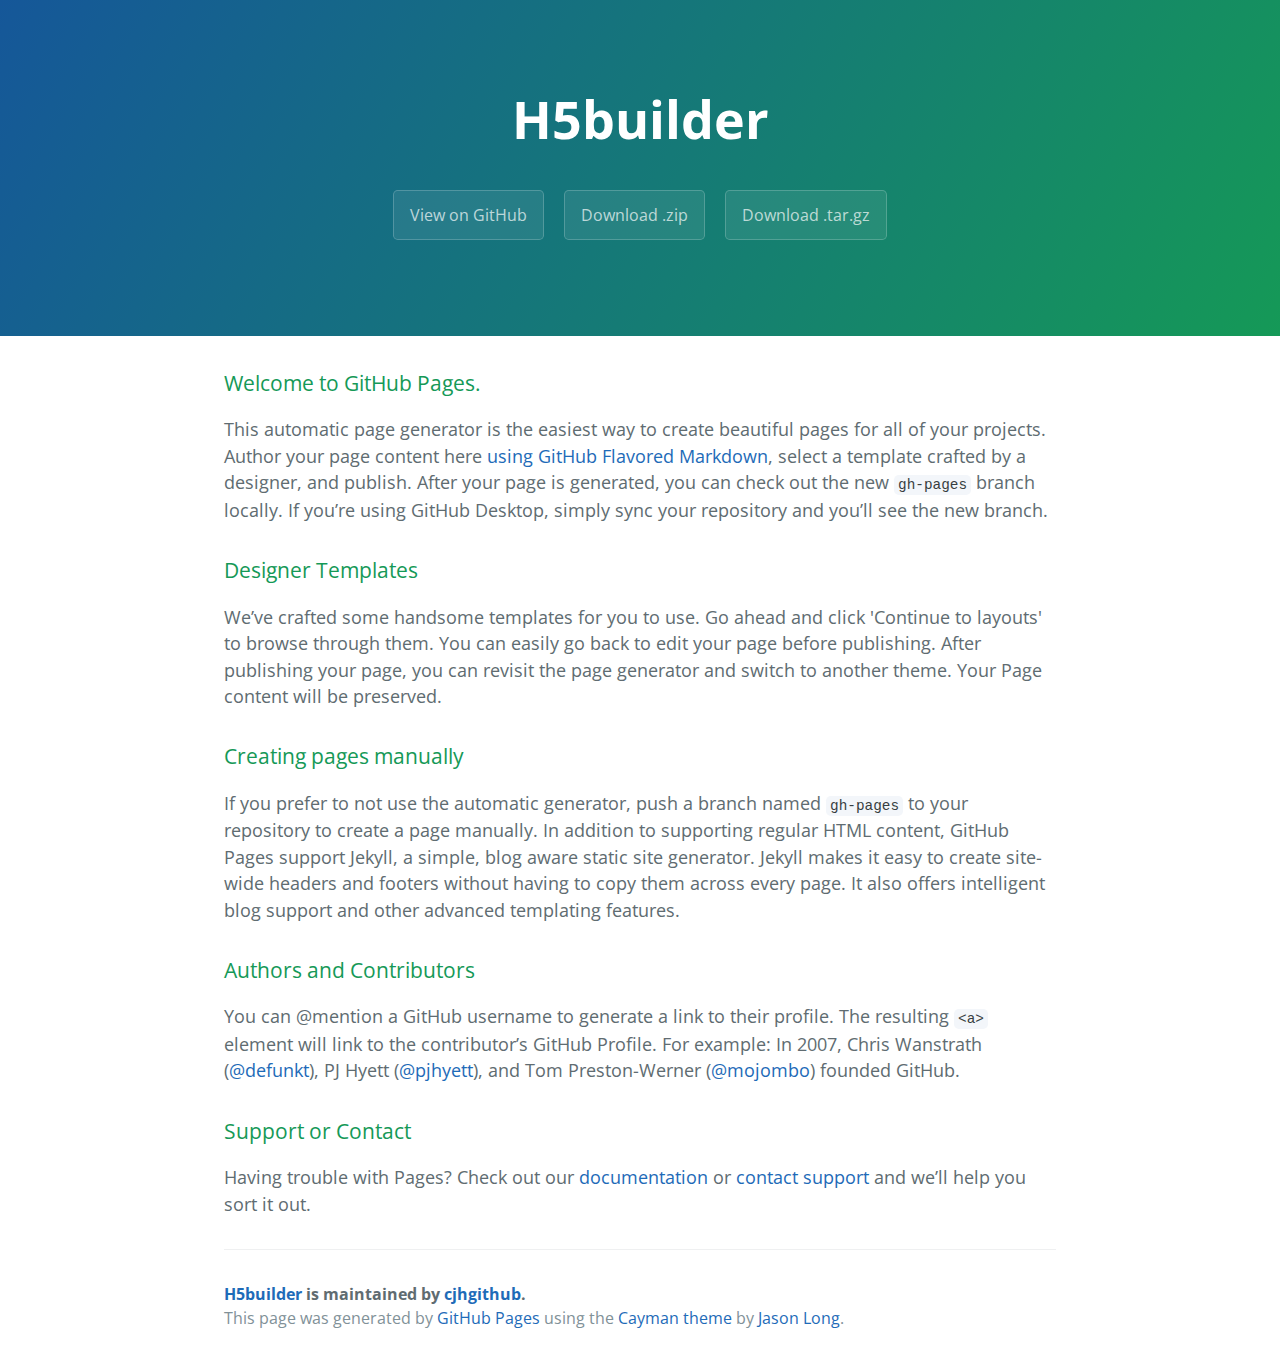
<file: index.html>
<!DOCTYPE html>
<html lang="en-us">
  <head>
    <meta charset="UTF-8">
    <title>H5builder by cjhgithub</title>
    <meta name="viewport" content="width=device-width, initial-scale=1">
    <link rel="stylesheet" type="text/css" href="stylesheets/normalize.css" media="screen">
    <link href='https://fonts.googleapis.com/css?family=Open+Sans:400,700' rel='stylesheet' type='text/css'>
    <link rel="stylesheet" type="text/css" href="stylesheets/stylesheet.css" media="screen">
    <link rel="stylesheet" type="text/css" href="stylesheets/github-light.css" media="screen">
  </head>
  <body>
    <section class="page-header">
      <h1 class="project-name">H5builder</h1>
      <h2 class="project-tagline"></h2>
      <a href="https://github.com/cjhgithub/h5Builder" class="btn">View on GitHub</a>
      <a href="https://github.com/cjhgithub/h5Builder/zipball/master" class="btn">Download .zip</a>
      <a href="https://github.com/cjhgithub/h5Builder/tarball/master" class="btn">Download .tar.gz</a>
    </section>

    <section class="main-content">
      <h3>
<a id="welcome-to-github-pages" class="anchor" href="#welcome-to-github-pages" aria-hidden="true"><span aria-hidden="true" class="octicon octicon-link"></span></a>Welcome to GitHub Pages.</h3>

<p>This automatic page generator is the easiest way to create beautiful pages for all of your projects. Author your page content here <a href="https://guides.github.com/features/mastering-markdown/">using GitHub Flavored Markdown</a>, select a template crafted by a designer, and publish. After your page is generated, you can check out the new <code>gh-pages</code> branch locally. If you’re using GitHub Desktop, simply sync your repository and you’ll see the new branch.</p>

<h3>
<a id="designer-templates" class="anchor" href="#designer-templates" aria-hidden="true"><span aria-hidden="true" class="octicon octicon-link"></span></a>Designer Templates</h3>

<p>We’ve crafted some handsome templates for you to use. Go ahead and click 'Continue to layouts' to browse through them. You can easily go back to edit your page before publishing. After publishing your page, you can revisit the page generator and switch to another theme. Your Page content will be preserved.</p>

<h3>
<a id="creating-pages-manually" class="anchor" href="#creating-pages-manually" aria-hidden="true"><span aria-hidden="true" class="octicon octicon-link"></span></a>Creating pages manually</h3>

<p>If you prefer to not use the automatic generator, push a branch named <code>gh-pages</code> to your repository to create a page manually. In addition to supporting regular HTML content, GitHub Pages support Jekyll, a simple, blog aware static site generator. Jekyll makes it easy to create site-wide headers and footers without having to copy them across every page. It also offers intelligent blog support and other advanced templating features.</p>

<h3>
<a id="authors-and-contributors" class="anchor" href="#authors-and-contributors" aria-hidden="true"><span aria-hidden="true" class="octicon octicon-link"></span></a>Authors and Contributors</h3>

<p>You can @mention a GitHub username to generate a link to their profile. The resulting <code>&lt;a&gt;</code> element will link to the contributor’s GitHub Profile. For example: In 2007, Chris Wanstrath (<a href="https://github.com/defunkt" class="user-mention">@defunkt</a>), PJ Hyett (<a href="https://github.com/pjhyett" class="user-mention">@pjhyett</a>), and Tom Preston-Werner (<a href="https://github.com/mojombo" class="user-mention">@mojombo</a>) founded GitHub.</p>

<h3>
<a id="support-or-contact" class="anchor" href="#support-or-contact" aria-hidden="true"><span aria-hidden="true" class="octicon octicon-link"></span></a>Support or Contact</h3>

<p>Having trouble with Pages? Check out our <a href="https://help.github.com/pages">documentation</a> or <a href="https://github.com/contact">contact support</a> and we’ll help you sort it out.</p>

      <footer class="site-footer">
        <span class="site-footer-owner"><a href="https://github.com/cjhgithub/h5Builder">H5builder</a> is maintained by <a href="https://github.com/cjhgithub">cjhgithub</a>.</span>

        <span class="site-footer-credits">This page was generated by <a href="https://pages.github.com">GitHub Pages</a> using the <a href="https://github.com/jasonlong/cayman-theme">Cayman theme</a> by <a href="https://twitter.com/jasonlong">Jason Long</a>.</span>
      </footer>

    </section>

  
  </body>
</html>
</file>
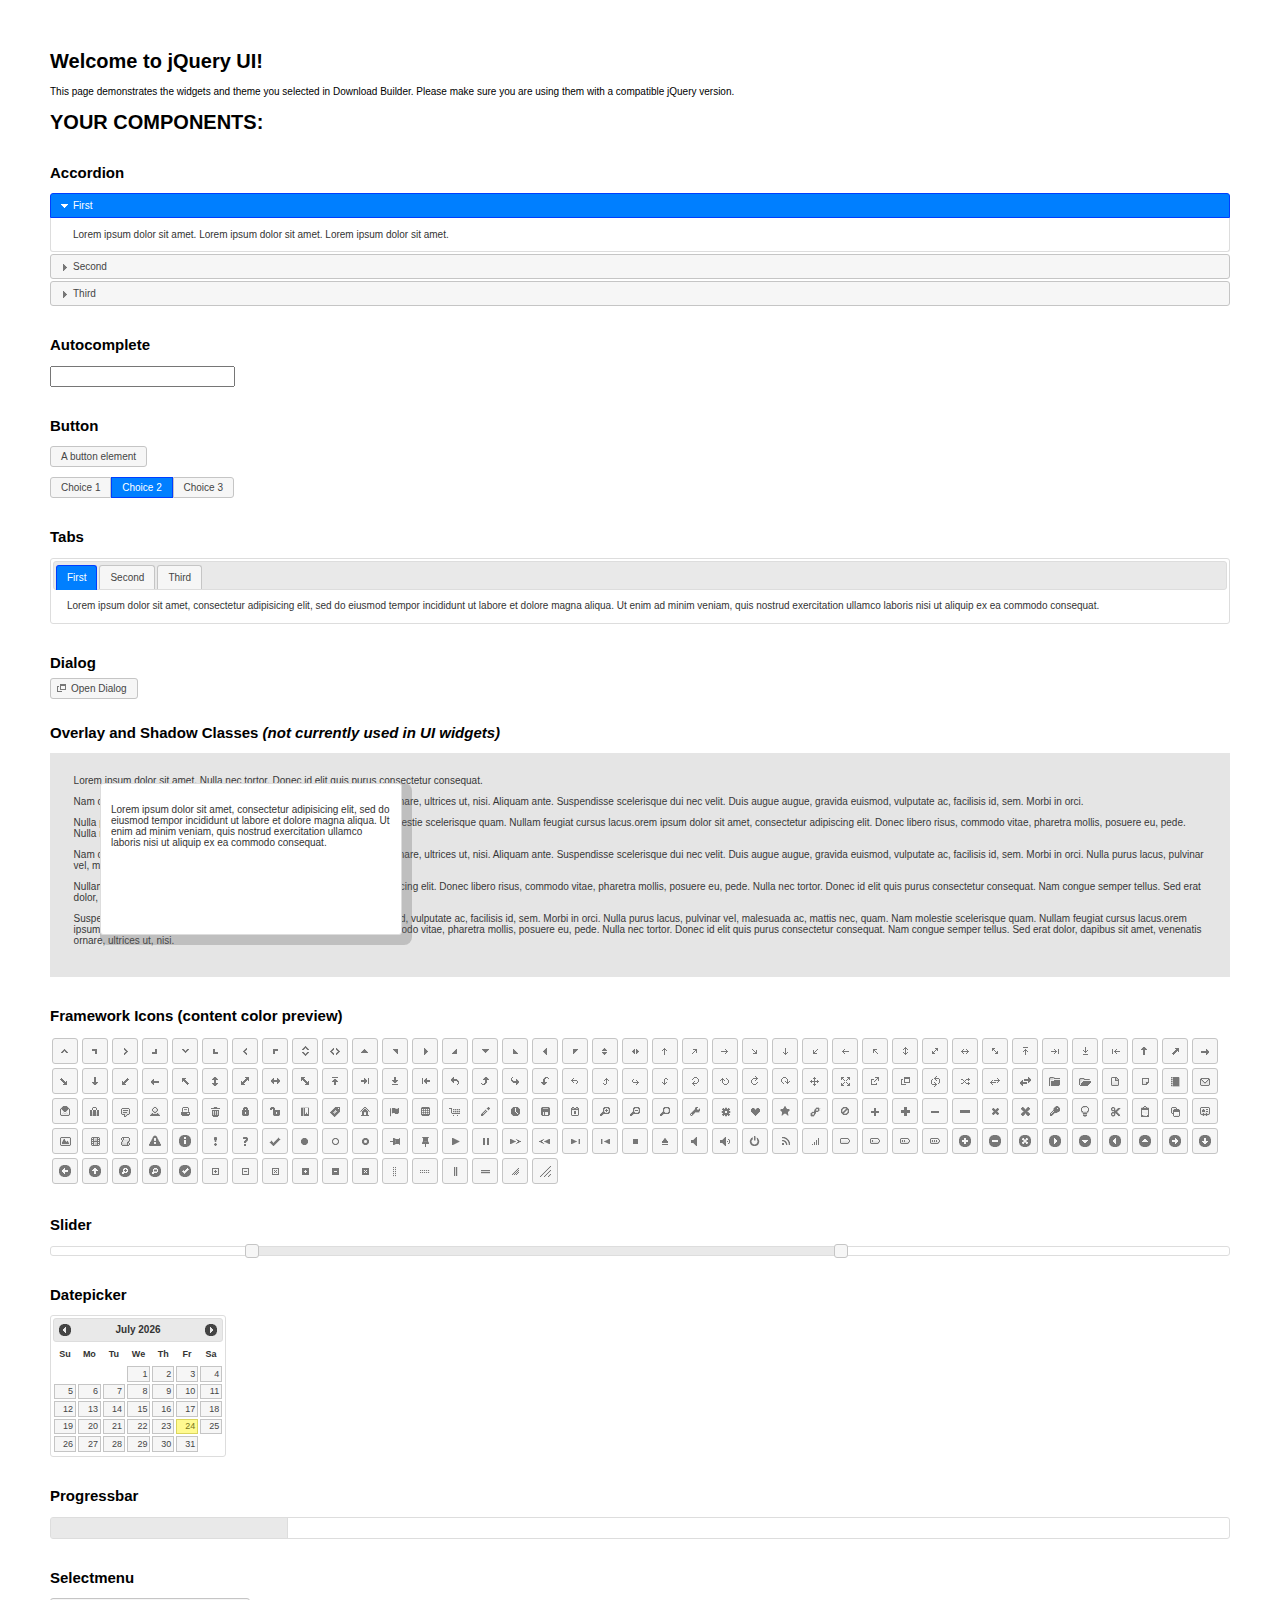
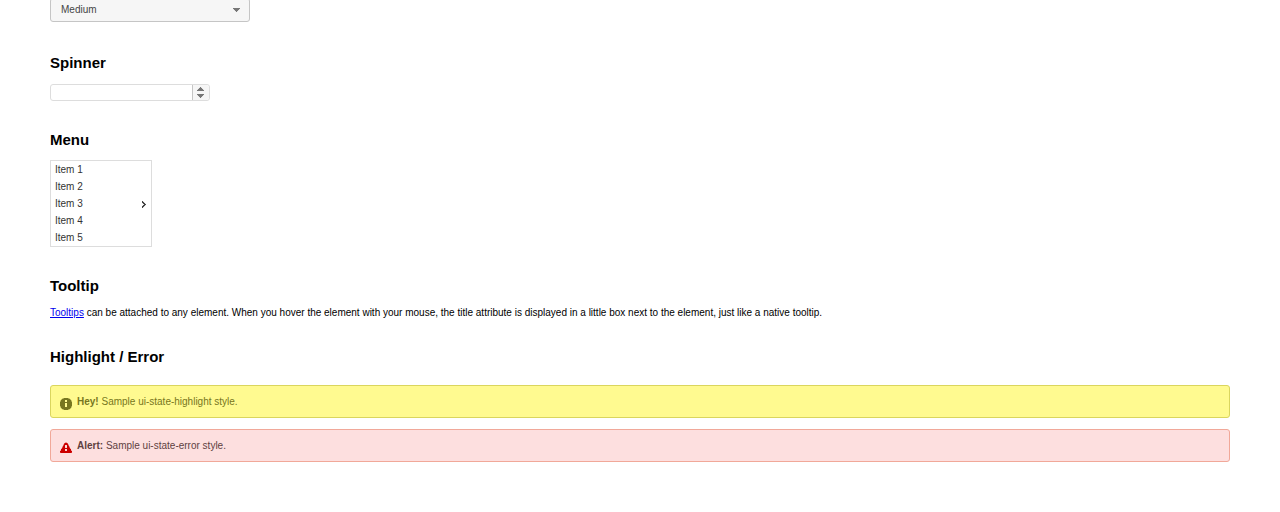
<file: asset/lib/jquery-ui/index.html>
<!doctype html>
<html lang="us">
<head>
	<meta charset="utf-8">
	<title>jQuery UI Example Page</title>
	<link href="jquery-ui.css" rel="stylesheet">
	<style>
	body{
		font: 62.5% "Trebuchet MS", sans-serif;
		margin: 50px;
	}
	.demoHeaders {
		margin-top: 2em;
	}
	#dialog-link {
		padding: .4em 1em .4em 20px;
		text-decoration: none;
		position: relative;
	}
	#dialog-link span.ui-icon {
		margin: 0 5px 0 0;
		position: absolute;
		left: .2em;
		top: 50%;
		margin-top: -8px;
	}
	#icons {
		margin: 0;
		padding: 0;
	}
	#icons li {
		margin: 2px;
		position: relative;
		padding: 4px 0;
		cursor: pointer;
		float: left;
		list-style: none;
	}
	#icons span.ui-icon {
		float: left;
		margin: 0 4px;
	}
	.fakewindowcontain .ui-widget-overlay {
		position: absolute;
	}
	select {
		width: 200px;
	}
	</style>
</head>
<body>

<h1>Welcome to jQuery UI!</h1>

<div class="ui-widget">
	<p>This page demonstrates the widgets and theme you selected in Download Builder. Please make sure you are using them with a compatible jQuery version.</p>
</div>

<h1>YOUR COMPONENTS:</h1>


<!-- Accordion -->
<h2 class="demoHeaders">Accordion</h2>
<div id="accordion">
	<h3>First</h3>
	<div>Lorem ipsum dolor sit amet. Lorem ipsum dolor sit amet. Lorem ipsum dolor sit amet.</div>
	<h3>Second</h3>
	<div>Phasellus mattis tincidunt nibh.</div>
	<h3>Third</h3>
	<div>Nam dui erat, auctor a, dignissim quis.</div>
</div>



<!-- Autocomplete -->
<h2 class="demoHeaders">Autocomplete</h2>
<div>
	<input id="autocomplete" title="type &quot;a&quot;">
</div>



<!-- Button -->
<h2 class="demoHeaders">Button</h2>
<button id="button">A button element</button>
<form style="margin-top: 1em;">
	<div id="radioset">
		<input type="radio" id="radio1" name="radio"><label for="radio1">Choice 1</label>
		<input type="radio" id="radio2" name="radio" checked="checked"><label for="radio2">Choice 2</label>
		<input type="radio" id="radio3" name="radio"><label for="radio3">Choice 3</label>
	</div>
</form>



<!-- Tabs -->
<h2 class="demoHeaders">Tabs</h2>
<div id="tabs">
	<ul>
		<li><a href="#tabs-1">First</a></li>
		<li><a href="#tabs-2">Second</a></li>
		<li><a href="#tabs-3">Third</a></li>
	</ul>
	<div id="tabs-1">Lorem ipsum dolor sit amet, consectetur adipisicing elit, sed do eiusmod tempor incididunt ut labore et dolore magna aliqua. Ut enim ad minim veniam, quis nostrud exercitation ullamco laboris nisi ut aliquip ex ea commodo consequat.</div>
	<div id="tabs-2">Phasellus mattis tincidunt nibh. Cras orci urna, blandit id, pretium vel, aliquet ornare, felis. Maecenas scelerisque sem non nisl. Fusce sed lorem in enim dictum bibendum.</div>
	<div id="tabs-3">Nam dui erat, auctor a, dignissim quis, sollicitudin eu, felis. Pellentesque nisi urna, interdum eget, sagittis et, consequat vestibulum, lacus. Mauris porttitor ullamcorper augue.</div>
</div>



<!-- Dialog NOTE: Dialog is not generated by UI in this demo so it can be visually styled in themeroller-->
<h2 class="demoHeaders">Dialog</h2>
<p><a href="#" id="dialog-link" class="ui-state-default ui-corner-all"><span class="ui-icon ui-icon-newwin"></span>Open Dialog</a></p>

<h2 class="demoHeaders">Overlay and Shadow Classes <em>(not currently used in UI widgets)</em></h2>
<div style="position: relative; width: 96%; height: 200px; padding:1% 2%; overflow:hidden;" class="fakewindowcontain">
	<p>Lorem ipsum dolor sit amet,  Nulla nec tortor. Donec id elit quis purus consectetur consequat. </p><p>Nam congue semper tellus. Sed erat dolor, dapibus sit amet, venenatis ornare, ultrices ut, nisi. Aliquam ante. Suspendisse scelerisque dui nec velit. Duis augue augue, gravida euismod, vulputate ac, facilisis id, sem. Morbi in orci. </p><p>Nulla purus lacus, pulvinar vel, malesuada ac, mattis nec, quam. Nam molestie scelerisque quam. Nullam feugiat cursus lacus.orem ipsum dolor sit amet, consectetur adipiscing elit. Donec libero risus, commodo vitae, pharetra mollis, posuere eu, pede. Nulla nec tortor. Donec id elit quis purus consectetur consequat. </p><p>Nam congue semper tellus. Sed erat dolor, dapibus sit amet, venenatis ornare, ultrices ut, nisi. Aliquam ante. Suspendisse scelerisque dui nec velit. Duis augue augue, gravida euismod, vulputate ac, facilisis id, sem. Morbi in orci. Nulla purus lacus, pulvinar vel, malesuada ac, mattis nec, quam. Nam molestie scelerisque quam. </p><p>Nullam feugiat cursus lacus.orem ipsum dolor sit amet, consectetur adipiscing elit. Donec libero risus, commodo vitae, pharetra mollis, posuere eu, pede. Nulla nec tortor. Donec id elit quis purus consectetur consequat. Nam congue semper tellus. Sed erat dolor, dapibus sit amet, venenatis ornare, ultrices ut, nisi. Aliquam ante. </p><p>Suspendisse scelerisque dui nec velit. Duis augue augue, gravida euismod, vulputate ac, facilisis id, sem. Morbi in orci. Nulla purus lacus, pulvinar vel, malesuada ac, mattis nec, quam. Nam molestie scelerisque quam. Nullam feugiat cursus lacus.orem ipsum dolor sit amet, consectetur adipiscing elit. Donec libero risus, commodo vitae, pharetra mollis, posuere eu, pede. Nulla nec tortor. Donec id elit quis purus consectetur consequat. Nam congue semper tellus. Sed erat dolor, dapibus sit amet, venenatis ornare, ultrices ut, nisi. </p>

	<!-- ui-dialog -->
	<div class="ui-overlay"><div class="ui-widget-overlay"></div><div class="ui-widget-shadow ui-corner-all" style="width: 302px; height: 152px; position: absolute; left: 50px; top: 30px;"></div></div>
	<div style="position: absolute; width: 280px; height: 130px;left: 50px; top: 30px; padding: 10px;" class="ui-widget ui-widget-content ui-corner-all">
		<div class="ui-dialog-content ui-widget-content" style="background: none; border: 0;">
			<p>Lorem ipsum dolor sit amet, consectetur adipisicing elit, sed do eiusmod tempor incididunt ut labore et dolore magna aliqua. Ut enim ad minim veniam, quis nostrud exercitation ullamco laboris nisi ut aliquip ex ea commodo consequat.</p>
		</div>
	</div>

</div>

<!-- ui-dialog -->
<div id="dialog" title="Dialog Title">
	<p>Lorem ipsum dolor sit amet, consectetur adipisicing elit, sed do eiusmod tempor incididunt ut labore et dolore magna aliqua. Ut enim ad minim veniam, quis nostrud exercitation ullamco laboris nisi ut aliquip ex ea commodo consequat.</p>
</div>



<h2 class="demoHeaders">Framework Icons (content color preview)</h2>
<ul id="icons" class="ui-widget ui-helper-clearfix">
	<li class="ui-state-default ui-corner-all" title=".ui-icon-carat-1-n"><span class="ui-icon ui-icon-carat-1-n"></span></li>
	<li class="ui-state-default ui-corner-all" title=".ui-icon-carat-1-ne"><span class="ui-icon ui-icon-carat-1-ne"></span></li>
	<li class="ui-state-default ui-corner-all" title=".ui-icon-carat-1-e"><span class="ui-icon ui-icon-carat-1-e"></span></li>
	<li class="ui-state-default ui-corner-all" title=".ui-icon-carat-1-se"><span class="ui-icon ui-icon-carat-1-se"></span></li>
	<li class="ui-state-default ui-corner-all" title=".ui-icon-carat-1-s"><span class="ui-icon ui-icon-carat-1-s"></span></li>
	<li class="ui-state-default ui-corner-all" title=".ui-icon-carat-1-sw"><span class="ui-icon ui-icon-carat-1-sw"></span></li>
	<li class="ui-state-default ui-corner-all" title=".ui-icon-carat-1-w"><span class="ui-icon ui-icon-carat-1-w"></span></li>
	<li class="ui-state-default ui-corner-all" title=".ui-icon-carat-1-nw"><span class="ui-icon ui-icon-carat-1-nw"></span></li>
	<li class="ui-state-default ui-corner-all" title=".ui-icon-carat-2-n-s"><span class="ui-icon ui-icon-carat-2-n-s"></span></li>
	<li class="ui-state-default ui-corner-all" title=".ui-icon-carat-2-e-w"><span class="ui-icon ui-icon-carat-2-e-w"></span></li>
	<li class="ui-state-default ui-corner-all" title=".ui-icon-triangle-1-n"><span class="ui-icon ui-icon-triangle-1-n"></span></li>
	<li class="ui-state-default ui-corner-all" title=".ui-icon-triangle-1-ne"><span class="ui-icon ui-icon-triangle-1-ne"></span></li>
	<li class="ui-state-default ui-corner-all" title=".ui-icon-triangle-1-e"><span class="ui-icon ui-icon-triangle-1-e"></span></li>
	<li class="ui-state-default ui-corner-all" title=".ui-icon-triangle-1-se"><span class="ui-icon ui-icon-triangle-1-se"></span></li>
	<li class="ui-state-default ui-corner-all" title=".ui-icon-triangle-1-s"><span class="ui-icon ui-icon-triangle-1-s"></span></li>
	<li class="ui-state-default ui-corner-all" title=".ui-icon-triangle-1-sw"><span class="ui-icon ui-icon-triangle-1-sw"></span></li>
	<li class="ui-state-default ui-corner-all" title=".ui-icon-triangle-1-w"><span class="ui-icon ui-icon-triangle-1-w"></span></li>
	<li class="ui-state-default ui-corner-all" title=".ui-icon-triangle-1-nw"><span class="ui-icon ui-icon-triangle-1-nw"></span></li>
	<li class="ui-state-default ui-corner-all" title=".ui-icon-triangle-2-n-s"><span class="ui-icon ui-icon-triangle-2-n-s"></span></li>
	<li class="ui-state-default ui-corner-all" title=".ui-icon-triangle-2-e-w"><span class="ui-icon ui-icon-triangle-2-e-w"></span></li>
	<li class="ui-state-default ui-corner-all" title=".ui-icon-arrow-1-n"><span class="ui-icon ui-icon-arrow-1-n"></span></li>
	<li class="ui-state-default ui-corner-all" title=".ui-icon-arrow-1-ne"><span class="ui-icon ui-icon-arrow-1-ne"></span></li>
	<li class="ui-state-default ui-corner-all" title=".ui-icon-arrow-1-e"><span class="ui-icon ui-icon-arrow-1-e"></span></li>
	<li class="ui-state-default ui-corner-all" title=".ui-icon-arrow-1-se"><span class="ui-icon ui-icon-arrow-1-se"></span></li>
	<li class="ui-state-default ui-corner-all" title=".ui-icon-arrow-1-s"><span class="ui-icon ui-icon-arrow-1-s"></span></li>
	<li class="ui-state-default ui-corner-all" title=".ui-icon-arrow-1-sw"><span class="ui-icon ui-icon-arrow-1-sw"></span></li>
	<li class="ui-state-default ui-corner-all" title=".ui-icon-arrow-1-w"><span class="ui-icon ui-icon-arrow-1-w"></span></li>
	<li class="ui-state-default ui-corner-all" title=".ui-icon-arrow-1-nw"><span class="ui-icon ui-icon-arrow-1-nw"></span></li>
	<li class="ui-state-default ui-corner-all" title=".ui-icon-arrow-2-n-s"><span class="ui-icon ui-icon-arrow-2-n-s"></span></li>
	<li class="ui-state-default ui-corner-all" title=".ui-icon-arrow-2-ne-sw"><span class="ui-icon ui-icon-arrow-2-ne-sw"></span></li>
	<li class="ui-state-default ui-corner-all" title=".ui-icon-arrow-2-e-w"><span class="ui-icon ui-icon-arrow-2-e-w"></span></li>
	<li class="ui-state-default ui-corner-all" title=".ui-icon-arrow-2-se-nw"><span class="ui-icon ui-icon-arrow-2-se-nw"></span></li>
	<li class="ui-state-default ui-corner-all" title=".ui-icon-arrowstop-1-n"><span class="ui-icon ui-icon-arrowstop-1-n"></span></li>
	<li class="ui-state-default ui-corner-all" title=".ui-icon-arrowstop-1-e"><span class="ui-icon ui-icon-arrowstop-1-e"></span></li>
	<li class="ui-state-default ui-corner-all" title=".ui-icon-arrowstop-1-s"><span class="ui-icon ui-icon-arrowstop-1-s"></span></li>
	<li class="ui-state-default ui-corner-all" title=".ui-icon-arrowstop-1-w"><span class="ui-icon ui-icon-arrowstop-1-w"></span></li>
	<li class="ui-state-default ui-corner-all" title=".ui-icon-arrowthick-1-n"><span class="ui-icon ui-icon-arrowthick-1-n"></span></li>
	<li class="ui-state-default ui-corner-all" title=".ui-icon-arrowthick-1-ne"><span class="ui-icon ui-icon-arrowthick-1-ne"></span></li>
	<li class="ui-state-default ui-corner-all" title=".ui-icon-arrowthick-1-e"><span class="ui-icon ui-icon-arrowthick-1-e"></span></li>
	<li class="ui-state-default ui-corner-all" title=".ui-icon-arrowthick-1-se"><span class="ui-icon ui-icon-arrowthick-1-se"></span></li>
	<li class="ui-state-default ui-corner-all" title=".ui-icon-arrowthick-1-s"><span class="ui-icon ui-icon-arrowthick-1-s"></span></li>
	<li class="ui-state-default ui-corner-all" title=".ui-icon-arrowthick-1-sw"><span class="ui-icon ui-icon-arrowthick-1-sw"></span></li>
	<li class="ui-state-default ui-corner-all" title=".ui-icon-arrowthick-1-w"><span class="ui-icon ui-icon-arrowthick-1-w"></span></li>
	<li class="ui-state-default ui-corner-all" title=".ui-icon-arrowthick-1-nw"><span class="ui-icon ui-icon-arrowthick-1-nw"></span></li>
	<li class="ui-state-default ui-corner-all" title=".ui-icon-arrowthick-2-n-s"><span class="ui-icon ui-icon-arrowthick-2-n-s"></span></li>
	<li class="ui-state-default ui-corner-all" title=".ui-icon-arrowthick-2-ne-sw"><span class="ui-icon ui-icon-arrowthick-2-ne-sw"></span></li>
	<li class="ui-state-default ui-corner-all" title=".ui-icon-arrowthick-2-e-w"><span class="ui-icon ui-icon-arrowthick-2-e-w"></span></li>
	<li class="ui-state-default ui-corner-all" title=".ui-icon-arrowthick-2-se-nw"><span class="ui-icon ui-icon-arrowthick-2-se-nw"></span></li>
	<li class="ui-state-default ui-corner-all" title=".ui-icon-arrowthickstop-1-n"><span class="ui-icon ui-icon-arrowthickstop-1-n"></span></li>
	<li class="ui-state-default ui-corner-all" title=".ui-icon-arrowthickstop-1-e"><span class="ui-icon ui-icon-arrowthickstop-1-e"></span></li>
	<li class="ui-state-default ui-corner-all" title=".ui-icon-arrowthickstop-1-s"><span class="ui-icon ui-icon-arrowthickstop-1-s"></span></li>
	<li class="ui-state-default ui-corner-all" title=".ui-icon-arrowthickstop-1-w"><span class="ui-icon ui-icon-arrowthickstop-1-w"></span></li>
	<li class="ui-state-default ui-corner-all" title=".ui-icon-arrowreturnthick-1-w"><span class="ui-icon ui-icon-arrowreturnthick-1-w"></span></li>
	<li class="ui-state-default ui-corner-all" title=".ui-icon-arrowreturnthick-1-n"><span class="ui-icon ui-icon-arrowreturnthick-1-n"></span></li>
	<li class="ui-state-default ui-corner-all" title=".ui-icon-arrowreturnthick-1-e"><span class="ui-icon ui-icon-arrowreturnthick-1-e"></span></li>
	<li class="ui-state-default ui-corner-all" title=".ui-icon-arrowreturnthick-1-s"><span class="ui-icon ui-icon-arrowreturnthick-1-s"></span></li>
	<li class="ui-state-default ui-corner-all" title=".ui-icon-arrowreturn-1-w"><span class="ui-icon ui-icon-arrowreturn-1-w"></span></li>
	<li class="ui-state-default ui-corner-all" title=".ui-icon-arrowreturn-1-n"><span class="ui-icon ui-icon-arrowreturn-1-n"></span></li>
	<li class="ui-state-default ui-corner-all" title=".ui-icon-arrowreturn-1-e"><span class="ui-icon ui-icon-arrowreturn-1-e"></span></li>
	<li class="ui-state-default ui-corner-all" title=".ui-icon-arrowreturn-1-s"><span class="ui-icon ui-icon-arrowreturn-1-s"></span></li>
	<li class="ui-state-default ui-corner-all" title=".ui-icon-arrowrefresh-1-w"><span class="ui-icon ui-icon-arrowrefresh-1-w"></span></li>
	<li class="ui-state-default ui-corner-all" title=".ui-icon-arrowrefresh-1-n"><span class="ui-icon ui-icon-arrowrefresh-1-n"></span></li>
	<li class="ui-state-default ui-corner-all" title=".ui-icon-arrowrefresh-1-e"><span class="ui-icon ui-icon-arrowrefresh-1-e"></span></li>
	<li class="ui-state-default ui-corner-all" title=".ui-icon-arrowrefresh-1-s"><span class="ui-icon ui-icon-arrowrefresh-1-s"></span></li>
	<li class="ui-state-default ui-corner-all" title=".ui-icon-arrow-4"><span class="ui-icon ui-icon-arrow-4"></span></li>
	<li class="ui-state-default ui-corner-all" title=".ui-icon-arrow-4-diag"><span class="ui-icon ui-icon-arrow-4-diag"></span></li>
	<li class="ui-state-default ui-corner-all" title=".ui-icon-extlink"><span class="ui-icon ui-icon-extlink"></span></li>
	<li class="ui-state-default ui-corner-all" title=".ui-icon-newwin"><span class="ui-icon ui-icon-newwin"></span></li>
	<li class="ui-state-default ui-corner-all" title=".ui-icon-refresh"><span class="ui-icon ui-icon-refresh"></span></li>
	<li class="ui-state-default ui-corner-all" title=".ui-icon-shuffle"><span class="ui-icon ui-icon-shuffle"></span></li>
	<li class="ui-state-default ui-corner-all" title=".ui-icon-transfer-e-w"><span class="ui-icon ui-icon-transfer-e-w"></span></li>
	<li class="ui-state-default ui-corner-all" title=".ui-icon-transferthick-e-w"><span class="ui-icon ui-icon-transferthick-e-w"></span></li>
	<li class="ui-state-default ui-corner-all" title=".ui-icon-folder-collapsed"><span class="ui-icon ui-icon-folder-collapsed"></span></li>
	<li class="ui-state-default ui-corner-all" title=".ui-icon-folder-open"><span class="ui-icon ui-icon-folder-open"></span></li>
	<li class="ui-state-default ui-corner-all" title=".ui-icon-document"><span class="ui-icon ui-icon-document"></span></li>
	<li class="ui-state-default ui-corner-all" title=".ui-icon-document-b"><span class="ui-icon ui-icon-document-b"></span></li>
	<li class="ui-state-default ui-corner-all" title=".ui-icon-note"><span class="ui-icon ui-icon-note"></span></li>
	<li class="ui-state-default ui-corner-all" title=".ui-icon-mail-closed"><span class="ui-icon ui-icon-mail-closed"></span></li>
	<li class="ui-state-default ui-corner-all" title=".ui-icon-mail-open"><span class="ui-icon ui-icon-mail-open"></span></li>
	<li class="ui-state-default ui-corner-all" title=".ui-icon-suitcase"><span class="ui-icon ui-icon-suitcase"></span></li>
	<li class="ui-state-default ui-corner-all" title=".ui-icon-comment"><span class="ui-icon ui-icon-comment"></span></li>
	<li class="ui-state-default ui-corner-all" title=".ui-icon-person"><span class="ui-icon ui-icon-person"></span></li>
	<li class="ui-state-default ui-corner-all" title=".ui-icon-print"><span class="ui-icon ui-icon-print"></span></li>
	<li class="ui-state-default ui-corner-all" title=".ui-icon-trash"><span class="ui-icon ui-icon-trash"></span></li>
	<li class="ui-state-default ui-corner-all" title=".ui-icon-locked"><span class="ui-icon ui-icon-locked"></span></li>
	<li class="ui-state-default ui-corner-all" title=".ui-icon-unlocked"><span class="ui-icon ui-icon-unlocked"></span></li>
	<li class="ui-state-default ui-corner-all" title=".ui-icon-bookmark"><span class="ui-icon ui-icon-bookmark"></span></li>
	<li class="ui-state-default ui-corner-all" title=".ui-icon-tag"><span class="ui-icon ui-icon-tag"></span></li>
	<li class="ui-state-default ui-corner-all" title=".ui-icon-home"><span class="ui-icon ui-icon-home"></span></li>
	<li class="ui-state-default ui-corner-all" title=".ui-icon-flag"><span class="ui-icon ui-icon-flag"></span></li>
	<li class="ui-state-default ui-corner-all" title=".ui-icon-calculator"><span class="ui-icon ui-icon-calculator"></span></li>
	<li class="ui-state-default ui-corner-all" title=".ui-icon-cart"><span class="ui-icon ui-icon-cart"></span></li>
	<li class="ui-state-default ui-corner-all" title=".ui-icon-pencil"><span class="ui-icon ui-icon-pencil"></span></li>
	<li class="ui-state-default ui-corner-all" title=".ui-icon-clock"><span class="ui-icon ui-icon-clock"></span></li>
	<li class="ui-state-default ui-corner-all" title=".ui-icon-disk"><span class="ui-icon ui-icon-disk"></span></li>
	<li class="ui-state-default ui-corner-all" title=".ui-icon-calendar"><span class="ui-icon ui-icon-calendar"></span></li>
	<li class="ui-state-default ui-corner-all" title=".ui-icon-zoomin"><span class="ui-icon ui-icon-zoomin"></span></li>
	<li class="ui-state-default ui-corner-all" title=".ui-icon-zoomout"><span class="ui-icon ui-icon-zoomout"></span></li>
	<li class="ui-state-default ui-corner-all" title=".ui-icon-search"><span class="ui-icon ui-icon-search"></span></li>
	<li class="ui-state-default ui-corner-all" title=".ui-icon-wrench"><span class="ui-icon ui-icon-wrench"></span></li>
	<li class="ui-state-default ui-corner-all" title=".ui-icon-gear"><span class="ui-icon ui-icon-gear"></span></li>
	<li class="ui-state-default ui-corner-all" title=".ui-icon-heart"><span class="ui-icon ui-icon-heart"></span></li>
	<li class="ui-state-default ui-corner-all" title=".ui-icon-star"><span class="ui-icon ui-icon-star"></span></li>
	<li class="ui-state-default ui-corner-all" title=".ui-icon-link"><span class="ui-icon ui-icon-link"></span></li>
	<li class="ui-state-default ui-corner-all" title=".ui-icon-cancel"><span class="ui-icon ui-icon-cancel"></span></li>
	<li class="ui-state-default ui-corner-all" title=".ui-icon-plus"><span class="ui-icon ui-icon-plus"></span></li>
	<li class="ui-state-default ui-corner-all" title=".ui-icon-plusthick"><span class="ui-icon ui-icon-plusthick"></span></li>
	<li class="ui-state-default ui-corner-all" title=".ui-icon-minus"><span class="ui-icon ui-icon-minus"></span></li>
	<li class="ui-state-default ui-corner-all" title=".ui-icon-minusthick"><span class="ui-icon ui-icon-minusthick"></span></li>
	<li class="ui-state-default ui-corner-all" title=".ui-icon-close"><span class="ui-icon ui-icon-close"></span></li>
	<li class="ui-state-default ui-corner-all" title=".ui-icon-closethick"><span class="ui-icon ui-icon-closethick"></span></li>
	<li class="ui-state-default ui-corner-all" title=".ui-icon-key"><span class="ui-icon ui-icon-key"></span></li>
	<li class="ui-state-default ui-corner-all" title=".ui-icon-lightbulb"><span class="ui-icon ui-icon-lightbulb"></span></li>
	<li class="ui-state-default ui-corner-all" title=".ui-icon-scissors"><span class="ui-icon ui-icon-scissors"></span></li>
	<li class="ui-state-default ui-corner-all" title=".ui-icon-clipboard"><span class="ui-icon ui-icon-clipboard"></span></li>
	<li class="ui-state-default ui-corner-all" title=".ui-icon-copy"><span class="ui-icon ui-icon-copy"></span></li>
	<li class="ui-state-default ui-corner-all" title=".ui-icon-contact"><span class="ui-icon ui-icon-contact"></span></li>
	<li class="ui-state-default ui-corner-all" title=".ui-icon-image"><span class="ui-icon ui-icon-image"></span></li>
	<li class="ui-state-default ui-corner-all" title=".ui-icon-video"><span class="ui-icon ui-icon-video"></span></li>
	<li class="ui-state-default ui-corner-all" title=".ui-icon-script"><span class="ui-icon ui-icon-script"></span></li>
	<li class="ui-state-default ui-corner-all" title=".ui-icon-alert"><span class="ui-icon ui-icon-alert"></span></li>
	<li class="ui-state-default ui-corner-all" title=".ui-icon-info"><span class="ui-icon ui-icon-info"></span></li>
	<li class="ui-state-default ui-corner-all" title=".ui-icon-notice"><span class="ui-icon ui-icon-notice"></span></li>
	<li class="ui-state-default ui-corner-all" title=".ui-icon-help"><span class="ui-icon ui-icon-help"></span></li>
	<li class="ui-state-default ui-corner-all" title=".ui-icon-check"><span class="ui-icon ui-icon-check"></span></li>
	<li class="ui-state-default ui-corner-all" title=".ui-icon-bullet"><span class="ui-icon ui-icon-bullet"></span></li>
	<li class="ui-state-default ui-corner-all" title=".ui-icon-radio-off"><span class="ui-icon ui-icon-radio-off"></span></li>
	<li class="ui-state-default ui-corner-all" title=".ui-icon-radio-on"><span class="ui-icon ui-icon-radio-on"></span></li>
	<li class="ui-state-default ui-corner-all" title=".ui-icon-pin-w"><span class="ui-icon ui-icon-pin-w"></span></li>
	<li class="ui-state-default ui-corner-all" title=".ui-icon-pin-s"><span class="ui-icon ui-icon-pin-s"></span></li>
	<li class="ui-state-default ui-corner-all" title=".ui-icon-play"><span class="ui-icon ui-icon-play"></span></li>
	<li class="ui-state-default ui-corner-all" title=".ui-icon-pause"><span class="ui-icon ui-icon-pause"></span></li>
	<li class="ui-state-default ui-corner-all" title=".ui-icon-seek-next"><span class="ui-icon ui-icon-seek-next"></span></li>
	<li class="ui-state-default ui-corner-all" title=".ui-icon-seek-prev"><span class="ui-icon ui-icon-seek-prev"></span></li>
	<li class="ui-state-default ui-corner-all" title=".ui-icon-seek-end"><span class="ui-icon ui-icon-seek-end"></span></li>
	<li class="ui-state-default ui-corner-all" title=".ui-icon-seek-first"><span class="ui-icon ui-icon-seek-first"></span></li>
	<li class="ui-state-default ui-corner-all" title=".ui-icon-stop"><span class="ui-icon ui-icon-stop"></span></li>
	<li class="ui-state-default ui-corner-all" title=".ui-icon-eject"><span class="ui-icon ui-icon-eject"></span></li>
	<li class="ui-state-default ui-corner-all" title=".ui-icon-volume-off"><span class="ui-icon ui-icon-volume-off"></span></li>
	<li class="ui-state-default ui-corner-all" title=".ui-icon-volume-on"><span class="ui-icon ui-icon-volume-on"></span></li>
	<li class="ui-state-default ui-corner-all" title=".ui-icon-power"><span class="ui-icon ui-icon-power"></span></li>
	<li class="ui-state-default ui-corner-all" title=".ui-icon-signal-diag"><span class="ui-icon ui-icon-signal-diag"></span></li>
	<li class="ui-state-default ui-corner-all" title=".ui-icon-signal"><span class="ui-icon ui-icon-signal"></span></li>
	<li class="ui-state-default ui-corner-all" title=".ui-icon-battery-0"><span class="ui-icon ui-icon-battery-0"></span></li>
	<li class="ui-state-default ui-corner-all" title=".ui-icon-battery-1"><span class="ui-icon ui-icon-battery-1"></span></li>
	<li class="ui-state-default ui-corner-all" title=".ui-icon-battery-2"><span class="ui-icon ui-icon-battery-2"></span></li>
	<li class="ui-state-default ui-corner-all" title=".ui-icon-battery-3"><span class="ui-icon ui-icon-battery-3"></span></li>
	<li class="ui-state-default ui-corner-all" title=".ui-icon-circle-plus"><span class="ui-icon ui-icon-circle-plus"></span></li>
	<li class="ui-state-default ui-corner-all" title=".ui-icon-circle-minus"><span class="ui-icon ui-icon-circle-minus"></span></li>
	<li class="ui-state-default ui-corner-all" title=".ui-icon-circle-close"><span class="ui-icon ui-icon-circle-close"></span></li>
	<li class="ui-state-default ui-corner-all" title=".ui-icon-circle-triangle-e"><span class="ui-icon ui-icon-circle-triangle-e"></span></li>
	<li class="ui-state-default ui-corner-all" title=".ui-icon-circle-triangle-s"><span class="ui-icon ui-icon-circle-triangle-s"></span></li>
	<li class="ui-state-default ui-corner-all" title=".ui-icon-circle-triangle-w"><span class="ui-icon ui-icon-circle-triangle-w"></span></li>
	<li class="ui-state-default ui-corner-all" title=".ui-icon-circle-triangle-n"><span class="ui-icon ui-icon-circle-triangle-n"></span></li>
	<li class="ui-state-default ui-corner-all" title=".ui-icon-circle-arrow-e"><span class="ui-icon ui-icon-circle-arrow-e"></span></li>
	<li class="ui-state-default ui-corner-all" title=".ui-icon-circle-arrow-s"><span class="ui-icon ui-icon-circle-arrow-s"></span></li>
	<li class="ui-state-default ui-corner-all" title=".ui-icon-circle-arrow-w"><span class="ui-icon ui-icon-circle-arrow-w"></span></li>
	<li class="ui-state-default ui-corner-all" title=".ui-icon-circle-arrow-n"><span class="ui-icon ui-icon-circle-arrow-n"></span></li>
	<li class="ui-state-default ui-corner-all" title=".ui-icon-circle-zoomin"><span class="ui-icon ui-icon-circle-zoomin"></span></li>
	<li class="ui-state-default ui-corner-all" title=".ui-icon-circle-zoomout"><span class="ui-icon ui-icon-circle-zoomout"></span></li>
	<li class="ui-state-default ui-corner-all" title=".ui-icon-circle-check"><span class="ui-icon ui-icon-circle-check"></span></li>
	<li class="ui-state-default ui-corner-all" title=".ui-icon-circlesmall-plus"><span class="ui-icon ui-icon-circlesmall-plus"></span></li>
	<li class="ui-state-default ui-corner-all" title=".ui-icon-circlesmall-minus"><span class="ui-icon ui-icon-circlesmall-minus"></span></li>
	<li class="ui-state-default ui-corner-all" title=".ui-icon-circlesmall-close"><span class="ui-icon ui-icon-circlesmall-close"></span></li>
	<li class="ui-state-default ui-corner-all" title=".ui-icon-squaresmall-plus"><span class="ui-icon ui-icon-squaresmall-plus"></span></li>
	<li class="ui-state-default ui-corner-all" title=".ui-icon-squaresmall-minus"><span class="ui-icon ui-icon-squaresmall-minus"></span></li>
	<li class="ui-state-default ui-corner-all" title=".ui-icon-squaresmall-close"><span class="ui-icon ui-icon-squaresmall-close"></span></li>
	<li class="ui-state-default ui-corner-all" title=".ui-icon-grip-dotted-vertical"><span class="ui-icon ui-icon-grip-dotted-vertical"></span></li>
	<li class="ui-state-default ui-corner-all" title=".ui-icon-grip-dotted-horizontal"><span class="ui-icon ui-icon-grip-dotted-horizontal"></span></li>
	<li class="ui-state-default ui-corner-all" title=".ui-icon-grip-solid-vertical"><span class="ui-icon ui-icon-grip-solid-vertical"></span></li>
	<li class="ui-state-default ui-corner-all" title=".ui-icon-grip-solid-horizontal"><span class="ui-icon ui-icon-grip-solid-horizontal"></span></li>
	<li class="ui-state-default ui-corner-all" title=".ui-icon-gripsmall-diagonal-se"><span class="ui-icon ui-icon-gripsmall-diagonal-se"></span></li>
	<li class="ui-state-default ui-corner-all" title=".ui-icon-grip-diagonal-se"><span class="ui-icon ui-icon-grip-diagonal-se"></span></li>
</ul>


<!-- Slider -->
<h2 class="demoHeaders">Slider</h2>
<div id="slider"></div>



<!-- Datepicker -->
<h2 class="demoHeaders">Datepicker</h2>
<div id="datepicker"></div>



<!-- Progressbar -->
<h2 class="demoHeaders">Progressbar</h2>
<div id="progressbar"></div>



<!-- Progressbar -->
<h2 class="demoHeaders">Selectmenu</h2>
<select id="selectmenu">
	<option>Slower</option>
	<option>Slow</option>
	<option selected="selected">Medium</option>
	<option>Fast</option>
	<option>Faster</option>
</select>



<!-- Spinner -->
<h2 class="demoHeaders">Spinner</h2>
<input id="spinner">



<!-- Menu -->
<h2 class="demoHeaders">Menu</h2>
<ul style="width:100px;" id="menu">
	<li>Item 1</li>
	<li>Item 2</li>
	<li>Item 3
		<ul>
			<li>Item 3-1</li>
			<li>Item 3-2</li>
			<li>Item 3-3</li>
			<li>Item 3-4</li>
			<li>Item 3-5</li>
		</ul>
	</li>
	<li>Item 4</li>
	<li>Item 5</li>
</ul>



<!-- Tooltip -->
<h2 class="demoHeaders">Tooltip</h2>
<p id="tooltip">
	<a href="#" title="That&apos;s what this widget is">Tooltips</a> can be attached to any element. When you hover
the element with your mouse, the title attribute is displayed in a little box next to the element, just like a native tooltip.
</p>


<!-- Highlight / Error -->
<h2 class="demoHeaders">Highlight / Error</h2>
<div class="ui-widget">
	<div class="ui-state-highlight ui-corner-all" style="margin-top: 20px; padding: 0 .7em;">
		<p><span class="ui-icon ui-icon-info" style="float: left; margin-right: .3em;"></span>
		<strong>Hey!</strong> Sample ui-state-highlight style.</p>
	</div>
</div>
<br>
<div class="ui-widget">
	<div class="ui-state-error ui-corner-all" style="padding: 0 .7em;">
		<p><span class="ui-icon ui-icon-alert" style="float: left; margin-right: .3em;"></span>
		<strong>Alert:</strong> Sample ui-state-error style.</p>
	</div>
</div>

<script src="external/jquery/jquery.js"></script>
<script src="jquery-ui.js"></script>
<script>

$( "#accordion" ).accordion();



var availableTags = [
	"ActionScript",
	"AppleScript",
	"Asp",
	"BASIC",
	"C",
	"C++",
	"Clojure",
	"COBOL",
	"ColdFusion",
	"Erlang",
	"Fortran",
	"Groovy",
	"Haskell",
	"Java",
	"JavaScript",
	"Lisp",
	"Perl",
	"PHP",
	"Python",
	"Ruby",
	"Scala",
	"Scheme"
];
$( "#autocomplete" ).autocomplete({
	source: availableTags
});



$( "#button" ).button();
$( "#radioset" ).buttonset();



$( "#tabs" ).tabs();



$( "#dialog" ).dialog({
	autoOpen: false,
	width: 400,
	buttons: [
		{
			text: "Ok",
			click: function() {
				$( this ).dialog( "close" );
			}
		},
		{
			text: "Cancel",
			click: function() {
				$( this ).dialog( "close" );
			}
		}
	]
});

// Link to open the dialog
$( "#dialog-link" ).click(function( event ) {
	$( "#dialog" ).dialog( "open" );
	event.preventDefault();
});



$( "#datepicker" ).datepicker({
	inline: true
});



$( "#slider" ).slider({
	range: true,
	values: [ 17, 67 ]
});



$( "#progressbar" ).progressbar({
	value: 20
});



$( "#spinner" ).spinner();



$( "#menu" ).menu();



$( "#tooltip" ).tooltip();



$( "#selectmenu" ).selectmenu();


// Hover states on the static widgets
$( "#dialog-link, #icons li" ).hover(
	function() {
		$( this ).addClass( "ui-state-hover" );
	},
	function() {
		$( this ).removeClass( "ui-state-hover" );
	}
);
</script>
</body>
</html>
</file>
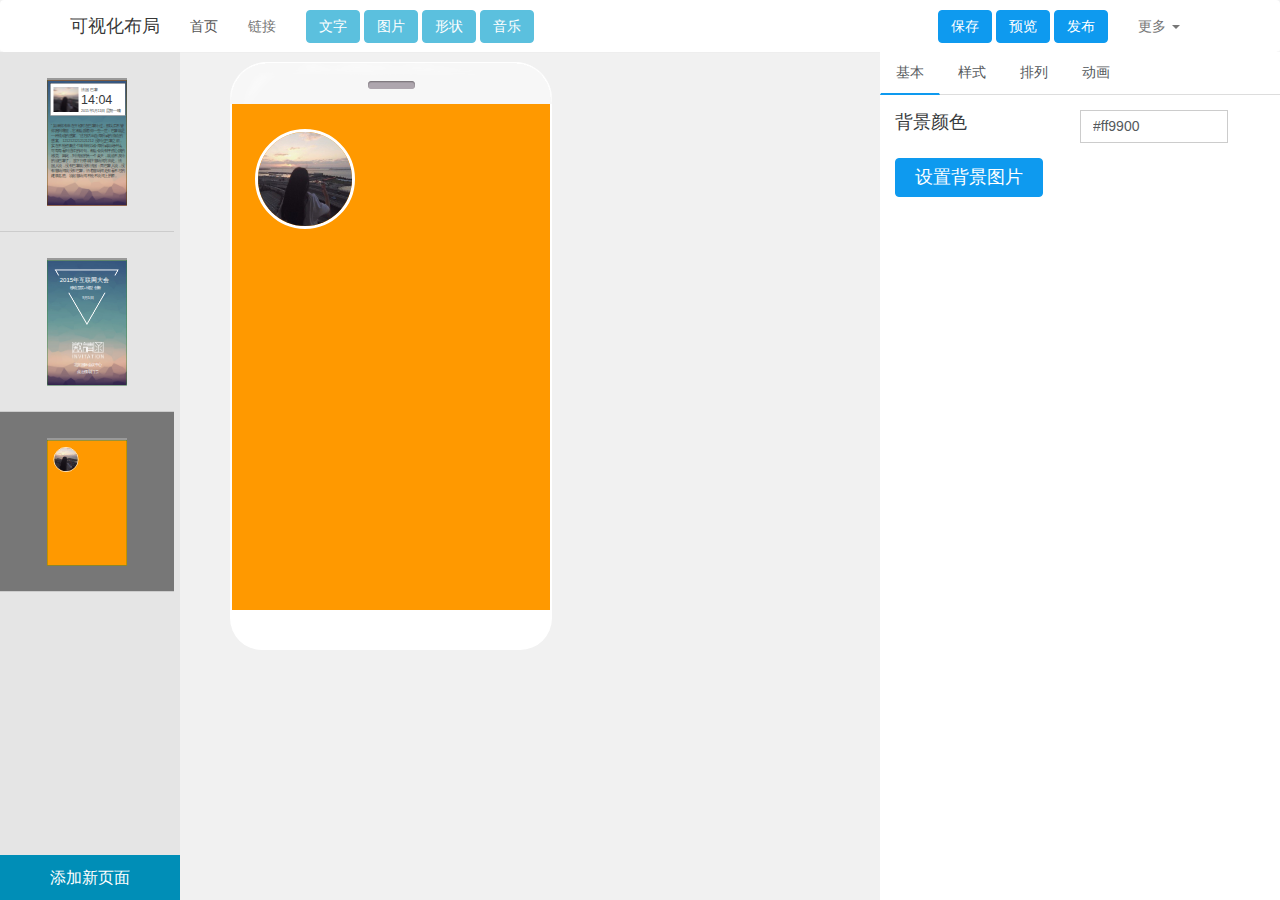
<file: h5.html>
<!doctype html>
<html>
<head>
    <meta charset="utf-8">
    <title>H5页面在线制作工具</title>
    <link rel="stylesheet" href="asset/lib/eui/eui.min.css">
    <link rel="stylesheet" href="asset/lib/font-awesome/font-awesome.min.css">
    <link rel="stylesheet" href="asset/lib/jquery-ui/jquery-ui.min.css">
    <link rel="stylesheet" href="asset/lib/minicolors/jquery.minicolors.css">
    <link rel="stylesheet" href="asset/lib/colorpicker/css/bootstrap-colorpicker.min.css">
    <link rel="stylesheet" href="asset/css/h5.css">
    <link rel="stylesheet" href="asset/css/animate.css">
</head>

<body>
<!-- 头部 -->
<header class="navbar navbar-light navbar-h5" role="navigation">
    <div class="container">
        <div class="navbar-header">
            <button type="button" class="navbar-toggle" data-toggle="collapse"
                    data-target="#navbar-collapse">
                <span class="sr-only">切换导航</span>
                <span class="icon-bar"></span>
                <span class="icon-bar"></span>
                <span class="icon-bar"></span>
            </button>
            <a class="navbar-brand" href="#">可视化布局</a>
        </div>
        <div id="navbar-collapse" class="collapse navbar-collapse">
            <ul class="nav navbar-nav" id="menu-layoutit">
                <li class="nav-item active"><a class="nav-link" href="">首页</a> </li>
                <li class="nav-item"><a class="nav-link" href="">链接</a> </li>
                <li class="nav-item navbar-form">
                    <button id="insert-text" class="btn btn-info" href="#undo">文字</button>
                    <button id="insert-img" class="btn btn-info" href="#undo"><i class="glyphicon glyphicon-arrow-left"></i> 图片</button>
                    <button id="insert-shape" class="btn btn-info" href="#undo">形状</button>
                    <button id="redo" class="btn btn-info" href="#redo"><i class="glyphicon glyphicon-arrow-right"></i> 音乐</button>
                </li>
            </ul>
            <ul class="nav navbar-nav pull-right">
                <li class="nav-item navbar-form">
                    <a id="save" class="btn btn-primary">保存</a>
                    <a id="display-show" class="btn btn-primary">预览</a>
                    <a id="publish" class="btn btn-primary">发布</a>
                </li>

                <li class="nav-item dropdown">
                    <a class="nav-link dropdown-toggle" href="#" data-toggle="dropdown">
                        更多 <i class="caret"></i>
                    </a>
                    <ul class="dropdown-menu dropdown-menu-right">
                        <li><a href="#">我的作品</a></li>
                        <li><a href="#">我的收藏</a></li>
                        <li class="divider"></li>
                        <li><a href="#">退出</a></li>
                    </ul>
                </li>
            </ul>
        </div>
    </div>
</header>
<!-- /头部 -->
<div class="h5-container">
    <div class="sidebar">
        <ul id="preview-list" class="preview-list">
            <li class="preview-item">
                <div class="viewport-box">
                    <div class="viewport" style="background-color: #f00;background-image: url('asset/img/demo/visit-bg.jpg')">
                        <div class="elem elem-shape" style="position: absolute; top: 10px; left: 12px; width: 300px; height: 130px;">
                            <div class="elem-content" style="background: #fff; border: 1px solid #000;"></div>
                        </div>
                        <div class="elem elem-img" style="position: absolute; top: 25px; left: 25px; width: 100px; height: 100px;">
                            <img class="elem-content" src="asset/img/demo/pa.jpg">
                        </div>
                        <div class="elem elem-text" style="position: absolute; top: 25px; left: 135px; font-size: 16px">
                            <div class="elem-content">法国 巴黎</div>
                        </div>
                        <div class="elem elem-text" style="position: absolute; top: 40px; left: 135px; font-size: 50px" data-anim="fadeIn">
                            <div class="elem-content">14:04</div>
                        </div>
                        <div class="elem elem-text" style="position: absolute; top: 110px; left: 135px; font-size: 14px">
                            <div class="elem-content">2015年5月11日 星期一 晴</div>
                        </div>
                        <div class="elem elem-text" style="position: absolute; top: 170px; left: 15px; width: 295px;">
                            <div class="elem-content">“ 如果你有幸在年轻时在巴黎待过，那以后不管你跑到哪里，它都会跟着你一生一世：巴黎就是一种流动的盛宴。”这段话出自海明威的流动的盛宴。

                                1212121212121212

                                没到过巴黎之前，实在不能想象这个城市何以令海明威如此钟情。可每每看到这样的词句，都会令我有怦然心跳的感觉。因此，到法国的第一个夏天，就迫不及待的游巴黎了。

                                放下行李就往塞纳河方向走。法国人说，没有巴黎就没有法国；而巴黎人说，没有塞纳河就没有巴黎。沿着塞纳河走有看不尽的建筑名胜。说起塞纳河,不能不说河上的桥。
                            </div>
                        </div>

                    </div>
                </div>
                <div class="viewport-mask"></div>
            </li>
            <li class="preview-item">
                <div class="viewport-box">
                    <div class="viewport" style="background-image: url('asset/img/demo/visit-bg.jpg')">
                        <div class="elem elem-text" style="position: absolute; top: 60px; left: 50px; z-index: 100; font-size: 24px; color: #fff">
                            <div class="elem-content">2015年互联网大会</div>
                        </div>
                        <div class="elem elem-text" style="position: absolute; top: 100px; left: 90px; z-index: 101; font-size: 14px; color: #fff">
                            <div class="elem-content">移动互联+转型 创新</div>
                        </div>
                        <div class="elem elem-text" style="position: absolute; top: 140px; left: 140px; z-index: 102; font-size: 14px; color: #fff">
                            <div class="elem-content">9月5日</div>
                        </div>
                        <div class="elem elem-text" style="position: absolute; top: 405px; left: 105px; font-size: 14px; color: #fff">
                            <div class="elem-content">北京国际会议中心</div>
                        </div>
                        <div class="elem elem-text" style="position: absolute; top: 435px; left: 120px; font-size: 14px; color: #fff">
                            <div class="elem-content">点击领取门票</div>
                        </div>
                        <div class="elem elem-img" style="position: absolute; top: 35px; left: 30px; width: 256px; height: 222px;">
                            <img class="elem-content" src="asset/img/demo/visit1.png" style="width: 100%; height: 100%;">
                        </div>
                        <div class="elem elem-img" style="position: absolute; top: 325px; left: 100px; width: 126px; height: 66px;">
                            <img class="elem-content" src="asset/img/demo/visit2.png">
                        </div>
                    </div>
                </div>
                <div class="viewport-mask"></div>
            </li>
            <li class="preview-item active">
                <div class="viewport-box">
                    <div class="viewport" style="background-color: #f90">
                        <div class="elem elem-img" style="position: absolute; top: 25px; left: 25px; width: 100px; height: 100px; border: 3px solid #fff; border-radius: 50px;">
                            <img class="elem-content" src="asset/img/avatar.jpg" style="border-radius: 50px;">
                        </div>

                    </div>
                </div>
                <div class="viewport-mask"></div>
            </li>
        </ul>
        <a id="new-page" class="new-page" href="#">添加新页面</a>
    </div>
    <div class="workplace">
        <div class="device">
            <div class="device-header"></div>
            <div class="device-body">
                <div class="device-left"></div>
                <div class="device-right"></div>
                <div class="demo">
                    <div id="demo" style="width: 100%; height: 100%; background-size: 100% 100%;">
                    </div>
                </div>

            </div>
            <div class="device-footer"></div>
        </div>
    </div>

</div>
<!-- 右侧工具 -->
<div class="edit-tool">
    <ul id="tool-tab" class="nav nav-tabs">
        <div class="nav-item active"><a class="nav-link" href="#tab11" data-toggle="tab">基本</a></div>
        <div class="nav-item"><a id="tab-style" class="nav-link" href="#tab12" data-toggle="tab">样式</a></div>
        <div class="nav-item"><a class="nav-link" href="#tab13" data-toggle="tab">排列</a></div>
        <div class="nav-item"><a id="tab-anim" class="nav-link" href="#tab14" data-toggle="tab">动画</a></div>
    </ul>
    <div class="tab-content">
        <div id="tab11" class="tab-pane fade active in">
            <div class="">
                <div id="editor-text-box">
                    <div class="form-group">
                        <label class="control-label">文字</label>
                        <input id="editor-text" class="form-control" type="text">
                    </div>
                    <div class="form-group">
                        <label class="control-label">字体</label>
                        <select id="editor-font-family" class="form-control">
                            <option>微软雅黑</option>
                            <option>宋体</option>
                            <option>仿宋</option>
                            <option>楷体</option>
                            <option>黑体</option>
                        </select>
                    </div>
                    <div class="form-group">
                        <label class="control-label">字号</label>
                        <input id="editor-font-size" class="form-control" type="number">
                    </div>
                    <div class="form-group">
                        <label class="control-label">背景</label>
                        <input id="editor-bg-color" class="form-control" type="text">
                    </div>
                    <div class="form-group">
                        <label class="control-label">颜色</label>
                        <input id="editor-color" class="form-control" type="text">
                    </div>
                    <hr>
                </div>
                <div id="editor-img-box">
                    <div class="form-group">
                        <button id="editor-relace-img" class="btn btn-primary">替换图片</button>
                    </div>
                </div>
                <div id="editor-base-box">
                    <div class="form-group">
                        <label class="control-label">背景颜色</label>
                        <input id="editor-base-bg-color" class="form-control">
                    </div>
                    <div class="form-group">
                        <button id="editor-base-bg-img" class="btn btn-primary">设置背景图片</button>
                    </div>
                </div>

            </div>
        </div>

        <div id="tab12" class="tab-pane fade">
            <div class="">
                <div id="editor-style-box">
                    <div class="form-group">
                        <label class="control-label">边框样式</label>
                        <select id="editor-border-style" class="form-control">
                            <option value="none">无边框</option>
                            <option value="solid">直线</option>
                            <option value="dashed">虚线</option>
                            <option value="dotted">点</option>
                            <option value="double">双线</option>
                        </select>
                    </div>
                    <div class="form-group">
                        <label class="control-label">边框大小</label>
                        <input id="editor-border-width" class="form-control" type="number">
                    </div>
                    <div class="form-group">
                        <label class="control-label">边框颜色</label>
                        <input id="editor-border-color" class="form-control">
                    </div>
                    <hr>
                    <div class="form-group">
                        <label class="control-label">阴影</label>
                        <select class="form-control">
                            <option value="none">无边框</option>
                            <option value="solid">直线</option>
                            <option value="dashed">虚线</option>
                            <option value="dotted">点</option>
                        </select>
                    </div>
                    <div class="form-group">
                        <label class="control-label">不透明度</label>
                        <input id="editor-opacity" class="form-control" type="number" max="100" min="0" step="1">
                    </div>
                    <div class="form-group">
                        <label class="control-label">圆角</label>
                        <input id="editor-border-radius" class="form-control" min="0" type="number">
                    </div>
                </div>

            </div>
        </div>
        <div id="tab13" class="tab-pane fade">
            <div class="">
            </div>
        </div>
        <div id="tab14" class="tab-pane fade">
            <div class="">
                <div id="editor-anim-box2">
                    <div class="form-group">
                        <label class="control-label">动画方式</label>
                        <select id="editor-anim-name" class="form-control">
                            <optgroup label="默认">
                                <option value="">无</option>
                            </optgroup>
                            <optgroup label="强调">
                                <option value="bounce">弹跳</option>
                                <option value="flash">闪烁</option>
                                <option value="pulse">脉动</option>
                                <option value="rubberBand">橡皮圈</option>
                                <option value="shake">摇动</option>
                                <option value="swing">摆动</option>
                                <option value="tada">波动</option>
                                <option value="wobble">晃动</option>
                            </optgroup>
                            <optgroup label="进入">
                                <option value="fadeIn">淡入</option>
                                <option value="zoomInDown">底部进入</option>
                            </optgroup>
                            <optgroup label="退出">
                                <option value="mercedes">Mercedes</option>
                                <option value="audi">Audi</option>
                            </optgroup>
                        </select>
                    </div>
                    <div id="editor-anim-box">
                        <!-- <div class="form-group">
                             <label class="control-label">运动方向</label>
                             <select class="form-control">
                                 <option>方向一</option>
                                 <option>方向二</option>
                             </select>
                         </div>-->
                        <hr>
                        <div class="form-group">
                            <label class="control-label">开始时间（毫秒）</label>
                            <input id="editor-anim-delay" class="form-control" type="number">
                        </div>
                        <div class="form-group">
                            <label class="control-label">动画时间（毫秒）</label>
                            <input id="editor-anim-duration" class="form-control" type="number">
                        </div>
                        <hr>
                        <div class="form-group">
                            <label class="control-label">执行次数</label>
                            <select id="editor-anim-count" class="form-control">
                                <optgroup label="次数">
                                    <option value="1">1</option>
                                    <option value="2">2</option>
                                    <option value="3">3</option>
                                    <option value="4">4</option>
                                    <option value="5">5</option>
                                    <option value="6">6</option>
                                    <option value="7">7</option>
                                    <option value="8">8</option>
                                    <option value="9">9</option>
                                    <option value="10">10</option>
                                </optgroup>
                                <optgroup label="循环">
                                    <option value="linear">无限循环</option>
                                </optgroup>
                            </select>
                        </div>
                        <div class="form-group">
                            <!--<button id="editor-add-anim" class="btn btn-primary">添加动画</button>-->
                            <button id="editor-play-anim" class="btn btn-success">播放动画</button>
                        </div>
                    </div>
                </div>


            </div>
        </div>
    </div>
</div>
<!-- 预览 -->
<div id="display" class="display">
    <div class="display-mask"></div>
    <div class="display-device">
        <ul class="display-list">
            <li class="display-item item1">1</li>
            <li class="display-item item2">2</li>
            <li class="display-item item3">3</li>
            <li class="display-item item4">4</li>
        </ul>
    </div>
    <div class="display-tool">
        <div class="display-control">
            <i id="display-prev" class="fa fa-angle-up"></i>
            <i id="display-next" class="fa fa-angle-down"></i>
        </div>
        <p>可以通过左右方向键控制播放</p>
    </div>
    <div id="display-close" class="display-close">×</div>
</div>
<div id="resize-tool" class="select-elem">
    <!--
    <div class="scale scale-n"></div>
    <div class="scale scale-ne"></div>
    <div class="scale scale-e"></div>
    <div class="scale scale-se"></div>
    <div class="scale scale-s"></div>
    <div class="scale scale-sw"></div>
    <div class="scale scale-w"></div>
    <div class="scale scale-nw"></div>
    -->
</div>
<!-- 替换图片对话框 -->
<div id="image-select-dialog" class="modal fade">
    <div class="modal-dialog" role="document">
        <div class="modal-content">
            <div class="modal-header">
                <button type="button" class="close" data-dismiss="modal"><span>&times;</span></button>
                <h4 class="modal-title">选择图片</h4>
            </div>
            <div class="modal-body">
                <div id="">

                </div>
            </div>
            <div class="modal-footer">
                <button type="button" class="btn btn-primary" data-dismiss="modal">确定</button>
            </div>
        </div>
    </div>
</div>
<div id="image-selector" class="image-selector">
    <ul id="select-img-list" class="select-img-list">
        <li class="select-img-item">
            <img src="asset/img/demo/visit-bg.jpg">
        </li>
        <li class="select-img-item">
            <img src="asset/img/avatar.jpg">
        </li>
        <li class="select-img-item">
            <img src="asset/img/demo/visit1.png">
        </li>
        <li class="select-img-item">
            <img src="asset/img/demo/visit2.png">
        </li>
    </ul>
</div>
<!-- 元素右键菜单 -->
<ul id="elem-menu" class="elem-menu dropdown-menu">
    <li><a id="elem-menu-move-front" href="#">置于顶层</a></li>
    <li><a id="elem-menu-move-behind" href="#">置于底层</a></li>
    <li><a id="elem-menu-move-up" href="#">上移一层</a></li>
    <li><a id="elem-menu-move-down" href="#">下移一层</a></li>
    <li class="divider"></li>
    <li><a href="#">剪切（Ctrl + X）</a></li>
    <li><a href="#">复制（Ctrl + C）</a></li>
    <li><a href="#">粘贴（Ctrl + V）</a></li>
    <li class="divider"></li>
    <li><a id="elem-menu-delete" href="#">删除</a></li>
</ul>
<!-- 左侧预览菜单 -->
<ul id="preview-menu" class="preview-menu dropdown-menu">
    <li><a href="#">复制（Ctrl + C）</a></li>
    <li><a href="#">粘贴（Ctrl + V）</a></li>
    <li class="divider"></li>
    <li><a id="preview-menu-delete" href="#">删除（Delete）</a></li>
</ul>

<footer></footer>
<script src="asset/lib/jquery/jquery-1.10.2.min.js"></script>
<script src="asset/lib/eui/eui.min.js"></script>
<script src="asset/lib/minicolors/jquery.minicolors.min.js"></script>
<script src="asset/lib/colorpicker/js/bootstrap-colorpicker.min.js"></script>
<script src="asset/lib/jquery-ui/jquery-ui.min.js"></script>
<script src="asset/js/h5.js"></script>
</body>
</html>
</file>
<file: stylesheets/stylesheet.css>
* {
  box-sizing: border-box; }

body {
  padding: 0;
  margin: 0;
  font-family: "Open Sans", "Helvetica Neue", Helvetica, Arial, sans-serif;
  font-size: 16px;
  line-height: 1.5;
  color: #606c71; }

a {
  color: #1e6bb8;
  text-decoration: none; }
  a:hover {
    text-decoration: underline; }

.btn {
  display: inline-block;
  margin-bottom: 1rem;
  color: rgba(255, 255, 255, 0.7);
  background-color: rgba(255, 255, 255, 0.08);
  border-color: rgba(255, 255, 255, 0.2);
  border-style: solid;
  border-width: 1px;
  border-radius: 0.3rem;
  transition: color 0.2s, background-color 0.2s, border-color 0.2s; }
  .btn + .btn {
    margin-left: 1rem; }

.btn:hover {
  color: rgba(255, 255, 255, 0.8);
  text-decoration: none;
  background-color: rgba(255, 255, 255, 0.2);
  border-color: rgba(255, 255, 255, 0.3); }

@media screen and (min-width: 64em) {
  .btn {
    padding: 0.75rem 1rem; } }

@media screen and (min-width: 42em) and (max-width: 64em) {
  .btn {
    padding: 0.6rem 0.9rem;
    font-size: 0.9rem; } }

@media screen and (max-width: 42em) {
  .btn {
    display: block;
    width: 100%;
    padding: 0.75rem;
    font-size: 0.9rem; }
    .btn + .btn {
      margin-top: 1rem;
      margin-left: 0; } }

.page-header {
  color: #fff;
  text-align: center;
  background-color: #159957;
  background-image: linear-gradient(120deg, #155799, #159957); }

@media screen and (min-width: 64em) {
  .page-header {
    padding: 5rem 6rem; } }

@media screen and (min-width: 42em) and (max-width: 64em) {
  .page-header {
    padding: 3rem 4rem; } }

@media screen and (max-width: 42em) {
  .page-header {
    padding: 2rem 1rem; } }

.project-name {
  margin-top: 0;
  margin-bottom: 0.1rem; }

@media screen and (min-width: 64em) {
  .project-name {
    font-size: 3.25rem; } }

@media screen and (min-width: 42em) and (max-width: 64em) {
  .project-name {
    font-size: 2.25rem; } }

@media screen and (max-width: 42em) {
  .project-name {
    font-size: 1.75rem; } }

.project-tagline {
  margin-bottom: 2rem;
  font-weight: normal;
  opacity: 0.7; }

@media screen and (min-width: 64em) {
  .project-tagline {
    font-size: 1.25rem; } }

@media screen and (min-width: 42em) and (max-width: 64em) {
  .project-tagline {
    font-size: 1.15rem; } }

@media screen and (max-width: 42em) {
  .project-tagline {
    font-size: 1rem; } }

.main-content :first-child {
  margin-top: 0; }
.main-content img {
  max-width: 100%; }
.main-content h1, .main-content h2, .main-content h3, .main-content h4, .main-content h5, .main-content h6 {
  margin-top: 2rem;
  margin-bottom: 1rem;
  font-weight: normal;
  color: #159957; }
.main-content p {
  margin-bottom: 1em; }
.main-content code {
  padding: 2px 4px;
  font-family: Consolas, "Liberation Mono", Menlo, Courier, monospace;
  font-size: 0.9rem;
  color: #383e41;
  background-color: #f3f6fa;
  border-radius: 0.3rem; }
.main-content pre {
  padding: 0.8rem;
  margin-top: 0;
  margin-bottom: 1rem;
  font: 1rem Consolas, "Liberation Mono", Menlo, Courier, monospace;
  color: #567482;
  word-wrap: normal;
  background-color: #f3f6fa;
  border: solid 1px #dce6f0;
  border-radius: 0.3rem; }
  .main-content pre > code {
    padding: 0;
    margin: 0;
    font-size: 0.9rem;
    color: #567482;
    word-break: normal;
    white-space: pre;
    background: transparent;
    border: 0; }
.main-content .highlight {
  margin-bottom: 1rem; }
  .main-content .highlight pre {
    margin-bottom: 0;
    word-break: normal; }
.main-content .highlight pre, .main-content pre {
  padding: 0.8rem;
  overflow: auto;
  font-size: 0.9rem;
  line-height: 1.45;
  border-radius: 0.3rem; }
.main-content pre code, .main-content pre tt {
  display: inline;
  max-width: initial;
  padding: 0;
  margin: 0;
  overflow: initial;
  line-height: inherit;
  word-wrap: normal;
  background-color: transparent;
  border: 0; }
  .main-content pre code:before, .main-content pre code:after, .main-content pre tt:before, .main-content pre tt:after {
    content: normal; }
.main-content ul, .main-content ol {
  margin-top: 0; }
.main-content blockquote {
  padding: 0 1rem;
  margin-left: 0;
  color: #819198;
  border-left: 0.3rem solid #dce6f0; }
  .main-content blockquote > :first-child {
    margin-top: 0; }
  .main-content blockquote > :last-child {
    margin-bottom: 0; }
.main-content table {
  display: block;
  width: 100%;
  overflow: auto;
  word-break: normal;
  word-break: keep-all; }
  .main-content table th {
    font-weight: bold; }
  .main-content table th, .main-content table td {
    padding: 0.5rem 1rem;
    border: 1px solid #e9ebec; }
.main-content dl {
  padding: 0; }
  .main-content dl dt {
    padding: 0;
    margin-top: 1rem;
    font-size: 1rem;
    font-weight: bold; }
  .main-content dl dd {
    padding: 0;
    margin-bottom: 1rem; }
.main-content hr {
  height: 2px;
  padding: 0;
  margin: 1rem 0;
  background-color: #eff0f1;
  border: 0; }

@media screen and (min-width: 64em) {
  .main-content {
    max-width: 64rem;
    padding: 2rem 6rem;
    margin: 0 auto;
    font-size: 1.1rem; } }

@media screen and (min-width: 42em) and (max-width: 64em) {
  .main-content {
    padding: 2rem 4rem;
    font-size: 1.1rem; } }

@media screen and (max-width: 42em) {
  .main-content {
    padding: 2rem 1rem;
    font-size: 1rem; } }

.site-footer {
  padding-top: 2rem;
  margin-top: 2rem;
  border-top: solid 1px #eff0f1; }

.site-footer-owner {
  display: block;
  font-weight: bold; }

.site-footer-credits {
  color: #819198; }

@media screen and (min-width: 64em) {
  .site-footer {
    font-size: 1rem; } }

@media screen and (min-width: 42em) and (max-width: 64em) {
  .site-footer {
    font-size: 1rem; } }

@media screen and (max-width: 42em) {
  .site-footer {
    font-size: 0.9rem; } }
</file>
<file: stylesheets/github-light.css>
/*
The MIT License (MIT)

Copyright (c) 2016 GitHub, Inc.

Permission is hereby granted, free of charge, to any person obtaining a copy
of this software and associated documentation files (the "Software"), to deal
in the Software without restriction, including without limitation the rights
to use, copy, modify, merge, publish, distribute, sublicense, and/or sell
copies of the Software, and to permit persons to whom the Software is
furnished to do so, subject to the following conditions:

The above copyright notice and this permission notice shall be included in all
copies or substantial portions of the Software.

THE SOFTWARE IS PROVIDED "AS IS", WITHOUT WARRANTY OF ANY KIND, EXPRESS OR
IMPLIED, INCLUDING BUT NOT LIMITED TO THE WARRANTIES OF MERCHANTABILITY,
FITNESS FOR A PARTICULAR PURPOSE AND NONINFRINGEMENT. IN NO EVENT SHALL THE
AUTHORS OR COPYRIGHT HOLDERS BE LIABLE FOR ANY CLAIM, DAMAGES OR OTHER
LIABILITY, WHETHER IN AN ACTION OF CONTRACT, TORT OR OTHERWISE, ARISING FROM,
OUT OF OR IN CONNECTION WITH THE SOFTWARE OR THE USE OR OTHER DEALINGS IN THE
SOFTWARE.

*/

.pl-c /* comment */ {
  color: #969896;
}

.pl-c1 /* constant, variable.other.constant, support, meta.property-name, support.constant, support.variable, meta.module-reference, markup.raw, meta.diff.header */,
.pl-s .pl-v /* string variable */ {
  color: #0086b3;
}

.pl-e /* entity */,
.pl-en /* entity.name */ {
  color: #795da3;
}

.pl-smi /* variable.parameter.function, storage.modifier.package, storage.modifier.import, storage.type.java, variable.other */,
.pl-s .pl-s1 /* string source */ {
  color: #333;
}

.pl-ent /* entity.name.tag */ {
  color: #63a35c;
}

.pl-k /* keyword, storage, storage.type */ {
  color: #a71d5d;
}

.pl-s /* string */,
.pl-pds /* punctuation.definition.string, string.regexp.character-class */,
.pl-s .pl-pse .pl-s1 /* string punctuation.section.embedded source */,
.pl-sr /* string.regexp */,
.pl-sr .pl-cce /* string.regexp constant.character.escape */,
.pl-sr .pl-sre /* string.regexp source.ruby.embedded */,
.pl-sr .pl-sra /* string.regexp string.regexp.arbitrary-repitition */ {
  color: #183691;
}

.pl-v /* variable */ {
  color: #ed6a43;
}

.pl-id /* invalid.deprecated */ {
  color: #b52a1d;
}

.pl-ii /* invalid.illegal */ {
  color: #f8f8f8;
  background-color: #b52a1d;
}

.pl-sr .pl-cce /* string.regexp constant.character.escape */ {
  font-weight: bold;
  color: #63a35c;
}

.pl-ml /* markup.list */ {
  color: #693a17;
}

.pl-mh /* markup.heading */,
.pl-mh .pl-en /* markup.heading entity.name */,
.pl-ms /* meta.separator */ {
  font-weight: bold;
  color: #1d3e81;
}

.pl-mq /* markup.quote */ {
  color: #008080;
}

.pl-mi /* markup.italic */ {
  font-style: italic;
  color: #333;
}

.pl-mb /* markup.bold */ {
  font-weight: bold;
  color: #333;
}

.pl-md /* markup.deleted, meta.diff.header.from-file */ {
  color: #bd2c00;
  background-color: #ffecec;
}

.pl-mi1 /* markup.inserted, meta.diff.header.to-file */ {
  color: #55a532;
  background-color: #eaffea;
}

.pl-mdr /* meta.diff.range */ {
  font-weight: bold;
  color: #795da3;
}

.pl-mo /* meta.output */ {
  color: #1d3e81;
}
</file>
<file: asset/lib/eui/eui.min.css>
html{font-family:sans-serif;-ms-text-size-adjust:100%;-webkit-text-size-adjust:100%}body{margin:0}article,aside,details,figcaption,figure,footer,header,hgroup,main,menu,nav,section,summary{display:block}audio,canvas,progress,video{display:inline-block;vertical-align:baseline}audio:not([controls]){display:none;height:0}[hidden],template{display:none}a{background-color:transparent}a:active,a:hover{outline:0}abbr[title]{border-bottom:1px dotted}b,strong{font-weight:700}dfn{font-style:italic}h1{font-size:2em;margin:.67em 0}mark{background:#ff0;color:#000}small{font-size:80%}sub,sup{font-size:75%;line-height:0;position:relative;vertical-align:baseline}sup{top:-.5em}sub{bottom:-.25em}img{border:0}svg:not(:root){overflow:hidden}figure{margin:1em 40px}hr{box-sizing:content-box;height:0}pre{overflow:auto}code,kbd,pre,samp{font-family:monospace,monospace;font-size:1em}button,input,optgroup,select,textarea{color:inherit;font:inherit;margin:0}button{overflow:visible}button,select{text-transform:none}button,html input[type=button],input[type=reset],input[type=submit]{-webkit-appearance:button;cursor:pointer}button[disabled],html input[disabled]{cursor:default}button::-moz-focus-inner,input::-moz-focus-inner{border:0;padding:0}input{line-height:normal}input[type=checkbox],input[type=radio]{box-sizing:border-box;padding:0}input[type=number]::-webkit-inner-spin-button,input[type=number]::-webkit-outer-spin-button{height:auto}input[type=search]{-webkit-appearance:textfield;box-sizing:content-box}input[type=search]::-webkit-search-cancel-button,input[type=search]::-webkit-search-decoration{-webkit-appearance:none}fieldset{border:1px solid silver;margin:0 2px;padding:.35em .625em .75em}legend{border:0;padding:0}textarea{overflow:auto}optgroup{font-weight:700}table{border-collapse:collapse;border-spacing:0}td,th{padding:0} @media print{*,:before,:after{background:transparent!important;color:#000!important;box-shadow:none!important;text-shadow:none!important}a,a:visited{text-decoration:underline}a[href]:after{content:" (" attr(href) ")"}abbr[title]:after{content:" (" attr(title) ")"}a[href^="#"]:after,a[href^="javascript:"]:after{content:""}pre,blockquote{border:1px solid #999;page-break-inside:avoid}thead{display:table-header-group}tr,img{page-break-inside:avoid}img{max-width:100%!important}p,h2,h3{orphans:3;widows:3}h2,h3{page-break-after:avoid}.navbar{display:none}.btn>.caret,.dropup>.btn>.caret{border-top-color:#000!important}.label{border:1px solid #000}.table{border-collapse:collapse!important}.table td,.table th{background-color:#fff!important}.table-bordered th,.table-bordered td{border:1px solid #ddd!important}}*{-webkit-box-sizing:border-box;-moz-box-sizing:border-box;box-sizing:border-box}:before,:after{-webkit-box-sizing:border-box;-moz-box-sizing:border-box;box-sizing:border-box}html{font-size:10px;-webkit-tap-highlight-color:rgba(0,0,0,0)}body{font-family:"Helvetica Neue",Helvetica,"PingFang SC","Hiragino Sans GB","Microsoft YaHei","微软雅黑",Arial,sans-serif;font-size:14px;line-height:1.42;color:#373a3c;background-color:#fff}input,button,select,textarea{font-family:inherit;font-size:inherit;line-height:inherit}a{color:#0e9aef;text-decoration:none}a:hover,a:focus{color:#0a6ba7;text-decoration:underline}a:focus{outline:thin dotted;outline:5px auto -webkit-focus-ring-color;outline-offset:-2px}figure{margin:0}img{vertical-align:middle}.img-responsive,.eui-slider-inner>.item>img,.eui-slider-inner>.item>a>img{display:block;max-width:100%;height:auto}.img-rounded{border-radius:6px}.img-circle{border-radius:50%}hr{margin-top:19px;margin-bottom:19px;border:0;border-top:1px solid #eceeef}.sr-only{position:absolute;width:1px;height:1px;margin:-1px;padding:0;overflow:hidden;clip:rect(0,0,0,0);border:0}.sr-only-focusable:active,.sr-only-focusable:focus{position:static;width:auto;height:auto;margin:0;overflow:visible;clip:auto}[role=button]{cursor:pointer}h1,h2,h3,h4,h5,h6,.h1,.h2,.h3,.h4,.h5,.h6{font-family:inherit;font-weight:500;line-height:1.1;color:inherit}h1 small,h2 small,h3 small,h4 small,h5 small,h6 small,.h1 small,.h2 small,.h3 small,.h4 small,.h5 small,.h6 small,h1 .small,h2 .small,h3 .small,h4 .small,h5 .small,h6 .small,.h1 .small,.h2 .small,.h3 .small,.h4 .small,.h5 .small,.h6 .small{font-weight:400;line-height:1;color:#818a91}h1,.h1,h2,.h2,h3,.h3{margin-top:19px;margin-bottom:9.5px}h1 small,.h1 small,h2 small,.h2 small,h3 small,.h3 small,h1 .small,.h1 .small,h2 .small,.h2 .small,h3 .small,.h3 .small{font-size:65%}h4,.h4,h5,.h5,h6,.h6{margin-top:9.5px;margin-bottom:9.5px}h4 small,.h4 small,h5 small,.h5 small,h6 small,.h6 small,h4 .small,.h4 .small,h5 .small,.h5 .small,h6 .small,.h6 .small{font-size:75%}h1,.h1{font-size:36px}h2,.h2{font-size:30px}h3,.h3{font-size:24px}h4,.h4{font-size:18px}h5,.h5{font-size:14px}h6,.h6{font-size:12px}p{margin:0 0 9.5px}.lead{margin-bottom:19px;font-size:16px;font-weight:300;line-height:1.4}@media (min-width:768px){.lead{font-size:21px}}small,.small{font-size:85%}mark,.mark{background-color:#fcf8e3;padding:.2em}.text-muted{color:#818a91}.bg-inverse{color:#eceeef;background-color:#373a3c}.bg-faded{background-color:#f7f7f9}.page-header{padding-bottom:8.5px;margin:38px 0 19px;border-bottom:1px solid #eceeef}ul,ol{padding-left:0;margin-top:0;margin-bottom:9.5px;list-style:none}ul ul,ol ul,ul ol,ol ol{margin-bottom:0}li{list-style:none}.list-unstyled{padding-left:0;list-style:none}.list-inline{padding-left:0;list-style:none;margin-left:-5px}.list-inline>li{display:inline-block;padding-left:5px;padding-right:5px}dl{margin-top:0;margin-bottom:19px}dt,dd{line-height:1.42}dt{font-weight:700}dd{margin-left:0}@media (min-width:768px){.dl-horizontal dt{float:left;width:160px;clear:left;text-align:right;overflow:hidden;text-overflow:ellipsis;white-space:nowrap}.dl-horizontal dd{margin-left:180px}}abbr[title],abbr[data-original-title]{cursor:help;border-bottom:1px dotted #818a91}blockquote{padding:9.5px 19px;margin:0 0 19px;font-size:17.5px;border-left:5px solid #eceeef}blockquote p:last-child,blockquote ul:last-child,blockquote ol:last-child{margin-bottom:0}blockquote footer,blockquote small,blockquote .small{display:block;font-size:80%;line-height:1.42;color:#818a91}blockquote footer:before,blockquote small:before,blockquote .small:before{content:'\2014 \00A0'}.blockquote-reverse,blockquote.pull-right{padding-right:15px;padding-left:0;border-right:5px solid #eceeef;border-left:0;text-align:right}.blockquote-reverse footer:before,blockquote.pull-right footer:before,.blockquote-reverse small:before,blockquote.pull-right small:before,.blockquote-reverse .small:before,blockquote.pull-right .small:before{content:''}.blockquote-reverse footer:after,blockquote.pull-right footer:after,.blockquote-reverse small:after,blockquote.pull-right small:after,.blockquote-reverse .small:after,blockquote.pull-right .small:after{content:'\00A0 \2014'}address{margin-bottom:19px;font-style:normal;line-height:1.42}code,kbd,pre,samp{font-family:Menlo,Monaco,Consolas,"Courier New",monospace}code{padding:2px 4px;font-size:90%;color:#c7254e;background-color:#f9f2f4;border-radius:4px}kbd{padding:2px 4px;font-size:90%;color:#fff;background-color:#333;border-radius:3px;box-shadow:inset 0 -1px 0 rgba(0,0,0,.25)}kbd kbd{padding:0;font-size:100%;font-weight:700;box-shadow:none}pre{display:block;padding:9px;margin:0 0 9.5px;font-size:13px;line-height:1.42;word-break:break-all;word-wrap:break-word;color:#373a3c;background-color:#f5f5f5;border:1px solid #ccc;border-radius:4px}pre code{padding:0;font-size:inherit;color:inherit;white-space:pre-wrap;background-color:transparent;border-radius:0}.pre-scrollable{max-height:340px;overflow-y:scroll}.container{margin-right:auto;margin-left:auto;padding-left:15px;padding-right:15px}@media (min-width:768px){.container{width:750px}}@media (min-width:992px){.container{width:970px}}@media (min-width:1200px){.container{width:1170px}}.container-fluid{margin-right:auto;margin-left:auto;padding-left:15px;padding-right:15px}.row{margin-left:-15px;margin-right:-15px}.col-xs-1,.col-sm-1,.col-md-1,.col-lg-1,.col-xs-2,.col-sm-2,.col-md-2,.col-lg-2,.col-xs-3,.col-sm-3,.col-md-3,.col-lg-3,.col-xs-4,.col-sm-4,.col-md-4,.col-lg-4,.col-xs-5,.col-sm-5,.col-md-5,.col-lg-5,.col-xs-6,.col-sm-6,.col-md-6,.col-lg-6,.col-xs-7,.col-sm-7,.col-md-7,.col-lg-7,.col-xs-8,.col-sm-8,.col-md-8,.col-lg-8,.col-xs-9,.col-sm-9,.col-md-9,.col-lg-9,.col-xs-10,.col-sm-10,.col-md-10,.col-lg-10,.col-xs-11,.col-sm-11,.col-md-11,.col-lg-11,.col-xs-12,.col-sm-12,.col-md-12,.col-lg-12{position:relative;min-height:1px;padding-left:15px;padding-right:15px}.col-xs-1,.col-xs-2,.col-xs-3,.col-xs-4,.col-xs-5,.col-xs-6,.col-xs-7,.col-xs-8,.col-xs-9,.col-xs-10,.col-xs-11,.col-xs-12{float:left}.col-xs-12{width:100%}.col-xs-11{width:91.66666667%}.col-xs-10{width:83.33333333%}.col-xs-9{width:75%}.col-xs-8{width:66.66666667%}.col-xs-7{width:58.33333333%}.col-xs-6{width:50%}.col-xs-5{width:41.66666667%}.col-xs-4{width:33.33333333%}.col-xs-3{width:25%}.col-xs-2{width:16.66666667%}.col-xs-1{width:8.33333333%}.col-xs-pull-12{right:100%}.col-xs-pull-11{right:91.66666667%}.col-xs-pull-10{right:83.33333333%}.col-xs-pull-9{right:75%}.col-xs-pull-8{right:66.66666667%}.col-xs-pull-7{right:58.33333333%}.col-xs-pull-6{right:50%}.col-xs-pull-5{right:41.66666667%}.col-xs-pull-4{right:33.33333333%}.col-xs-pull-3{right:25%}.col-xs-pull-2{right:16.66666667%}.col-xs-pull-1{right:8.33333333%}.col-xs-pull-0{right:auto}.col-xs-push-12{left:100%}.col-xs-push-11{left:91.66666667%}.col-xs-push-10{left:83.33333333%}.col-xs-push-9{left:75%}.col-xs-push-8{left:66.66666667%}.col-xs-push-7{left:58.33333333%}.col-xs-push-6{left:50%}.col-xs-push-5{left:41.66666667%}.col-xs-push-4{left:33.33333333%}.col-xs-push-3{left:25%}.col-xs-push-2{left:16.66666667%}.col-xs-push-1{left:8.33333333%}.col-xs-push-0{left:auto}.col-xs-offset-12{margin-left:100%}.col-xs-offset-11{margin-left:91.66666667%}.col-xs-offset-10{margin-left:83.33333333%}.col-xs-offset-9{margin-left:75%}.col-xs-offset-8{margin-left:66.66666667%}.col-xs-offset-7{margin-left:58.33333333%}.col-xs-offset-6{margin-left:50%}.col-xs-offset-5{margin-left:41.66666667%}.col-xs-offset-4{margin-left:33.33333333%}.col-xs-offset-3{margin-left:25%}.col-xs-offset-2{margin-left:16.66666667%}.col-xs-offset-1{margin-left:8.33333333%}.col-xs-offset-0{margin-left:0}@media (min-width:768px){.col-sm-1,.col-sm-2,.col-sm-3,.col-sm-4,.col-sm-5,.col-sm-6,.col-sm-7,.col-sm-8,.col-sm-9,.col-sm-10,.col-sm-11,.col-sm-12{float:left}.col-sm-12{width:100%}.col-sm-11{width:91.66666667%}.col-sm-10{width:83.33333333%}.col-sm-9{width:75%}.col-sm-8{width:66.66666667%}.col-sm-7{width:58.33333333%}.col-sm-6{width:50%}.col-sm-5{width:41.66666667%}.col-sm-4{width:33.33333333%}.col-sm-3{width:25%}.col-sm-2{width:16.66666667%}.col-sm-1{width:8.33333333%}.col-sm-pull-12{right:100%}.col-sm-pull-11{right:91.66666667%}.col-sm-pull-10{right:83.33333333%}.col-sm-pull-9{right:75%}.col-sm-pull-8{right:66.66666667%}.col-sm-pull-7{right:58.33333333%}.col-sm-pull-6{right:50%}.col-sm-pull-5{right:41.66666667%}.col-sm-pull-4{right:33.33333333%}.col-sm-pull-3{right:25%}.col-sm-pull-2{right:16.66666667%}.col-sm-pull-1{right:8.33333333%}.col-sm-pull-0{right:auto}.col-sm-push-12{left:100%}.col-sm-push-11{left:91.66666667%}.col-sm-push-10{left:83.33333333%}.col-sm-push-9{left:75%}.col-sm-push-8{left:66.66666667%}.col-sm-push-7{left:58.33333333%}.col-sm-push-6{left:50%}.col-sm-push-5{left:41.66666667%}.col-sm-push-4{left:33.33333333%}.col-sm-push-3{left:25%}.col-sm-push-2{left:16.66666667%}.col-sm-push-1{left:8.33333333%}.col-sm-push-0{left:auto}.col-sm-offset-12{margin-left:100%}.col-sm-offset-11{margin-left:91.66666667%}.col-sm-offset-10{margin-left:83.33333333%}.col-sm-offset-9{margin-left:75%}.col-sm-offset-8{margin-left:66.66666667%}.col-sm-offset-7{margin-left:58.33333333%}.col-sm-offset-6{margin-left:50%}.col-sm-offset-5{margin-left:41.66666667%}.col-sm-offset-4{margin-left:33.33333333%}.col-sm-offset-3{margin-left:25%}.col-sm-offset-2{margin-left:16.66666667%}.col-sm-offset-1{margin-left:8.33333333%}.col-sm-offset-0{margin-left:0}}@media (min-width:992px){.col-md-1,.col-md-2,.col-md-3,.col-md-4,.col-md-5,.col-md-6,.col-md-7,.col-md-8,.col-md-9,.col-md-10,.col-md-11,.col-md-12{float:left}.col-md-12{width:100%}.col-md-11{width:91.66666667%}.col-md-10{width:83.33333333%}.col-md-9{width:75%}.col-md-8{width:66.66666667%}.col-md-7{width:58.33333333%}.col-md-6{width:50%}.col-md-5{width:41.66666667%}.col-md-4{width:33.33333333%}.col-md-3{width:25%}.col-md-2{width:16.66666667%}.col-md-1{width:8.33333333%}.col-md-pull-12{right:100%}.col-md-pull-11{right:91.66666667%}.col-md-pull-10{right:83.33333333%}.col-md-pull-9{right:75%}.col-md-pull-8{right:66.66666667%}.col-md-pull-7{right:58.33333333%}.col-md-pull-6{right:50%}.col-md-pull-5{right:41.66666667%}.col-md-pull-4{right:33.33333333%}.col-md-pull-3{right:25%}.col-md-pull-2{right:16.66666667%}.col-md-pull-1{right:8.33333333%}.col-md-pull-0{right:auto}.col-md-push-12{left:100%}.col-md-push-11{left:91.66666667%}.col-md-push-10{left:83.33333333%}.col-md-push-9{left:75%}.col-md-push-8{left:66.66666667%}.col-md-push-7{left:58.33333333%}.col-md-push-6{left:50%}.col-md-push-5{left:41.66666667%}.col-md-push-4{left:33.33333333%}.col-md-push-3{left:25%}.col-md-push-2{left:16.66666667%}.col-md-push-1{left:8.33333333%}.col-md-push-0{left:auto}.col-md-offset-12{margin-left:100%}.col-md-offset-11{margin-left:91.66666667%}.col-md-offset-10{margin-left:83.33333333%}.col-md-offset-9{margin-left:75%}.col-md-offset-8{margin-left:66.66666667%}.col-md-offset-7{margin-left:58.33333333%}.col-md-offset-6{margin-left:50%}.col-md-offset-5{margin-left:41.66666667%}.col-md-offset-4{margin-left:33.33333333%}.col-md-offset-3{margin-left:25%}.col-md-offset-2{margin-left:16.66666667%}.col-md-offset-1{margin-left:8.33333333%}.col-md-offset-0{margin-left:0}}@media (min-width:1200px){.col-lg-1,.col-lg-2,.col-lg-3,.col-lg-4,.col-lg-5,.col-lg-6,.col-lg-7,.col-lg-8,.col-lg-9,.col-lg-10,.col-lg-11,.col-lg-12{float:left}.col-lg-12{width:100%}.col-lg-11{width:91.66666667%}.col-lg-10{width:83.33333333%}.col-lg-9{width:75%}.col-lg-8{width:66.66666667%}.col-lg-7{width:58.33333333%}.col-lg-6{width:50%}.col-lg-5{width:41.66666667%}.col-lg-4{width:33.33333333%}.col-lg-3{width:25%}.col-lg-2{width:16.66666667%}.col-lg-1{width:8.33333333%}.col-lg-pull-12{right:100%}.col-lg-pull-11{right:91.66666667%}.col-lg-pull-10{right:83.33333333%}.col-lg-pull-9{right:75%}.col-lg-pull-8{right:66.66666667%}.col-lg-pull-7{right:58.33333333%}.col-lg-pull-6{right:50%}.col-lg-pull-5{right:41.66666667%}.col-lg-pull-4{right:33.33333333%}.col-lg-pull-3{right:25%}.col-lg-pull-2{right:16.66666667%}.col-lg-pull-1{right:8.33333333%}.col-lg-pull-0{right:auto}.col-lg-push-12{left:100%}.col-lg-push-11{left:91.66666667%}.col-lg-push-10{left:83.33333333%}.col-lg-push-9{left:75%}.col-lg-push-8{left:66.66666667%}.col-lg-push-7{left:58.33333333%}.col-lg-push-6{left:50%}.col-lg-push-5{left:41.66666667%}.col-lg-push-4{left:33.33333333%}.col-lg-push-3{left:25%}.col-lg-push-2{left:16.66666667%}.col-lg-push-1{left:8.33333333%}.col-lg-push-0{left:auto}.col-lg-offset-12{margin-left:100%}.col-lg-offset-11{margin-left:91.66666667%}.col-lg-offset-10{margin-left:83.33333333%}.col-lg-offset-9{margin-left:75%}.col-lg-offset-8{margin-left:66.66666667%}.col-lg-offset-7{margin-left:58.33333333%}.col-lg-offset-6{margin-left:50%}.col-lg-offset-5{margin-left:41.66666667%}.col-lg-offset-4{margin-left:33.33333333%}.col-lg-offset-3{margin-left:25%}.col-lg-offset-2{margin-left:16.66666667%}.col-lg-offset-1{margin-left:8.33333333%}.col-lg-offset-0{margin-left:0}}table{background-color:transparent}caption{padding-top:8px;padding-bottom:8px;color:#818a91;text-align:left}th{text-align:left}.table{width:100%;max-width:100%;margin-bottom:19px}.table>thead>tr>th,.table>tbody>tr>th,.table>tfoot>tr>th,.table>thead>tr>td,.table>tbody>tr>td,.table>tfoot>tr>td{padding:8px;line-height:1.42;vertical-align:top;border-top:1px solid #ddd}.table>thead>tr>th{vertical-align:bottom;border-bottom:2px solid #ddd}.table>caption+thead>tr:first-child>th,.table>colgroup+thead>tr:first-child>th,.table>thead:first-child>tr:first-child>th,.table>caption+thead>tr:first-child>td,.table>colgroup+thead>tr:first-child>td,.table>thead:first-child>tr:first-child>td{border-top:0}.table>tbody+tbody{border-top:2px solid #ddd}.table .table{background-color:#fff}.table-condensed>thead>tr>th,.table-condensed>tbody>tr>th,.table-condensed>tfoot>tr>th,.table-condensed>thead>tr>td,.table-condensed>tbody>tr>td,.table-condensed>tfoot>tr>td{padding:5px}.table-bordered{border:1px solid #ddd}.table-bordered>thead>tr>th,.table-bordered>tbody>tr>th,.table-bordered>tfoot>tr>th,.table-bordered>thead>tr>td,.table-bordered>tbody>tr>td,.table-bordered>tfoot>tr>td{border:1px solid #ddd}.table-bordered>thead>tr>th,.table-bordered>thead>tr>td{border-bottom-width:2px}.table-striped>tbody>tr:nth-of-type(odd){background-color:#f9f9f9}.table-hover>tbody>tr:hover{background-color:#f5f5f5}table col[class*=col-]{position:static;float:none;display:table-column}table td[class*=col-],table th[class*=col-]{position:static;float:none;display:table-cell}.table>thead>tr>td.active,.table>tbody>tr>td.active,.table>tfoot>tr>td.active,.table>thead>tr>th.active,.table>tbody>tr>th.active,.table>tfoot>tr>th.active,.table>thead>tr.active>td,.table>tbody>tr.active>td,.table>tfoot>tr.active>td,.table>thead>tr.active>th,.table>tbody>tr.active>th,.table>tfoot>tr.active>th{background-color:#f5f5f5}.table-hover>tbody>tr>td.active:hover,.table-hover>tbody>tr>th.active:hover,.table-hover>tbody>tr.active:hover>td,.table-hover>tbody>tr:hover>.active,.table-hover>tbody>tr.active:hover>th{background-color:#e8e8e8}.table>thead>tr>td.success,.table>tbody>tr>td.success,.table>tfoot>tr>td.success,.table>thead>tr>th.success,.table>tbody>tr>th.success,.table>tfoot>tr>th.success,.table>thead>tr.success>td,.table>tbody>tr.success>td,.table>tfoot>tr.success>td,.table>thead>tr.success>th,.table>tbody>tr.success>th,.table>tfoot>tr.success>th{background-color:#dff0d8}.table-hover>tbody>tr>td.success:hover,.table-hover>tbody>tr>th.success:hover,.table-hover>tbody>tr.success:hover>td,.table-hover>tbody>tr:hover>.success,.table-hover>tbody>tr.success:hover>th{background-color:#d0e9c6}.table>thead>tr>td.info,.table>tbody>tr>td.info,.table>tfoot>tr>td.info,.table>thead>tr>th.info,.table>tbody>tr>th.info,.table>tfoot>tr>th.info,.table>thead>tr.info>td,.table>tbody>tr.info>td,.table>tfoot>tr.info>td,.table>thead>tr.info>th,.table>tbody>tr.info>th,.table>tfoot>tr.info>th{background-color:#d9edf7}.table-hover>tbody>tr>td.info:hover,.table-hover>tbody>tr>th.info:hover,.table-hover>tbody>tr.info:hover>td,.table-hover>tbody>tr:hover>.info,.table-hover>tbody>tr.info:hover>th{background-color:#c4e3f3}.table>thead>tr>td.warning,.table>tbody>tr>td.warning,.table>tfoot>tr>td.warning,.table>thead>tr>th.warning,.table>tbody>tr>th.warning,.table>tfoot>tr>th.warning,.table>thead>tr.warning>td,.table>tbody>tr.warning>td,.table>tfoot>tr.warning>td,.table>thead>tr.warning>th,.table>tbody>tr.warning>th,.table>tfoot>tr.warning>th{background-color:#fcf8e3}.table-hover>tbody>tr>td.warning:hover,.table-hover>tbody>tr>th.warning:hover,.table-hover>tbody>tr.warning:hover>td,.table-hover>tbody>tr:hover>.warning,.table-hover>tbody>tr.warning:hover>th{background-color:#faf2cc}.table>thead>tr>td.danger,.table>tbody>tr>td.danger,.table>tfoot>tr>td.danger,.table>thead>tr>th.danger,.table>tbody>tr>th.danger,.table>tfoot>tr>th.danger,.table>thead>tr.danger>td,.table>tbody>tr.danger>td,.table>tfoot>tr.danger>td,.table>thead>tr.danger>th,.table>tbody>tr.danger>th,.table>tfoot>tr.danger>th{background-color:#f2dede}.table-hover>tbody>tr>td.danger:hover,.table-hover>tbody>tr>th.danger:hover,.table-hover>tbody>tr.danger:hover>td,.table-hover>tbody>tr:hover>.danger,.table-hover>tbody>tr.danger:hover>th{background-color:#ebcccc}.table-responsive{overflow-x:auto;min-height:.01%}@media screen and (max-width:767px){.table-responsive{width:100%;margin-bottom:14.25px;overflow-y:hidden;-ms-overflow-style:-ms-autohiding-scrollbar;border:1px solid #ddd}.table-responsive>.table{margin-bottom:0}.table-responsive>.table>thead>tr>th,.table-responsive>.table>tbody>tr>th,.table-responsive>.table>tfoot>tr>th,.table-responsive>.table>thead>tr>td,.table-responsive>.table>tbody>tr>td,.table-responsive>.table>tfoot>tr>td{white-space:nowrap}.table-responsive>.table-bordered{border:0}.table-responsive>.table-bordered>thead>tr>th:first-child,.table-responsive>.table-bordered>tbody>tr>th:first-child,.table-responsive>.table-bordered>tfoot>tr>th:first-child,.table-responsive>.table-bordered>thead>tr>td:first-child,.table-responsive>.table-bordered>tbody>tr>td:first-child,.table-responsive>.table-bordered>tfoot>tr>td:first-child{border-left:0}.table-responsive>.table-bordered>thead>tr>th:last-child,.table-responsive>.table-bordered>tbody>tr>th:last-child,.table-responsive>.table-bordered>tfoot>tr>th:last-child,.table-responsive>.table-bordered>thead>tr>td:last-child,.table-responsive>.table-bordered>tbody>tr>td:last-child,.table-responsive>.table-bordered>tfoot>tr>td:last-child{border-right:0}.table-responsive>.table-bordered>tbody>tr:last-child>th,.table-responsive>.table-bordered>tfoot>tr:last-child>th,.table-responsive>.table-bordered>tbody>tr:last-child>td,.table-responsive>.table-bordered>tfoot>tr:last-child>td{border-bottom:0}}fieldset{padding:0;margin:0;border:0;min-width:0}legend{display:block;width:100%;padding:0;margin-bottom:19px;font-size:21px;line-height:inherit;color:#373a3c;border:0;border-bottom:1px solid #e5e5e5}label{display:inline-block;max-width:100%;margin-bottom:5px}input[type=search]{-webkit-box-sizing:border-box;-moz-box-sizing:border-box;box-sizing:border-box}input[type=radio],input[type=checkbox]{margin:4px 0 0;margin-top:1px \9;line-height:normal}input[type=file]{display:block}input[type=range]{display:block;width:100%}select[multiple],select[size]{height:auto}input[type=file]:focus,input[type=radio]:focus,input[type=checkbox]:focus{outline:thin dotted;outline:5px auto -webkit-focus-ring-color;outline-offset:-2px}output{display:block;padding-top:7px;font-size:14px;line-height:1.42;color:#55595c}.form-control{display:block;width:100%;height:33px;padding:6px 12px;font-size:14px;line-height:1.42;color:#55595c;background-color:#fff;background-image:none;border:1px solid #ccc;border-radius:0}.form-control:focus{border-color:#66afe9;outline:0}.form-control::-moz-placeholder{color:#999;opacity:1}.form-control:-ms-input-placeholder{color:#999}.form-control::-webkit-input-placeholder{color:#999}.form-control::-ms-expand{border:0;background-color:transparent}.form-control[disabled],.form-control[readonly],fieldset[disabled] .form-control{background-color:#eceeef;opacity:1}.form-control[disabled],fieldset[disabled] .form-control{cursor:not-allowed}textarea.form-control{height:auto}input[type=search]{-webkit-appearance:none}@media screen and (-webkit-min-device-pixel-ratio:0){input[type=date].form-control,input[type=time].form-control,input[type=datetime-local].form-control,input[type=month].form-control{line-height:33px}input[type=date].input-sm,input[type=time].input-sm,input[type=datetime-local].input-sm,input[type=month].input-sm,.input-group-sm input[type=date],.input-group-sm input[type=time],.input-group-sm input[type=datetime-local],.input-group-sm input[type=month]{line-height:30px}input[type=date].input-lg,input[type=time].input-lg,input[type=datetime-local].input-lg,input[type=month].input-lg,.input-group-lg input[type=date],.input-group-lg input[type=time],.input-group-lg input[type=datetime-local],.input-group-lg input[type=month]{line-height:46px}}.form-group{margin-bottom:15px}.radio,.checkbox{position:relative;display:block;margin-top:10px;margin-bottom:10px}.radio label,.checkbox label{min-height:19px;padding-left:20px;margin-bottom:0;font-weight:400;cursor:pointer}.radio input[type=radio],.radio-inline input[type=radio],.checkbox input[type=checkbox],.checkbox-inline input[type=checkbox]{position:absolute;margin-left:-20px;margin-top:4px \9}.radio+.radio,.checkbox+.checkbox{margin-top:-5px}.radio-inline,.checkbox-inline{position:relative;display:inline-block;padding-left:20px;margin-bottom:0;vertical-align:middle;font-weight:400;cursor:pointer}.radio-inline+.radio-inline,.checkbox-inline+.checkbox-inline{margin-top:0;margin-left:10px}input[type=radio][disabled],input[type=checkbox][disabled],input[type=radio].disabled,input[type=checkbox].disabled,fieldset[disabled] input[type=radio],fieldset[disabled] input[type=checkbox]{cursor:not-allowed}.radio-inline.disabled,.checkbox-inline.disabled,fieldset[disabled] .radio-inline,fieldset[disabled] .checkbox-inline{cursor:not-allowed}.radio.disabled label,.checkbox.disabled label,fieldset[disabled] .radio label,fieldset[disabled] .checkbox label{cursor:not-allowed}.form-control-static{padding-top:7px;padding-bottom:7px;margin-bottom:0;min-height:33px}.form-control-static.input-lg,.form-control-static.input-sm{padding-left:0;padding-right:0}.input-sm{height:30px;padding:5px 10px;font-size:12px;line-height:1.5;border-radius:3px}select.input-sm{height:30px;line-height:30px}textarea.input-sm,select[multiple] .input-sm{height:auto}.form-group-sm .form-control{height:30px;padding:5px 10px;font-size:12px;line-height:1.5;border-radius:3px}.form-group-sm select.form-control{height:30px;line-height:30px}.form-group-sm textarea.form-control,.form-group-sm select[multiple].form-control{height:auto}.form-group-sm .form-control-static{height:30px;min-height:31px;padding:6px 10px;font-size:12px;line-height:1.5}.input-lg{height:46px;padding:10px 16px;font-size:18px;line-height:1.3333333;border-radius:6px}select.input-lg{height:46px;line-height:46px}textarea.input-lg,select[multiple] .input-lg{height:auto}.form-group-lg .form-control{height:46px;padding:10px 16px;font-size:18px;line-height:1.3333333;border-radius:6px}.form-group-lg select.form-control{height:46px;line-height:46px}.form-group-lg textarea.form-control,.form-group-lg select[multiple].form-control{height:auto}.form-group-lg .form-control-static{height:46px;min-height:37px;padding:11px 16px;font-size:18px;line-height:1.3333333}.has-feedback{position:relative}.has-feedback .form-control{padding-right:41.25px}.form-control-feedback{position:absolute;top:0;right:0;z-index:2;display:block;width:33px;height:33px;line-height:33px!important;text-align:center;pointer-events:none}.input-lg+.form-control-feedback,.input-group-lg+.form-control-feedback,.form-group-lg .form-control+.form-control-feedback{width:46px;height:46px;line-height:46px}.input-sm+.form-control-feedback,.input-group-sm+.form-control-feedback,.form-group-sm .form-control+.form-control-feedback{width:30px;height:30px;line-height:30px}.has-success .help-block,.has-success .control-label,.has-success .radio,.has-success .checkbox,.has-success .radio-inline,.has-success .checkbox-inline,.has-success.radio label,.has-success.checkbox label,.has-success.radio-inline label,.has-success.checkbox-inline label{color:#5cb85c}.has-success .form-control{border-color:#5cb85c}.has-success .form-control:focus{border-color:#449d44}.has-success .input-group-addon{color:#5cb85c;border-color:#5cb85c;background-color:#dff0d8}.has-success .form-control-feedback{color:#5cb85c}.has-warning .help-block,.has-warning .control-label,.has-warning .radio,.has-warning .checkbox,.has-warning .radio-inline,.has-warning .checkbox-inline,.has-warning.radio label,.has-warning.checkbox label,.has-warning.radio-inline label,.has-warning.checkbox-inline label{color:#f7a54a}.has-warning .form-control{border-color:#f7a54a}.has-warning .form-control:focus{border-color:#f58d19}.has-warning .input-group-addon{color:#f7a54a;border-color:#f7a54a;background-color:#fcf8e3}.has-warning .form-control-feedback{color:#f7a54a}.has-error .help-block,.has-error .control-label,.has-error .radio,.has-error .checkbox,.has-error .radio-inline,.has-error .checkbox-inline,.has-error.radio label,.has-error.checkbox label,.has-error.radio-inline label,.has-error.checkbox-inline label{color:#ec4758}.has-error .form-control{border-color:#ec4758}.has-error .form-control:focus{border-color:#e7192e}.has-error .input-group-addon{color:#ec4758;border-color:#ec4758;background-color:#f2dede}.has-error .form-control-feedback{color:#ec4758}.has-feedback label~.form-control-feedback{top:24px}.has-feedback label.sr-only~.form-control-feedback{top:0}.help-block{display:block;margin-top:5px;margin-bottom:10px;color:#747a7f}@media (min-width:768px){.form-inline .form-group{display:inline-block;margin-bottom:0;vertical-align:middle}.form-inline .form-control{display:inline-block;width:auto;vertical-align:middle}.form-inline .form-control-static{display:inline-block}.form-inline .input-group{display:inline-table;vertical-align:middle}.form-inline .input-group .input-group-addon,.form-inline .input-group .input-group-btn,.form-inline .input-group .form-control{width:auto}.form-inline .input-group>.form-control{width:100%}.form-inline .control-label{margin-bottom:0;vertical-align:middle}.form-inline .radio,.form-inline .checkbox{display:inline-block;margin-top:0;margin-bottom:0;vertical-align:middle}.form-inline .radio label,.form-inline .checkbox label{padding-left:0}.form-inline .radio input[type=radio],.form-inline .checkbox input[type=checkbox]{position:relative;margin-left:0}.form-inline .has-feedback .form-control-feedback{top:0}}.form-horizontal .radio,.form-horizontal .checkbox,.form-horizontal .radio-inline,.form-horizontal .checkbox-inline{margin-top:0;margin-bottom:0;padding-top:7px}.form-horizontal .radio,.form-horizontal .checkbox{min-height:26px}.form-horizontal .form-group{margin-left:-15px;margin-right:-15px}@media (min-width:768px){.form-horizontal .control-label{text-align:right;margin-bottom:0;padding-top:7px}}.form-horizontal .has-feedback .form-control-feedback{right:15px}@media (min-width:768px){.form-horizontal .form-group-lg .control-label{padding-top:11px;font-size:18px}}@media (min-width:768px){.form-horizontal .form-group-sm .control-label{padding-top:6px;font-size:12px}}.btn{display:inline-block;margin-bottom:0;font-weight:400;text-align:center;vertical-align:middle;touch-action:manipulation;cursor:pointer;background-image:none;border:1px solid transparent;white-space:nowrap;padding:6px 12px;font-size:14px;line-height:1.42;border-radius:4px;-webkit-user-select:none;-moz-user-select:none;-ms-user-select:none;user-select:none;-webkit-transition:background-color .25s;-o-transition:background-color .25s;transition:background-color .25s}.btn:focus,.btn:active:focus,.btn.active:focus,.btn.focus,.btn:active.focus,.btn.active.focus{outline:0}.btn:hover,.btn:focus,.btn.focus{color:#333;text-decoration:none}.btn:active,.btn.active{outline:0;background-image:none}.btn.disabled,.btn[disabled],fieldset[disabled] .btn{cursor:not-allowed;opacity:.65;filter:alpha(opacity=65)}a.btn.disabled,fieldset[disabled] a.btn{pointer-events:none}.btn-default{color:#333;background-color:#fff;border-color:#ccc}.btn-default:focus,.btn-default.focus{color:#333;background-color:#fff;border-color:#d4d4d4}.btn-default:hover{color:#333;background-color:#fff;border-color:#d6d6d6}.btn-default:active,.btn-default.active,.open>.dropdown-toggle.btn-default{color:#333;background-color:#ccc;border-color:#a3a3a3}.btn-default:active:hover,.btn-default.active:hover,.open>.dropdown-toggle.btn-default:hover,.btn-default:active:focus,.btn-default.active:focus,.open>.dropdown-toggle.btn-default:focus,.btn-default:active.focus,.btn-default.active.focus,.open>.dropdown-toggle.btn-default.focus{color:#333;background-color:#d9d9d9;border-color:#adadad}.btn-default:active,.btn-default.active,.open>.dropdown-toggle.btn-default{background-image:none}.btn-default.disabled:hover,.btn-default[disabled]:hover,fieldset[disabled] .btn-default:hover,.btn-default.disabled:focus,.btn-default[disabled]:focus,fieldset[disabled] .btn-default:focus,.btn-default.disabled.focus,.btn-default[disabled].focus,fieldset[disabled] .btn-default.focus{background-color:#fff;border-color:#ccc}.btn-default .badge{color:#fff;background-color:#333}.btn-primary{color:#fff;background-color:#0e9aef;border-color:#0e9aef}.btn-primary:focus,.btn-primary.focus{color:#fff;background-color:#32a9f1;border-color:#32a9f1}.btn-primary:hover{color:#fff;background-color:#3eaef2;border-color:#3eaef2}.btn-primary:active,.btn-primary.active,.open>.dropdown-toggle.btn-primary{color:#fff;background-color:#0b7bbf;border-color:#0b7bbf}.btn-primary:active:hover,.btn-primary.active:hover,.open>.dropdown-toggle.btn-primary:hover,.btn-primary:active:focus,.btn-primary.active:focus,.open>.dropdown-toggle.btn-primary:focus,.btn-primary:active.focus,.btn-primary.active.focus,.open>.dropdown-toggle.btn-primary.focus{color:#fff;background-color:#0c83cb;border-color:#0c83cb}.btn-primary:active,.btn-primary.active,.open>.dropdown-toggle.btn-primary{background-image:none}.btn-primary.disabled:hover,.btn-primary[disabled]:hover,fieldset[disabled] .btn-primary:hover,.btn-primary.disabled:focus,.btn-primary[disabled]:focus,fieldset[disabled] .btn-primary:focus,.btn-primary.disabled.focus,.btn-primary[disabled].focus,fieldset[disabled] .btn-primary.focus{background-color:#0e9aef;border-color:#0e9aef}.btn-primary .badge{color:#0e9aef;background-color:#fff}.btn-success{color:#fff;background-color:#5cb85c;border-color:#5cb85c}.btn-success:focus,.btn-success.focus{color:#fff;background-color:#74c374;border-color:#74c374}.btn-success:hover{color:#fff;background-color:#7dc67d;border-color:#7dc67d}.btn-success:active,.btn-success.active,.open>.dropdown-toggle.btn-success{color:#fff;background-color:#4a934a;border-color:#4a934a}.btn-success:active:hover,.btn-success.active:hover,.open>.dropdown-toggle.btn-success:hover,.btn-success:active:focus,.btn-success.active:focus,.open>.dropdown-toggle.btn-success:focus,.btn-success:active.focus,.btn-success.active.focus,.open>.dropdown-toggle.btn-success.focus{color:#fff;background-color:#4e9c4e;border-color:#4e9c4e}.btn-success:active,.btn-success.active,.open>.dropdown-toggle.btn-success{background-image:none}.btn-success.disabled:hover,.btn-success[disabled]:hover,fieldset[disabled] .btn-success:hover,.btn-success.disabled:focus,.btn-success[disabled]:focus,fieldset[disabled] .btn-success:focus,.btn-success.disabled.focus,.btn-success[disabled].focus,fieldset[disabled] .btn-success.focus{background-color:#5cb85c;border-color:#5cb85c}.btn-success .badge{color:#5cb85c;background-color:#fff}.btn-info{color:#fff;background-color:#5bc0de;border-color:#5bc0de}.btn-info:focus,.btn-info.focus{color:#fff;background-color:#74c9e3;border-color:#74c9e3}.btn-info:hover{color:#fff;background-color:#7ccde5;border-color:#7ccde5}.btn-info:active,.btn-info.active,.open>.dropdown-toggle.btn-info{color:#fff;background-color:#499ab2;border-color:#499ab2}.btn-info:active:hover,.btn-info.active:hover,.open>.dropdown-toggle.btn-info:hover,.btn-info:active:focus,.btn-info.active:focus,.open>.dropdown-toggle.btn-info:focus,.btn-info:active.focus,.btn-info.active.focus,.open>.dropdown-toggle.btn-info.focus{color:#fff;background-color:#4da3bd;border-color:#4da3bd}.btn-info:active,.btn-info.active,.open>.dropdown-toggle.btn-info{background-image:none}.btn-info.disabled:hover,.btn-info[disabled]:hover,fieldset[disabled] .btn-info:hover,.btn-info.disabled:focus,.btn-info[disabled]:focus,fieldset[disabled] .btn-info:focus,.btn-info.disabled.focus,.btn-info[disabled].focus,fieldset[disabled] .btn-info.focus{background-color:#5bc0de;border-color:#5bc0de}.btn-info .badge{color:#5bc0de;background-color:#fff}.btn-warning{color:#fff;background-color:#f7a54a;border-color:#f7a54a}.btn-warning:focus,.btn-warning.focus{color:#fff;background-color:#f8b365;border-color:#f8b365}.btn-warning:hover{color:#fff;background-color:#f9b76e;border-color:#f9b76e}.btn-warning:active,.btn-warning.active,.open>.dropdown-toggle.btn-warning{color:#fff;background-color:#c6843b;border-color:#c6843b}.btn-warning:active:hover,.btn-warning.active:hover,.open>.dropdown-toggle.btn-warning:hover,.btn-warning:active:focus,.btn-warning.active:focus,.open>.dropdown-toggle.btn-warning:focus,.btn-warning:active.focus,.btn-warning.active.focus,.open>.dropdown-toggle.btn-warning.focus{color:#fff;background-color:#d28c3f;border-color:#d28c3f}.btn-warning:active,.btn-warning.active,.open>.dropdown-toggle.btn-warning{background-image:none}.btn-warning.disabled:hover,.btn-warning[disabled]:hover,fieldset[disabled] .btn-warning:hover,.btn-warning.disabled:focus,.btn-warning[disabled]:focus,fieldset[disabled] .btn-warning:focus,.btn-warning.disabled.focus,.btn-warning[disabled].focus,fieldset[disabled] .btn-warning.focus{background-color:#f7a54a;border-color:#f7a54a}.btn-warning .badge{color:#f7a54a;background-color:#fff}.btn-danger{color:#fff;background-color:#ec4758;border-color:#ec4758}.btn-danger:focus,.btn-danger.focus{color:#fff;background-color:#ef6371;border-color:#ef6371}.btn-danger:hover{color:#fff;background-color:#f06c79;border-color:#f06c79}.btn-danger:active,.btn-danger.active,.open>.dropdown-toggle.btn-danger{color:#fff;background-color:#bd3946;border-color:#bd3946}.btn-danger:active:hover,.btn-danger.active:hover,.open>.dropdown-toggle.btn-danger:hover,.btn-danger:active:focus,.btn-danger.active:focus,.open>.dropdown-toggle.btn-danger:focus,.btn-danger:active.focus,.btn-danger.active.focus,.open>.dropdown-toggle.btn-danger.focus{color:#fff;background-color:#c93c4b;border-color:#c93c4b}.btn-danger:active,.btn-danger.active,.open>.dropdown-toggle.btn-danger{background-image:none}.btn-danger.disabled:hover,.btn-danger[disabled]:hover,fieldset[disabled] .btn-danger:hover,.btn-danger.disabled:focus,.btn-danger[disabled]:focus,fieldset[disabled] .btn-danger:focus,.btn-danger.disabled.focus,.btn-danger[disabled].focus,fieldset[disabled] .btn-danger.focus{background-color:#ec4758;border-color:#ec4758}.btn-danger .badge{color:#ec4758;background-color:#fff}.btn-link{color:#0e9aef;font-weight:400;border-radius:0}.btn-link,.btn-link:active,.btn-link.active,.btn-link[disabled],fieldset[disabled] .btn-link{background-color:transparent}.btn-link,.btn-link:hover,.btn-link:focus,.btn-link:active{border-color:transparent}.btn-link:hover,.btn-link:focus{color:#0a6ba7;text-decoration:underline;background-color:transparent}.btn-link[disabled]:hover,fieldset[disabled] .btn-link:hover,.btn-link[disabled]:focus,fieldset[disabled] .btn-link:focus{color:#818a91;text-decoration:none}.btn-lg,.btn-group-lg>.btn{padding:10px 16px;font-size:18px;line-height:1.3333333;border-radius:6px}.btn-sm,.btn-group-sm>.btn{padding:5px 10px;font-size:12px;line-height:1.5;border-radius:3px}.btn-xs,.btn-group-xs>.btn{padding:1px 5px;font-size:12px;line-height:1.5;border-radius:3px}.btn-block{display:block;width:100%}.btn-block+.btn-block{margin-top:5px}input[type=submit].btn-block,input[type=reset].btn-block,input[type=button].btn-block{width:100%}.btn-outline{color:inherit;background-color:transparent}.btn-line{color:#fff;background-color:transparent;border-color:#fff}.btn-line:hover{color:#373a3c;background-color:#fff}.btn-line-inverse{color:#373a3c;background-color:#fff;border-color:#fff}.btn-line-inverse:hover{color:#fff;background-color:transparent}.btn-circle{width:30px;height:30px;padding:6px 0;border-radius:15px;text-align:center;font-size:12px;line-height:1.428571429}.btn-circle.btn-lg{width:50px;height:50px;padding:10px 16px;border-radius:25px;font-size:18px;line-height:1.33}.btn-rounded{border-radius:50px}.fade{opacity:0;-webkit-transition:opacity .15s linear;-o-transition:opacity .15s linear;transition:opacity .15s linear}.fade.in{opacity:1}.collapse{display:none}.collapse.in{display:block}tr.collapse.in{display:table-row}tbody.collapse.in{display:table-row-group}.collapsing{position:relative;height:0;overflow:hidden;-webkit-transition-property:height,visibility;transition-property:height,visibility;-webkit-transition-duration:.35s;transition-duration:.35s;-webkit-transition-timing-function:ease;transition-timing-function:ease}.caret{display:inline-block;width:0;height:0;margin-left:2px;vertical-align:middle;border-top:4px dashed;border-top:4px solid \9;border-right:4px solid transparent;border-left:4px solid transparent}.dropup,.dropdown{position:relative}.dropdown-toggle:focus{outline:0}.dropdown-menu{position:absolute;top:100%;left:0;z-index:1000;display:none;float:left;min-width:160px;padding:5px;margin:2px 0 0;list-style:none;color:#555;font-size:14px;text-align:left;background-color:#fff;border:1px solid #ccc;border:1px solid rgba(0,0,0,.15);border-radius:4px;background-clip:padding-box}.dropdown-menu.pull-right{right:0;left:auto}.dropdown-menu .divider{height:1px;margin:8.5px 0;overflow:hidden;background-color:#eee}.dropdown-menu>li>a{display:block;padding:5px 20px;clear:both;font-weight:400;line-height:1.42;color:#555;white-space:nowrap;border-radius:4px}.dropdown-menu>li>a:hover,.dropdown-menu>li>a:focus{text-decoration:none;color:#555;background-color:#f1f1f1}.dropdown-menu>.active>a,.dropdown-menu>.active>a:hover,.dropdown-menu>.active>a:focus{color:#fff;text-decoration:none;outline:0;background-color:#0e9aef}.dropdown-menu>.disabled>a,.dropdown-menu>.disabled>a:hover,.dropdown-menu>.disabled>a:focus{color:#818a91}.dropdown-menu>.disabled>a:hover,.dropdown-menu>.disabled>a:focus{text-decoration:none;background-color:transparent;background-image:none;filter:progid:DXImageTransform.Microsoft.gradient(enabled=false);cursor:not-allowed}.open>.dropdown-menu{display:block}.open>a{outline:0}.dropdown-menu-right{left:auto;right:0}.dropdown-menu-left{left:0;right:auto}.dropdown-header{display:block;padding:3px 20px;font-size:12px;line-height:1.42;color:#818a91;white-space:nowrap}.dropdown-content{padding:10px 15px}.dropdown-backdrop{position:fixed;left:0;right:0;bottom:0;top:0;z-index:990}.pull-right>.dropdown-menu{right:0;left:auto}.dropup .caret,.navbar-fixed-bottom .dropdown .caret{border-top:0;border-bottom:4px dashed;border-bottom:4px solid \9;content:""}.dropup .dropdown-menu,.navbar-fixed-bottom .dropdown .dropdown-menu{top:auto;bottom:100%;margin-bottom:2px}@media (min-width:768px){.navbar-right .dropdown-menu{left:auto;right:0}.navbar-right .dropdown-menu-left{left:0;right:auto}}.dropdown-submenu{position:relative}.dropdown-submenu:hover>a,.dropdown-submenu:focus>a{background-color:#f1f1f1}.dropdown-submenu>.dropdown-menu{top:0;left:100%;margin-top:-6px;margin-left:-1px;border-radius:0 6px 6px}.dropdown-submenu:hover>.dropdown-menu{display:block}.dropdown-submenu>a:after{display:block;float:right;width:0;height:0;margin-top:5px;margin-right:-10px;border-color:transparent;border-left-color:#ccc;border-style:solid;border-width:5px 0 5px 5px;content:" "}.dropdown-submenu:hover>a:after{border-left-color:#fff}.dropup .dropdown-submenu>.dropdown-menu{top:auto;bottom:0;margin-top:0;margin-bottom:-2px;border-radius:5px 5px 5px 0}.dropdown-submenu.pull-left{float:none}.dropdown-submenu.pull-left>.dropdown-menu{left:-100%;margin-left:10px;border-radius:6px 0 6px 6px}.btn-group,.btn-group-vertical{position:relative;display:inline-block;vertical-align:middle}.btn-group>.btn,.btn-group-vertical>.btn{position:relative;float:left}.btn-group>.btn:hover,.btn-group-vertical>.btn:hover,.btn-group>.btn:focus,.btn-group-vertical>.btn:focus,.btn-group>.btn:active,.btn-group-vertical>.btn:active,.btn-group>.btn.active,.btn-group-vertical>.btn.active{z-index:2}.btn-group .btn+.btn,.btn-group .btn+.btn-group,.btn-group .btn-group+.btn,.btn-group .btn-group+.btn-group{margin-left:-1px}.btn-toolbar{margin-left:-5px}.btn-toolbar .btn,.btn-toolbar .btn-group,.btn-toolbar .input-group{float:left}.btn-toolbar>.btn,.btn-toolbar>.btn-group,.btn-toolbar>.input-group{margin-left:5px}.btn-group>.btn:not(:first-child):not(:last-child):not(.dropdown-toggle){border-radius:0}.btn-group>.btn:first-child{margin-left:0}.btn-group>.btn:first-child:not(:last-child):not(.dropdown-toggle){border-bottom-right-radius:0;border-top-right-radius:0}.btn-group>.btn:last-child:not(:first-child),.btn-group>.dropdown-toggle:not(:first-child){border-bottom-left-radius:0;border-top-left-radius:0}.btn-group>.btn-group{float:left}.btn-group>.btn-group:not(:first-child):not(:last-child)>.btn{border-radius:0}.btn-group>.btn-group:first-child:not(:last-child)>.btn:last-child,.btn-group>.btn-group:first-child:not(:last-child)>.dropdown-toggle{border-bottom-right-radius:0;border-top-right-radius:0}.btn-group>.btn-group:last-child:not(:first-child)>.btn:first-child{border-bottom-left-radius:0;border-top-left-radius:0}.btn-group .dropdown-toggle:active,.btn-group.open .dropdown-toggle{outline:0}.btn-group>.btn+.dropdown-toggle{padding-left:8px;padding-right:8px}.btn-group>.btn-lg+.dropdown-toggle{padding-left:12px;padding-right:12px}.btn-group.open .dropdown-toggle{-webkit-box-shadow:inset 0 3px 5px rgba(0,0,0,.125);box-shadow:inset 0 3px 5px rgba(0,0,0,.125)}.btn-group.open .dropdown-toggle.btn-link{-webkit-box-shadow:none;box-shadow:none}.btn .caret{margin-left:0}.btn-lg .caret{border-width:5px 5px 0;border-bottom-width:0}.dropup .btn-lg .caret{border-width:0 5px 5px}.btn-group-vertical>.btn,.btn-group-vertical>.btn-group,.btn-group-vertical>.btn-group>.btn{display:block;float:none;width:100%;max-width:100%}.btn-group-vertical>.btn-group>.btn{float:none}.btn-group-vertical>.btn+.btn,.btn-group-vertical>.btn+.btn-group,.btn-group-vertical>.btn-group+.btn,.btn-group-vertical>.btn-group+.btn-group{margin-top:-1px;margin-left:0}.btn-group-vertical>.btn:not(:first-child):not(:last-child){border-radius:0}.btn-group-vertical>.btn:first-child:not(:last-child){border-top-right-radius:4px;border-top-left-radius:4px;border-bottom-right-radius:0;border-bottom-left-radius:0}.btn-group-vertical>.btn:last-child:not(:first-child){border-top-right-radius:0;border-top-left-radius:0;border-bottom-right-radius:4px;border-bottom-left-radius:4px}.btn-group-vertical>.btn-group:not(:first-child):not(:last-child)>.btn{border-radius:0}.btn-group-vertical>.btn-group:first-child:not(:last-child)>.btn:last-child,.btn-group-vertical>.btn-group:first-child:not(:last-child)>.dropdown-toggle{border-bottom-right-radius:0;border-bottom-left-radius:0}.btn-group-vertical>.btn-group:last-child:not(:first-child)>.btn:first-child{border-top-right-radius:0;border-top-left-radius:0}.btn-group-justified{display:table;width:100%;table-layout:fixed;border-collapse:separate}.btn-group-justified>.btn,.btn-group-justified>.btn-group{float:none;display:table-cell;width:1%}.btn-group-justified>.btn-group .btn{width:100%}.btn-group-justified>.btn-group .dropdown-menu{left:auto}[data-toggle=buttons]>.btn input[type=radio],[data-toggle=buttons]>.btn-group>.btn input[type=radio],[data-toggle=buttons]>.btn input[type=checkbox],[data-toggle=buttons]>.btn-group>.btn input[type=checkbox]{position:absolute;clip:rect(0,0,0,0);pointer-events:none}.input-group{position:relative;display:table;border-collapse:separate}.input-group[class*=col-]{float:none;padding-left:0;padding-right:0}.input-group .form-control{position:relative;z-index:2;float:left;width:100%;margin-bottom:0}.input-group .form-control:focus{z-index:3}.input-group-lg>.form-control,.input-group-lg>.input-group-addon,.input-group-lg>.input-group-btn>.btn{height:46px;padding:10px 16px;font-size:18px;line-height:1.3333333;border-radius:6px}select.input-group-lg>.form-control,select.input-group-lg>.input-group-addon,select.input-group-lg>.input-group-btn>.btn{height:46px;line-height:46px}textarea.input-group-lg>.form-control,textarea.input-group-lg>.input-group-addon,textarea.input-group-lg>.input-group-btn>.btn,select[multiple] .input-group-lg>.form-control,select[multiple] .input-group-lg>.input-group-addon,select[multiple] .input-group-lg>.input-group-btn>.btn{height:auto}.input-group-sm>.form-control,.input-group-sm>.input-group-addon,.input-group-sm>.input-group-btn>.btn{height:30px;padding:5px 10px;font-size:12px;line-height:1.5;border-radius:3px}select.input-group-sm>.form-control,select.input-group-sm>.input-group-addon,select.input-group-sm>.input-group-btn>.btn{height:30px;line-height:30px}textarea.input-group-sm>.form-control,textarea.input-group-sm>.input-group-addon,textarea.input-group-sm>.input-group-btn>.btn,select[multiple] .input-group-sm>.form-control,select[multiple] .input-group-sm>.input-group-addon,select[multiple] .input-group-sm>.input-group-btn>.btn{height:auto}.input-group-addon,.input-group-btn,.input-group .form-control{display:table-cell}.input-group-addon:not(:first-child):not(:last-child),.input-group-btn:not(:first-child):not(:last-child),.input-group .form-control:not(:first-child):not(:last-child){border-radius:0}.input-group-addon,.input-group-btn{width:1%;white-space:nowrap;vertical-align:middle}.input-group-addon{padding:6px 12px;font-size:14px;font-weight:400;line-height:1;color:#55595c;text-align:center;background-color:#eceeef;border:1px solid #ccc;border-radius:0}.input-group-addon.input-sm{padding:5px 10px;font-size:12px;border-radius:3px}.input-group-addon.input-lg{padding:10px 16px;font-size:18px;border-radius:6px}.input-group-addon input[type=radio],.input-group-addon input[type=checkbox]{margin-top:0}.input-group .form-control:first-child,.input-group-addon:first-child,.input-group-btn:first-child>.btn,.input-group-btn:first-child>.btn-group>.btn,.input-group-btn:first-child>.dropdown-toggle,.input-group-btn:last-child>.btn:not(:last-child):not(.dropdown-toggle),.input-group-btn:last-child>.btn-group:not(:last-child)>.btn{border-bottom-right-radius:0;border-top-right-radius:0}.input-group-addon:first-child{border-right:0}.input-group .form-control:last-child,.input-group-addon:last-child,.input-group-btn:last-child>.btn,.input-group-btn:last-child>.btn-group>.btn,.input-group-btn:last-child>.dropdown-toggle,.input-group-btn:first-child>.btn:not(:first-child),.input-group-btn:first-child>.btn-group:not(:first-child)>.btn{border-bottom-left-radius:0;border-top-left-radius:0}.input-group-addon:last-child{border-left:0}.input-group-btn{position:relative;font-size:0;white-space:nowrap}.input-group-btn>.btn{position:relative}.input-group-btn>.btn+.btn{margin-left:-1px}.input-group-btn>.btn:hover,.input-group-btn>.btn:focus,.input-group-btn>.btn:active{z-index:2}.input-group-btn:first-child>.btn,.input-group-btn:first-child>.btn-group{margin-right:-1px}.input-group-btn:last-child>.btn,.input-group-btn:last-child>.btn-group{z-index:2;margin-left:-1px}.nav{margin-bottom:0;padding-left:0;list-style:none}.nav .nav-item{position:relative;display:block}.nav .nav-item .nav-link{position:relative;display:block;padding:10px 15px}.nav .nav-item .nav-link:hover,.nav .nav-item .nav-link:focus{text-decoration:none;background-color:#eceeef}.nav .nav-item.disabled>.nav-link{color:#818a91}.nav .nav-item.disabled>.nav-link:hover,.nav .nav-item.disabled>.nav-link:focus{color:#818a91;text-decoration:none;background-color:transparent;cursor:not-allowed}.nav .open .nav-link,.nav .open .nav-link:hover,.nav .open .nav-link:focus{background-color:#eceeef;border-color:#0e9aef}.nav .nav-divider{height:1px;margin:8.5px 0;overflow:hidden;background-color:#e5e5e5}.nav .nav-item .nav-link>img{max-width:none}.nav-tabs{border-bottom:1px solid #ddd}.nav-tabs .nav-item{float:left;margin-bottom:-1px}.nav-tabs .nav-item .nav-link{margin-right:2px;color:#55595c;line-height:1.42;border:1px solid transparent;border-radius:4px 4px 0 0}.nav-tabs .nav-item .nav-link:hover{color:#0e9aef;background-color:transparent;border-color:transparent}.nav-tabs .nav-item.active .nav-link,.nav-tabs .nav-item.active .nav-link:hover,.nav-tabs .nav-item.active .nav-link:focus{color:#55595c;background-color:transparent;border-color:transparent;border-bottom:2px solid #0e9aef;cursor:default}.nav-steps{border-bottom:1px solid #ddd}.nav-steps .nav-item{float:left;margin-bottom:-1px}.nav-steps .nav-item .nav-link{font-size:16px;line-height:1.42;border:1px solid transparent;border-radius:4px 4px 0 0;cursor:default}.nav-steps .nav-item .nav-link:hover{background:transparent;border-color:transparent}.nav-steps .nav-item.active .nav-link .badge{background-color:#5cb85c}.nav-steps .nav-item.active .nav-link,.nav-steps .nav-item.active .nav-link:hover,.nav-steps .nav-item.active .nav-link:focus{color:#5cb85c;background-color:transparent;border-color:transparent;border-bottom-color:#5cb85c;cursor:default}.step-done .nav-link{color:#5cb85c!important;border-bottom-color:#5cb85c!important}.step-done .badge{background-color:#5cb85c}.step-error .nav-link{color:#ec4758!important;border-bottom-color:#ec4758!important}.step-undo .nav-link{color:#55595c!important;border-bottom-color:#55595c!important}.step-undo .badge{background-color:#818a91}.nav-pills .nav-item{float:left}.nav-pills .nav-item .nav-link{border-radius:4px}.nav-pills .nav-item+.nav-item{margin-left:2px}.nav-pills .nav-item.active .nav-link,.nav-pills .nav-item.active .nav-link:hover,.nav-pills .nav-item.active .nav-link:focus{color:#fff;background-color:#0e9aef}.nav-stacked .nav-item{float:none}.nav-stacked .nav-item+.nav-item{margin-top:2px;margin-left:0}.nav-justified{width:100%}.nav-justified .nav-item{float:none}.nav-justified .nav-item .nav-link{text-align:center;margin-bottom:5px}.nav-justified>.dropdown .dropdown-menu{top:auto;left:auto}@media (min-width:768px){.nav-justified .nav-item{display:table-cell;width:1%}.nav-justified .nav-item .nav-link{margin-bottom:0}}.tab-content>.tab-pane{display:none}.tab-content>.active{display:block}.nav-tabs .dropdown-menu{margin-top:-1px;border-top-right-radius:0;border-top-left-radius:0}.navbar{position:relative;min-height:50px;margin-bottom:19px;border:1px solid transparent}@media (min-width:768px){.navbar{border-radius:4px}}@media (min-width:768px){.navbar-header{float:left}}.navbar-collapse{overflow-x:visible;padding-right:15px;padding-left:15px;border-top:1px solid transparent;-webkit-overflow-scrolling:touch}.navbar-collapse.in{overflow-y:auto}@media (min-width:768px){.navbar-collapse{width:auto;border-top:0}.navbar-collapse.collapse{display:block!important;height:auto!important;padding-bottom:0;overflow:visible!important}.navbar-collapse.in{overflow-y:visible}.navbar-fixed-top .navbar-collapse,.navbar-static-top .navbar-collapse,.navbar-fixed-bottom .navbar-collapse{padding-left:0;padding-right:0}}.navbar-fixed-top .navbar-collapse,.navbar-fixed-bottom .navbar-collapse{max-height:340px}@media (max-device-width:480px) and (orientation:landscape){.navbar-fixed-top .navbar-collapse,.navbar-fixed-bottom .navbar-collapse{max-height:200px}}.container>.navbar-header,.container-fluid>.navbar-header,.container>.navbar-collapse,.container-fluid>.navbar-collapse{margin-right:-15px;margin-left:-15px}@media (min-width:768px){.container>.navbar-header,.container-fluid>.navbar-header,.container>.navbar-collapse,.container-fluid>.navbar-collapse{margin-right:0;margin-left:0}}.navbar-static-top{z-index:1000;border-width:0 0 1px}@media (min-width:768px){.navbar-static-top{border-radius:0}}.navbar-fixed-top,.navbar-fixed-bottom{position:fixed;right:0;left:0;z-index:1030}@media (min-width:768px){.navbar-fixed-top,.navbar-fixed-bottom{border-radius:0}}.navbar-fixed-top{top:0;border-width:0 0 1px}.navbar-fixed-bottom{bottom:0;margin-bottom:0;border-width:1px 0 0}.navbar-brand{float:left;padding:15.5px 15px;font-size:18px;line-height:19px;height:50px}.navbar-brand:hover,.navbar-brand:focus{text-decoration:none}.navbar-brand>img{display:block}@media (min-width:768px){.navbar>.container .navbar-brand,.navbar>.container-fluid .navbar-brand{margin-left:-15px}}.navbar-toggle{position:relative;float:right;margin-right:15px;padding:9px 10px;margin-top:8px;margin-bottom:8px;background-color:transparent;background-image:none;border:1px solid transparent;border-radius:4px}.navbar-toggle:focus{outline:0}.navbar-toggle .icon-bar{display:block;width:22px;height:2px;border-radius:1px}.navbar-toggle .icon-bar+.icon-bar{margin-top:4px}@media (min-width:768px){.navbar-toggle{display:none}}.navbar-nav{margin:7.75px -15px}.navbar-nav .nav-link{padding-top:10px;padding-bottom:10px;color:#373a3c;line-height:19px}@media (max-width:767px){.navbar-nav .open .dropdown-menu{position:static;float:none;width:auto;margin-top:0;background-color:transparent;border:0}.navbar-nav .open .dropdown-menu>li>a,.navbar-nav .open .dropdown-menu .dropdown-header{padding:5px 15px 5px 25px}.navbar-nav .open .dropdown-menu>li>a{line-height:19px}.navbar-nav .open .dropdown-menu>li>a:hover,.navbar-nav .open .dropdown-menu>li>a:focus{background-image:none}}@media (min-width:768px){.navbar-nav{float:left;margin:0}.navbar-nav .nav-item{float:left}.navbar-nav .nav-item .nav-link{padding-top:15.5px;padding-bottom:15.5px}}.navbar-form{margin-left:-15px;margin-right:-15px;padding:10px 15px;border-top:1px solid transparent;border-bottom:1px solid transparent;margin-top:8.5px;margin-bottom:8.5px}@media (min-width:768px){.navbar-form .form-group{display:inline-block;margin-bottom:0;vertical-align:middle}.navbar-form .form-control{display:inline-block;width:auto;vertical-align:middle}.navbar-form .form-control-static{display:inline-block}.navbar-form .input-group{display:inline-table;vertical-align:middle}.navbar-form .input-group .input-group-addon,.navbar-form .input-group .input-group-btn,.navbar-form .input-group .form-control{width:auto}.navbar-form .input-group>.form-control{width:100%}.navbar-form .control-label{margin-bottom:0;vertical-align:middle}.navbar-form .radio,.navbar-form .checkbox{display:inline-block;margin-top:0;margin-bottom:0;vertical-align:middle}.navbar-form .radio label,.navbar-form .checkbox label{padding-left:0}.navbar-form .radio input[type=radio],.navbar-form .checkbox input[type=checkbox]{position:relative;margin-left:0}.navbar-form .has-feedback .form-control-feedback{top:0}}@media (max-width:767px){.navbar-form .form-group{margin-bottom:5px}.navbar-form .form-group:last-child{margin-bottom:0}}@media (min-width:768px){.navbar-form{width:auto;border:0;margin-left:0;margin-right:0;padding-top:0;padding-bottom:0}}.navbar-nav .nav-item>.dropdown-menu{margin-top:0}.navbar-fixed-bottom .navbar-nav .nav-item>.dropdown-menu{margin-bottom:0;border-top-right-radius:4px;border-top-left-radius:4px;border-bottom-right-radius:0;border-bottom-left-radius:0}.navbar-btn{margin-top:8.5px;margin-bottom:8.5px}.navbar-btn.btn-sm{margin-top:10px;margin-bottom:10px}.navbar-btn.btn-xs{margin-top:14px;margin-bottom:14px}.navbar-text{margin-top:15.5px;margin-bottom:15.5px}@media (min-width:768px){.navbar-text{float:left;margin-left:15px;margin-right:15px}}@media (min-width:768px){.navbar-left{float:left!important}.navbar-right{float:right!important;margin-right:-15px}.navbar-right~.navbar-right{margin-right:0}}.navbar-light .navbar-brand{color:rgba(0,0,0,.8)}@include hover-focus{color:rgba(0,0,0,.8)}.navbar-light .navbar-nav .nav-link{color:#777}@include hover-focus{color:rgba(0,0,0,.6)}@include plain-hover-focus{color:rgba(0,0,0,.8)}.navbar-light .navbar-divider{background-color:rgba(0,0,0,.075)}.navbar-light .navbar-text{color:#777}.navbar-light .navbar-nav .nav-item .nav-link{color:#777}.navbar-light .navbar-nav .nav-item .nav-link:hover,.navbar-light .navbar-nav .nav-item .nav-link:focus{color:#333;background-color:transparent}.navbar-light .navbar-nav>.active .nav-link,.navbar-light .navbar-nav>.active .nav-link:hover,.navbar-light .navbar-nav>.active .nav-link:focus{color:#555}.navbar-light .navbar-nav>.disabled .nav-link,.navbar-light .navbar-nav>.disabled .nav-link:hover,.navbar-light .navbar-nav>.disabled .nav-link:focus{color:#ccc;background-color:transparent}.navbar-light .navbar-toggle .icon-bar{background-color:#888}.navbar-light .navbar-collapse,.navbar-light .navbar-form{border-color:#d1d0d0}.navbar-light .navbar-nav>.open>a,.navbar-light .navbar-nav>.open>a:hover,.navbar-light .navbar-nav>.open>a:focus{background-color:#e7e7e7;color:#555}@media (max-width:767px){.navbar-light .navbar-nav .open .dropdown-menu>li>a{color:#777}.navbar-light .navbar-nav .open .dropdown-menu>li>a:hover,.navbar-light .navbar-nav .open .dropdown-menu>li>a:focus{color:#333;background-color:transparent}.navbar-light .navbar-nav .open .dropdown-menu>.active>a,.navbar-light .navbar-nav .open .dropdown-menu>.active>a:hover,.navbar-light .navbar-nav .open .dropdown-menu>.active>a:focus{color:#555;background-color:#e7e7e7}.navbar-light .navbar-nav .open .dropdown-menu>.disabled>a,.navbar-light .navbar-nav .open .dropdown-menu>.disabled>a:hover,.navbar-light .navbar-nav .open .dropdown-menu>.disabled>a:focus{color:#ccc;background-color:transparent}}.navbar-dark .navbar-brand{color:#fff}@include hover-focus{color:#fff}.navbar-dark .navbar-nav .nav-link{color:#aab0b5}@include hover-focus{color:rgba(255,255,255,.75)}@include plain-hover-focus{color:#fff}.navbar-dark .navbar-divider{background-color:rgba(255,255,255,.075)}.navbar-dark .navbar-nav .nav-link{color:#e1e6eb}.navbar-dark .navbar-nav .nav-link:hover,.navbar-dark .navbar-nav .nav-link:focus{color:#fff;background-color:transparent}.navbar-dark .navbar-nav>.active .nav-link,.navbar-dark .navbar-nav>.active .nav-link:hover,.navbar-dark .navbar-nav>.active .nav-link:focus{color:#fff}.navbar-dark .navbar-nav>.disabled .nav-link,.navbar-dark .navbar-nav>.disabled .nav-link:hover,.navbar-dark .navbar-nav>.disabled .nav-link:focus{color:#444;background-color:transparent}.navbar-dark .navbar-toggle .icon-bar{background-color:#fff}.navbar-dark .navbar-collapse,.navbar-dark .navbar-form{border-color:#c4c9cd}.navbar-dark .navbar-nav>.open>a,.navbar-dark .navbar-nav>.open>a:hover,.navbar-dark .navbar-nav>.open>a:focus{background-color:transparent;color:#fff}@media (max-width:767px){.navbar-dark .navbar-nav .open .dropdown-menu>.dropdown-header{border-color:#c4c9cd}.navbar-dark .navbar-nav .open .dropdown-menu .divider{background-color:#c4c9cd}.navbar-dark .navbar-nav .open .dropdown-menu>li>a{color:#e1e6eb}.navbar-dark .navbar-nav .open .dropdown-menu>li>a:hover,.navbar-dark .navbar-nav .open .dropdown-menu>li>a:focus{color:#fff;background-color:transparent}.navbar-dark .navbar-nav .open .dropdown-menu>.active>a,.navbar-dark .navbar-nav .open .dropdown-menu>.active>a:hover,.navbar-dark .navbar-nav .open .dropdown-menu>.active>a:focus{color:#fff;background-color:transparent}.navbar-dark .navbar-nav .open .dropdown-menu>.disabled>a,.navbar-dark .navbar-nav .open .dropdown-menu>.disabled>a:hover,.navbar-dark .navbar-nav .open .dropdown-menu>.disabled>a:focus{color:#444;background-color:transparent}}.navbar-dark .navbar-link{color:#e1e6eb}.navbar-dark .navbar-link:hover{color:#fff}.navbar-dark .btn-link{color:#e1e6eb}.navbar-dark .btn-link:hover,.navbar-dark .btn-link:focus{color:#fff}.navbar-dark .btn-link[disabled]:hover,fieldset[disabled] .navbar-dark .btn-link:hover,.navbar-dark .btn-link[disabled]:focus,fieldset[disabled] .navbar-dark .btn-link:focus{color:#444}.navbar-hover .nav-item:hover>.dropdown-menu{display:block}.breadcrumb{padding:8px 15px;margin-bottom:19px;list-style:none;background-color:#f5f5f5;border-radius:4px}.breadcrumb>li{display:inline-block}.breadcrumb>li+li:before{content:"/\00a0";padding:0 5px;color:#ccc}.breadcrumb>.active{color:#818a91}.breadcrumb-o{background-color:transparent;padding-left:0}.pagination{display:inline-block;padding-left:0;margin:19px 0;border-radius:4px}.pagination>li{display:inline}.pagination>li>a,.pagination>li>span{position:relative;float:left;padding:6px 12px;line-height:1.42;text-decoration:none;color:#0e9aef;background-color:#fff;border:1px solid #ddd;margin-left:-1px}.pagination>li:first-child>a,.pagination>li:first-child>span{margin-left:0;border-bottom-left-radius:4px;border-top-left-radius:4px}.pagination>li:last-child>a,.pagination>li:last-child>span{border-bottom-right-radius:4px;border-top-right-radius:4px}.pagination>li>a:hover,.pagination>li>span:hover,.pagination>li>a:focus,.pagination>li>span:focus{z-index:2;color:#0a6ba7;background-color:#eceeef;border-color:#ddd}.pagination>.active>a,.pagination>.active>span,.pagination>.active>a:hover,.pagination>.active>span:hover,.pagination>.active>a:focus,.pagination>.active>span:focus{z-index:3;color:#fff;background-color:#0e9aef;border-color:#0e9aef;cursor:default}.pagination>.disabled>span,.pagination>.disabled>span:hover,.pagination>.disabled>span:focus,.pagination>.disabled>a,.pagination>.disabled>a:hover,.pagination>.disabled>a:focus{color:#818a91;background-color:#fff;border-color:#ddd;cursor:not-allowed;pointer-events:none}.pagination-lg>li>a,.pagination-lg>li>span{padding:10px 16px;font-size:18px;line-height:1.3333333}.pagination-lg>li:first-child>a,.pagination-lg>li:first-child>span{border-bottom-left-radius:6px;border-top-left-radius:6px}.pagination-lg>li:last-child>a,.pagination-lg>li:last-child>span{border-bottom-right-radius:6px;border-top-right-radius:6px}.pagination-sm>li>a,.pagination-sm>li>span{padding:5px 10px;font-size:12px;line-height:1.5}.pagination-sm>li:first-child>a,.pagination-sm>li:first-child>span{border-bottom-left-radius:3px;border-top-left-radius:3px}.pagination-sm>li:last-child>a,.pagination-sm>li:last-child>span{border-bottom-right-radius:3px;border-top-right-radius:3px}.pager{padding-left:0;margin:19px 0;list-style:none;text-align:center}.pager li{display:inline}.pager li>a,.pager li>span{display:inline-block;padding:5px 14px;background-color:#fff;border:1px solid #ddd;border-radius:15px}.pager li>a:hover,.pager li>a:focus{text-decoration:none;background-color:#eceeef}.pager .next>a,.pager .next>span{float:right}.pager .previous>a,.pager .previous>span{float:left}.pager .disabled>a,.pager .disabled>a:hover,.pager .disabled>a:focus,.pager .disabled>span{color:#818a91;background-color:#fff;cursor:not-allowed;pointer-events:none}.label{display:inline;padding:.2em .6em .3em;font-size:75%;font-weight:700;line-height:1;color:#fff;text-align:center;white-space:nowrap;vertical-align:baseline;border-radius:.25em}a.label:hover,a.label:focus{color:#fff;text-decoration:none;cursor:pointer}.label:empty{display:none}.btn .label{position:relative;top:-1px}.label-default{background-color:#818a91}.label-default[href]:hover,.label-default[href]:focus{background-color:#687077}.label-primary{background-color:#0e9aef}.label-primary[href]:hover,.label-primary[href]:focus{background-color:#0b7bbf}.label-success{background-color:#5cb85c}.label-success[href]:hover,.label-success[href]:focus{background-color:#449d44}.label-info{background-color:#5bc0de}.label-info[href]:hover,.label-info[href]:focus{background-color:#31b0d5}.label-warning{background-color:#f7a54a}.label-warning[href]:hover,.label-warning[href]:focus{background-color:#f58d19}.label-danger{background-color:#ec4758}.label-danger[href]:hover,.label-danger[href]:focus{background-color:#e7192e}.badge{display:inline-block;min-width:10px;padding:3px 7px;font-size:12px;font-weight:700;color:#fff;line-height:1;vertical-align:middle;white-space:nowrap;text-align:center;background-color:#818a91;border-radius:10px}.badge:empty{display:none}.btn .badge{position:relative;top:-1px}.btn-xs .badge,.btn-group-xs>.btn .badge{top:0;padding:1px 5px}a.badge:hover,a.badge:focus{color:#fff;text-decoration:none;cursor:pointer}.list-group-item.active>.badge,.nav-pills>.active>a>.badge{color:#0e9aef;background-color:#fff}.list-group-item>.badge{float:right}.list-group-item>.badge+.badge{margin-right:5px}.nav-pills>li>a>.badge{margin-left:3px}.eui-banner{padding-top:30px;padding-bottom:30px;margin-bottom:30px;color:inherit;background-color:#eceeef}.eui-banner h1,.eui-banner .h1{color:inherit}.eui-banner p{margin-bottom:15px;font-size:21px;font-weight:200}.eui-banner>hr{border-top-color:#d0d5d8}.container .eui-banner,.container-fluid .eui-banner{border-radius:6px;padding-left:15px;padding-right:15px}.eui-banner .container{max-width:100%}@media screen and (min-width:768px){.eui-banner{padding-top:48px;padding-bottom:48px}.container .eui-banner,.container-fluid .eui-banner{padding-left:60px;padding-right:60px}.eui-banner h1,.eui-banner .h1{font-size:63px}}.eui-alert{padding:15px;margin-bottom:19px;border:1px solid transparent;border-radius:4px}.eui-alert h4{margin-top:0;color:inherit}.eui-alert .eui-alert-link{font-weight:700}.eui-alert>p,.eui-alert>ul{margin-bottom:0}.eui-alert>p+p{margin-top:5px}.eui-alert-dismissable,.eui-alert-dismissible{padding-right:35px}.eui-alert-dismissable .close,.eui-alert-dismissible .close{position:relative;top:-2px;right:-21px;color:inherit}.eui-alert-success{background-color:#dff0d8;border-color:#d6e9c6;color:#3c763d}.eui-alert-success hr{border-top-color:#c9e2b3}.eui-alert-success .alert-link{color:#2b542c}.eui-alert-info{background-color:#d9edf7;border-color:#bce8f1;color:#31708f}.eui-alert-info hr{border-top-color:#a6e1ec}.eui-alert-info .alert-link{color:#245269}.eui-alert-warning{background-color:#fcf8e3;border-color:#faebcc;color:#8a6d3b}.eui-alert-warning hr{border-top-color:#f7e1b5}.eui-alert-warning .alert-link{color:#66512c}.eui-alert-danger{background-color:#f2dede;border-color:#ebccd1;color:#a94442}.eui-alert-danger hr{border-top-color:#e4b9c0}.eui-alert-danger .alert-link{color:#843534}@-webkit-keyframes progress-bar-stripes{from{background-position:40px 0}to{background-position:0 0}}@keyframes progress-bar-stripes{from{background-position:40px 0}to{background-position:0 0}}.progress{overflow:hidden;height:19px;margin-bottom:19px;background-color:#f5f5f5;border-radius:4px;-webkit-box-shadow:inset 0 1px 2px rgba(0,0,0,.1);box-shadow:inset 0 1px 2px rgba(0,0,0,.1)}.progress-bar{float:left;width:0;height:100%;font-size:12px;line-height:19px;color:#fff;text-align:center;background-color:#0e9aef;-webkit-transition:width .6s ease;-o-transition:width .6s ease;transition:width .6s ease}.progress-striped .progress-bar,.progress-bar-striped{background-image:-webkit-linear-gradient(45deg,rgba(255,255,255,.15) 25%,transparent 25%,transparent 50%,rgba(255,255,255,.15) 50%,rgba(255,255,255,.15) 75%,transparent 75%,transparent);background-image:-o-linear-gradient(45deg,rgba(255,255,255,.15) 25%,transparent 25%,transparent 50%,rgba(255,255,255,.15) 50%,rgba(255,255,255,.15) 75%,transparent 75%,transparent);background-image:linear-gradient(45deg,rgba(255,255,255,.15) 25%,transparent 25%,transparent 50%,rgba(255,255,255,.15) 50%,rgba(255,255,255,.15) 75%,transparent 75%,transparent);background-size:40px 40px}.progress.active .progress-bar,.progress-bar.active{-webkit-animation:progress-bar-stripes 2s linear infinite;-o-animation:progress-bar-stripes 2s linear infinite;animation:progress-bar-stripes 2s linear infinite}.progress-bar-success{background-color:#5cb85c}.progress-striped .progress-bar-success{background-image:-webkit-linear-gradient(45deg,rgba(255,255,255,.15) 25%,transparent 25%,transparent 50%,rgba(255,255,255,.15) 50%,rgba(255,255,255,.15) 75%,transparent 75%,transparent);background-image:-o-linear-gradient(45deg,rgba(255,255,255,.15) 25%,transparent 25%,transparent 50%,rgba(255,255,255,.15) 50%,rgba(255,255,255,.15) 75%,transparent 75%,transparent);background-image:linear-gradient(45deg,rgba(255,255,255,.15) 25%,transparent 25%,transparent 50%,rgba(255,255,255,.15) 50%,rgba(255,255,255,.15) 75%,transparent 75%,transparent)}.progress-bar-info{background-color:#5bc0de}.progress-striped .progress-bar-info{background-image:-webkit-linear-gradient(45deg,rgba(255,255,255,.15) 25%,transparent 25%,transparent 50%,rgba(255,255,255,.15) 50%,rgba(255,255,255,.15) 75%,transparent 75%,transparent);background-image:-o-linear-gradient(45deg,rgba(255,255,255,.15) 25%,transparent 25%,transparent 50%,rgba(255,255,255,.15) 50%,rgba(255,255,255,.15) 75%,transparent 75%,transparent);background-image:linear-gradient(45deg,rgba(255,255,255,.15) 25%,transparent 25%,transparent 50%,rgba(255,255,255,.15) 50%,rgba(255,255,255,.15) 75%,transparent 75%,transparent)}.progress-bar-warning{background-color:#f7a54a}.progress-striped .progress-bar-warning{background-image:-webkit-linear-gradient(45deg,rgba(255,255,255,.15) 25%,transparent 25%,transparent 50%,rgba(255,255,255,.15) 50%,rgba(255,255,255,.15) 75%,transparent 75%,transparent);background-image:-o-linear-gradient(45deg,rgba(255,255,255,.15) 25%,transparent 25%,transparent 50%,rgba(255,255,255,.15) 50%,rgba(255,255,255,.15) 75%,transparent 75%,transparent);background-image:linear-gradient(45deg,rgba(255,255,255,.15) 25%,transparent 25%,transparent 50%,rgba(255,255,255,.15) 50%,rgba(255,255,255,.15) 75%,transparent 75%,transparent)}.progress-bar-danger{background-color:#ec4758}.progress-striped .progress-bar-danger{background-image:-webkit-linear-gradient(45deg,rgba(255,255,255,.15) 25%,transparent 25%,transparent 50%,rgba(255,255,255,.15) 50%,rgba(255,255,255,.15) 75%,transparent 75%,transparent);background-image:-o-linear-gradient(45deg,rgba(255,255,255,.15) 25%,transparent 25%,transparent 50%,rgba(255,255,255,.15) 50%,rgba(255,255,255,.15) 75%,transparent 75%,transparent);background-image:linear-gradient(45deg,rgba(255,255,255,.15) 25%,transparent 25%,transparent 50%,rgba(255,255,255,.15) 50%,rgba(255,255,255,.15) 75%,transparent 75%,transparent)}.progress-sm,.progress-sm .progress-bar{height:10px;margin-bottom:0}.progress-xs,.progress-xs .progress-bar{height:5px;margin-bottom:0}.progress-small,.progress-xs{margin-top:5px}.media{margin-top:15px}.media:first-child{margin-top:0}.media,.media-body{zoom:1;overflow:hidden}.media-body{width:10000px}.media-object{display:block}.media-object.img-thumbnail{max-width:none}.media-right,.media>.pull-right{padding-left:10px}.media-left,.media>.pull-left{padding-right:10px}.media-left,.media-right,.media-body{display:table-cell;vertical-align:top}.media-middle{vertical-align:middle}.media-bottom{vertical-align:bottom}.media-heading{margin-top:0;margin-bottom:5px}.media-list{padding-left:0;list-style:none}.panel{margin-bottom:19px;background-color:#fff;border:1px solid transparent;border-radius:4px;-webkit-box-shadow:0 1px 1px rgba(0,0,0,.05);box-shadow:0 1px 1px rgba(0,0,0,.05)}.panel-body{padding:15px}.panel-heading{padding:10px 15px;border-bottom:1px solid transparent;border-top-right-radius:3px;border-top-left-radius:3px}.panel-heading>.dropdown .dropdown-toggle{color:inherit}.panel-title{margin-top:0;margin-bottom:0;font-size:16px;color:inherit}.panel-title>a,.panel-title>small,.panel-title>.small,.panel-title>small>a,.panel-title>.small>a{color:inherit}.panel-footer{padding:10px 15px;background-color:#f5f5f5;border-top:1px solid #ddd;border-bottom-right-radius:3px;border-bottom-left-radius:3px}.panel>.list-group,.panel>.panel-collapse>.list-group{margin-bottom:0}.panel>.list-group .list-group-item,.panel>.panel-collapse>.list-group .list-group-item{border-width:1px 0;border-radius:0}.panel>.list-group:first-child .list-group-item:first-child,.panel>.panel-collapse>.list-group:first-child .list-group-item:first-child{border-top:0;border-top-right-radius:3px;border-top-left-radius:3px}.panel>.list-group:last-child .list-group-item:last-child,.panel>.panel-collapse>.list-group:last-child .list-group-item:last-child{border-bottom:0;border-bottom-right-radius:3px;border-bottom-left-radius:3px}.panel>.panel-heading+.panel-collapse>.list-group .list-group-item:first-child{border-top-right-radius:0;border-top-left-radius:0}.panel-heading+.list-group .list-group-item:first-child{border-top-width:0}.list-group+.panel-footer{border-top-width:0}.panel>.table,.panel>.table-responsive>.table,.panel>.panel-collapse>.table{margin-bottom:0}.panel>.table caption,.panel>.table-responsive>.table caption,.panel>.panel-collapse>.table caption{padding-left:15px;padding-right:15px}.panel>.table:first-child,.panel>.table-responsive:first-child>.table:first-child{border-top-right-radius:3px;border-top-left-radius:3px}.panel>.table:first-child>thead:first-child>tr:first-child,.panel>.table-responsive:first-child>.table:first-child>thead:first-child>tr:first-child,.panel>.table:first-child>tbody:first-child>tr:first-child,.panel>.table-responsive:first-child>.table:first-child>tbody:first-child>tr:first-child{border-top-left-radius:3px;border-top-right-radius:3px}.panel>.table:first-child>thead:first-child>tr:first-child td:first-child,.panel>.table-responsive:first-child>.table:first-child>thead:first-child>tr:first-child td:first-child,.panel>.table:first-child>tbody:first-child>tr:first-child td:first-child,.panel>.table-responsive:first-child>.table:first-child>tbody:first-child>tr:first-child td:first-child,.panel>.table:first-child>thead:first-child>tr:first-child th:first-child,.panel>.table-responsive:first-child>.table:first-child>thead:first-child>tr:first-child th:first-child,.panel>.table:first-child>tbody:first-child>tr:first-child th:first-child,.panel>.table-responsive:first-child>.table:first-child>tbody:first-child>tr:first-child th:first-child{border-top-left-radius:3px}.panel>.table:first-child>thead:first-child>tr:first-child td:last-child,.panel>.table-responsive:first-child>.table:first-child>thead:first-child>tr:first-child td:last-child,.panel>.table:first-child>tbody:first-child>tr:first-child td:last-child,.panel>.table-responsive:first-child>.table:first-child>tbody:first-child>tr:first-child td:last-child,.panel>.table:first-child>thead:first-child>tr:first-child th:last-child,.panel>.table-responsive:first-child>.table:first-child>thead:first-child>tr:first-child th:last-child,.panel>.table:first-child>tbody:first-child>tr:first-child th:last-child,.panel>.table-responsive:first-child>.table:first-child>tbody:first-child>tr:first-child th:last-child{border-top-right-radius:3px}.panel>.table:last-child,.panel>.table-responsive:last-child>.table:last-child{border-bottom-right-radius:3px;border-bottom-left-radius:3px}.panel>.table:last-child>tbody:last-child>tr:last-child,.panel>.table-responsive:last-child>.table:last-child>tbody:last-child>tr:last-child,.panel>.table:last-child>tfoot:last-child>tr:last-child,.panel>.table-responsive:last-child>.table:last-child>tfoot:last-child>tr:last-child{border-bottom-left-radius:3px;border-bottom-right-radius:3px}.panel>.table:last-child>tbody:last-child>tr:last-child td:first-child,.panel>.table-responsive:last-child>.table:last-child>tbody:last-child>tr:last-child td:first-child,.panel>.table:last-child>tfoot:last-child>tr:last-child td:first-child,.panel>.table-responsive:last-child>.table:last-child>tfoot:last-child>tr:last-child td:first-child,.panel>.table:last-child>tbody:last-child>tr:last-child th:first-child,.panel>.table-responsive:last-child>.table:last-child>tbody:last-child>tr:last-child th:first-child,.panel>.table:last-child>tfoot:last-child>tr:last-child th:first-child,.panel>.table-responsive:last-child>.table:last-child>tfoot:last-child>tr:last-child th:first-child{border-bottom-left-radius:3px}.panel>.table:last-child>tbody:last-child>tr:last-child td:last-child,.panel>.table-responsive:last-child>.table:last-child>tbody:last-child>tr:last-child td:last-child,.panel>.table:last-child>tfoot:last-child>tr:last-child td:last-child,.panel>.table-responsive:last-child>.table:last-child>tfoot:last-child>tr:last-child td:last-child,.panel>.table:last-child>tbody:last-child>tr:last-child th:last-child,.panel>.table-responsive:last-child>.table:last-child>tbody:last-child>tr:last-child th:last-child,.panel>.table:last-child>tfoot:last-child>tr:last-child th:last-child,.panel>.table-responsive:last-child>.table:last-child>tfoot:last-child>tr:last-child th:last-child{border-bottom-right-radius:3px}.panel>.panel-body+.table,.panel>.panel-body+.table-responsive,.panel>.table+.panel-body,.panel>.table-responsive+.panel-body{border-top:1px solid #ddd}.panel>.table>tbody:first-child>tr:first-child th,.panel>.table>tbody:first-child>tr:first-child td{border-top:0}.panel>.table-bordered,.panel>.table-responsive>.table-bordered{border:0}.panel>.table-bordered>thead>tr>th:first-child,.panel>.table-responsive>.table-bordered>thead>tr>th:first-child,.panel>.table-bordered>tbody>tr>th:first-child,.panel>.table-responsive>.table-bordered>tbody>tr>th:first-child,.panel>.table-bordered>tfoot>tr>th:first-child,.panel>.table-responsive>.table-bordered>tfoot>tr>th:first-child,.panel>.table-bordered>thead>tr>td:first-child,.panel>.table-responsive>.table-bordered>thead>tr>td:first-child,.panel>.table-bordered>tbody>tr>td:first-child,.panel>.table-responsive>.table-bordered>tbody>tr>td:first-child,.panel>.table-bordered>tfoot>tr>td:first-child,.panel>.table-responsive>.table-bordered>tfoot>tr>td:first-child{border-left:0}.panel>.table-bordered>thead>tr>th:last-child,.panel>.table-responsive>.table-bordered>thead>tr>th:last-child,.panel>.table-bordered>tbody>tr>th:last-child,.panel>.table-responsive>.table-bordered>tbody>tr>th:last-child,.panel>.table-bordered>tfoot>tr>th:last-child,.panel>.table-responsive>.table-bordered>tfoot>tr>th:last-child,.panel>.table-bordered>thead>tr>td:last-child,.panel>.table-responsive>.table-bordered>thead>tr>td:last-child,.panel>.table-bordered>tbody>tr>td:last-child,.panel>.table-responsive>.table-bordered>tbody>tr>td:last-child,.panel>.table-bordered>tfoot>tr>td:last-child,.panel>.table-responsive>.table-bordered>tfoot>tr>td:last-child{border-right:0}.panel>.table-bordered>thead>tr:first-child>td,.panel>.table-responsive>.table-bordered>thead>tr:first-child>td,.panel>.table-bordered>tbody>tr:first-child>td,.panel>.table-responsive>.table-bordered>tbody>tr:first-child>td,.panel>.table-bordered>thead>tr:first-child>th,.panel>.table-responsive>.table-bordered>thead>tr:first-child>th,.panel>.table-bordered>tbody>tr:first-child>th,.panel>.table-responsive>.table-bordered>tbody>tr:first-child>th{border-bottom:0}.panel>.table-bordered>tbody>tr:last-child>td,.panel>.table-responsive>.table-bordered>tbody>tr:last-child>td,.panel>.table-bordered>tfoot>tr:last-child>td,.panel>.table-responsive>.table-bordered>tfoot>tr:last-child>td,.panel>.table-bordered>tbody>tr:last-child>th,.panel>.table-responsive>.table-bordered>tbody>tr:last-child>th,.panel>.table-bordered>tfoot>tr:last-child>th,.panel>.table-responsive>.table-bordered>tfoot>tr:last-child>th{border-bottom:0}.panel>.table-responsive{border:0;margin-bottom:0}.panel-group{margin-bottom:19px}.panel-group .panel{margin-bottom:0;border-radius:4px}.panel-group .panel+.panel{margin-top:5px}.panel-group .panel-heading{border-bottom:0}.panel-group .panel-heading+.panel-collapse>.panel-body,.panel-group .panel-heading+.panel-collapse>.list-group{border-top:1px solid #ddd}.panel-group .panel-footer{border-top:0}.panel-group .panel-footer+.panel-collapse .panel-body{border-bottom:1px solid #ddd}.panel-default{border-color:#ddd}.panel-default>.panel-heading{color:#373a3c;background-color:#f5f5f5;border-color:#ddd}.panel-default>.panel-heading+.panel-collapse>.panel-body{border-top-color:#ddd}.panel-default>.panel-heading .badge{color:#f5f5f5;background-color:#373a3c}.panel-default>.panel-footer+.panel-collapse>.panel-body{border-bottom-color:#ddd}.panel-primary{border-color:#0e9aef}.panel-primary>.panel-heading{color:#fff;background-color:#0e9aef;border-color:#0e9aef}.panel-primary>.panel-heading+.panel-collapse>.panel-body{border-top-color:#0e9aef}.panel-primary>.panel-heading .badge{color:#0e9aef;background-color:#fff}.panel-primary>.panel-footer+.panel-collapse>.panel-body{border-bottom-color:#0e9aef}.panel-success{border-color:#d6e9c6}.panel-success>.panel-heading{color:#3c763d;background-color:#dff0d8;border-color:#d6e9c6}.panel-success>.panel-heading+.panel-collapse>.panel-body{border-top-color:#d6e9c6}.panel-success>.panel-heading .badge{color:#dff0d8;background-color:#3c763d}.panel-success>.panel-footer+.panel-collapse>.panel-body{border-bottom-color:#d6e9c6}.panel-info{border-color:#bce8f1}.panel-info>.panel-heading{color:#31708f;background-color:#d9edf7;border-color:#bce8f1}.panel-info>.panel-heading+.panel-collapse>.panel-body{border-top-color:#bce8f1}.panel-info>.panel-heading .badge{color:#d9edf7;background-color:#31708f}.panel-info>.panel-footer+.panel-collapse>.panel-body{border-bottom-color:#bce8f1}.panel-warning{border-color:#faebcc}.panel-warning>.panel-heading{color:#8a6d3b;background-color:#fcf8e3;border-color:#faebcc}.panel-warning>.panel-heading+.panel-collapse>.panel-body{border-top-color:#faebcc}.panel-warning>.panel-heading .badge{color:#fcf8e3;background-color:#8a6d3b}.panel-warning>.panel-footer+.panel-collapse>.panel-body{border-bottom-color:#faebcc}.panel-danger{border-color:#ebccd1}.panel-danger>.panel-heading{color:#a94442;background-color:#f2dede;border-color:#ebccd1}.panel-danger>.panel-heading+.panel-collapse>.panel-body{border-top-color:#ebccd1}.panel-danger>.panel-heading .badge{color:#f2dede;background-color:#a94442}.panel-danger>.panel-footer+.panel-collapse>.panel-body{border-bottom-color:#ebccd1}.card{position:relative;margin-bottom:.75rem;background-color:#fff;border:.0625rem solid #e5e5e5;border-radius:4px}.card-body{padding:1.25rem}.card-subtitle{margin-top:-.375rem;margin-bottom:0}.card-text:last-child{margin-bottom:0}@include hover{text-decoration:none}.card-link+.card-link{margin-left:1.25rem}.card-header{position:relative;padding:.75rem 1.25rem;background-color:#f9f9f9;border-bottom:.0625rem solid #e5e5e5}.card-header:first-child{@include border-radius(@card-border-radius-inner @card-border-radius-inner 0 0)}.card-header .label{float:right}.card-title{float:left}.card-footer{padding:.75rem 1.25rem;background-color:#f9f9f9;border-top:.0625rem solid #e5e5e5}.card-footer:last-child{@include border-radius(0 0 @card-border-radius-inner @card-border-radius-inner)}.card-primary{border-color:#0e9aef}.card-primary .card-header{color:#fff;background-color:#0e9aef}.card-success{background-color:#5cb85c;border-color:#5cb85c}.card-info{background-color:#5bc0de;border-color:#5bc0de}.card-warning{background-color:#f7a54a;border-color:#f7a54a}.card-danger{background-color:#ec4758;border-color:#ec4758}.card-blockquote{padding:0;margin-bottom:0;border-left:0}.card-img{@include border-radius(.25rem)}.card-img-overlay{position:absolute;top:0;right:0;bottom:0;left:0;padding:1.25rem}.card-img-top{@include border-radius(.25rem .25rem 0 0)}.card-img-bottom{@include border-radius(0 0 .25rem .25rem)}.card-deck{display:table;table-layout:fixed;border-spacing:1.25rem 0}.card-deck .card{display:table-cell;width:1%;vertical-align:top}.card-deck-wrapper{margin-right:-1.25rem;margin-left:-1.25rem}.card-group{display:table;width:100%;table-layout:fixed}.card-group .card{display:table-cell;vertical-align:top}.card-group .card+.card{margin-left:0;border-left:0}.card-columns{column-count:3;column-gap:1.25rem}.card-columns .card{display:inline-block;width:100%}.embed-responsive{position:relative;display:block;height:0;padding:0;overflow:hidden}.embed-responsive .embed-responsive-item,.embed-responsive iframe,.embed-responsive embed,.embed-responsive object,.embed-responsive video{position:absolute;top:0;left:0;bottom:0;height:100%;width:100%;border:0}.embed-responsive-16by9{padding-bottom:56.25%}.embed-responsive-4by3{padding-bottom:75%}.close{float:right;font-size:21px;font-weight:700;line-height:1;color:#000;text-shadow:0 1px 0 #fff;opacity:.2;filter:alpha(opacity=20)}.close:hover,.close:focus{color:#000;text-decoration:none;cursor:pointer;opacity:.5;filter:alpha(opacity=50)}button.close{padding:0;cursor:pointer;background:transparent;border:0;-webkit-appearance:none}.modal-open{overflow:hidden}.modal{display:none;overflow:hidden;position:fixed;top:10%;right:0;bottom:0;left:0;z-index:1050;-webkit-overflow-scrolling:touch;outline:0}.modal.fade .modal-dialog{-webkit-transform:translate(0,-25%);-ms-transform:translate(0,-25%);-o-transform:translate(0,-25%);transform:translate(0,-25%);-webkit-transition:-webkit-transform .3s ease-out;-moz-transition:-moz-transform .3s ease-out;-o-transition:-o-transform .3s ease-out;transition:transform .3s ease-out}.modal.in .modal-dialog{-webkit-transform:translate(0,0);-ms-transform:translate(0,0);-o-transform:translate(0,0);transform:translate(0,0)}.modal-open .modal{overflow-x:hidden;overflow-y:auto}.modal-dialog{position:relative;width:auto;margin:10px}.modal-content{position:relative;background-color:#fff;border:1px solid #999;border:1px solid rgba(0,0,0,.2);border-radius:6px;background-clip:padding-box;outline:0}.modal-backdrop{position:fixed;top:0;right:0;bottom:0;left:0;z-index:1040;background-color:#000}.modal-backdrop.fade{opacity:0;filter:alpha(opacity=0)}.modal-backdrop.in{opacity:.5;filter:alpha(opacity=50)}.modal-header{padding:15px}.modal-header .close{margin-top:-2px}.modal-title{margin:0;line-height:1.42}.modal-body{position:relative;padding:15px}.modal-footer{padding:15px;text-align:right}.modal-footer .btn+.btn{margin-left:5px;margin-bottom:0}.modal-footer .btn-group .btn+.btn{margin-left:-1px}.modal-footer .btn-block+.btn-block{margin-left:0}.modal-scrollbar-measure{position:absolute;top:-9999px;width:50px;height:50px;overflow:scroll}@media (min-width:768px){.modal-dialog{width:600px;margin:30px auto}.modal-sm{width:300px}}@media (min-width:992px){.modal-lg{width:900px}}.tooltip{position:absolute;z-index:1070;display:block;font-family:"Helvetica Neue",Helvetica,"PingFang SC","Hiragino Sans GB","Microsoft YaHei","微软雅黑",Arial,sans-serif;font-style:normal;font-weight:400;letter-spacing:normal;line-break:auto;line-height:1.42;text-align:left;text-align:start;text-decoration:none;text-shadow:none;text-transform:none;white-space:normal;word-break:normal;word-spacing:normal;word-wrap:normal;font-size:12px;opacity:0;filter:alpha(opacity=0)}.tooltip.in{opacity:.9;filter:alpha(opacity=90)}.tooltip.top{margin-top:-3px;padding:5px 0}.tooltip.right{margin-left:3px;padding:0 5px}.tooltip.bottom{margin-top:3px;padding:5px 0}.tooltip.left{margin-left:-3px;padding:0 5px}.tooltip-inner{max-width:200px;padding:3px 8px;color:#fff;text-align:center;background-color:#000;border-radius:4px}.tooltip-arrow{position:absolute;width:0;height:0;border-color:transparent;border-style:solid}.tooltip.top .tooltip-arrow{bottom:0;left:50%;margin-left:-5px;border-width:5px 5px 0;border-top-color:#000}.tooltip.top-left .tooltip-arrow{bottom:0;right:5px;margin-bottom:-5px;border-width:5px 5px 0;border-top-color:#000}.tooltip.top-right .tooltip-arrow{bottom:0;left:5px;margin-bottom:-5px;border-width:5px 5px 0;border-top-color:#000}.tooltip.right .tooltip-arrow{top:50%;left:0;margin-top:-5px;border-width:5px 5px 5px 0;border-right-color:#000}.tooltip.left .tooltip-arrow{top:50%;right:0;margin-top:-5px;border-width:5px 0 5px 5px;border-left-color:#000}.tooltip.bottom .tooltip-arrow{top:0;left:50%;margin-left:-5px;border-width:0 5px 5px;border-bottom-color:#000}.tooltip.bottom-left .tooltip-arrow{top:0;right:5px;margin-top:-5px;border-width:0 5px 5px;border-bottom-color:#000}.tooltip.bottom-right .tooltip-arrow{top:0;left:5px;margin-top:-5px;border-width:0 5px 5px;border-bottom-color:#000}.popover{position:absolute;top:0;left:0;z-index:1060;display:none;max-width:276px;padding:1px;font-family:"Helvetica Neue",Helvetica,"PingFang SC","Hiragino Sans GB","Microsoft YaHei","微软雅黑",Arial,sans-serif;font-style:normal;font-weight:400;letter-spacing:normal;line-break:auto;line-height:1.42;text-align:left;text-align:start;text-decoration:none;text-shadow:none;text-transform:none;white-space:normal;word-break:normal;word-spacing:normal;word-wrap:normal;font-size:14px;background-color:#fff;background-clip:padding-box;border:1px solid #ccc;border:1px solid rgba(0,0,0,.2);border-radius:6px;-webkit-box-shadow:0 5px 10px rgba(0,0,0,.2);box-shadow:0 5px 10px rgba(0,0,0,.2)}.popover.top{margin-top:-10px}.popover.right{margin-left:10px}.popover.bottom{margin-top:10px}.popover.left{margin-left:-10px}.popover-title{margin:0;padding:8px 14px;font-size:14px;background-color:#f7f7f7;border-bottom:1px solid #ebebeb;border-radius:5px 5px 0 0}.popover-content{padding:9px 14px}.popover>.arrow,.popover>.arrow:after{position:absolute;display:block;width:0;height:0;border-color:transparent;border-style:solid}.popover>.arrow{border-width:11px}.popover>.arrow:after{border-width:10px;content:""}.popover.top>.arrow{left:50%;margin-left:-11px;border-bottom-width:0;border-top-color:#999;border-top-color:rgba(0,0,0,.25);bottom:-11px}.popover.top>.arrow:after{content:" ";bottom:1px;margin-left:-10px;border-bottom-width:0;border-top-color:#fff}.popover.right>.arrow{top:50%;left:-11px;margin-top:-11px;border-left-width:0;border-right-color:#999;border-right-color:rgba(0,0,0,.25)}.popover.right>.arrow:after{content:" ";left:1px;bottom:-10px;border-left-width:0;border-right-color:#fff}.popover.bottom>.arrow{left:50%;margin-left:-11px;border-top-width:0;border-bottom-color:#999;border-bottom-color:rgba(0,0,0,.25);top:-11px}.popover.bottom>.arrow:after{content:" ";top:1px;margin-left:-10px;border-top-width:0;border-bottom-color:#fff}.popover.left>.arrow{top:50%;right:-11px;margin-top:-11px;border-right-width:0;border-left-color:#999;border-left-color:rgba(0,0,0,.25)}.popover.left>.arrow:after{content:" ";right:1px;border-right-width:0;border-left-color:#fff;bottom:-10px}.eui-slider{position:relative}.eui-slider-inner{position:relative;overflow:hidden;width:100%}.eui-slider-inner>.item{display:none;position:relative;-webkit-transition:.6s ease-in-out left;-o-transition:.6s ease-in-out left;transition:.6s ease-in-out left}.eui-slider-inner>.item>img,.eui-slider-inner>.item>a>img{line-height:1}@media all and (transform-3d),(-webkit-transform-3d){.eui-slider-inner>.item{-webkit-transition:-webkit-transform .6s ease-in-out;-moz-transition:-moz-transform .6s ease-in-out;-o-transition:-o-transform .6s ease-in-out;transition:transform .6s ease-in-out;-webkit-backface-visibility:hidden;-moz-backface-visibility:hidden;backface-visibility:hidden;-webkit-perspective:1000px;-moz-perspective:1000px;perspective:1000px}.eui-slider-inner>.item.next,.eui-slider-inner>.item.active.right{-webkit-transform:translate3d(100%,0,0);transform:translate3d(100%,0,0);left:0}.eui-slider-inner>.item.prev,.eui-slider-inner>.item.active.left{-webkit-transform:translate3d(-100%,0,0);transform:translate3d(-100%,0,0);left:0}.eui-slider-inner>.item.next.left,.eui-slider-inner>.item.prev.right,.eui-slider-inner>.item.active{-webkit-transform:translate3d(0,0,0);transform:translate3d(0,0,0);left:0}}.eui-slider-inner>.active,.eui-slider-inner>.next,.eui-slider-inner>.prev{display:block}.eui-slider-inner>.active{left:0}.eui-slider-inner>.next,.eui-slider-inner>.prev{position:absolute;top:0;width:100%}.eui-slider-inner>.next{left:100%}.eui-slider-inner>.prev{left:-100%}.eui-slider-inner>.next.left,.eui-slider-inner>.prev.right{left:0}.eui-slider-inner>.active.left{left:-100%}.eui-slider-inner>.active.right{left:100%}.eui-slider-control{position:absolute;top:0;left:0;bottom:0;width:15%;opacity:.5;filter:alpha(opacity=50);font-size:20px;color:#fff;text-align:center;background-color:rgba(0,0,0,0)}.eui-slider-control.right{left:auto;right:0}.eui-slider-control:hover,.eui-slider-control:focus{outline:0;color:#fff;text-decoration:none;opacity:.9;filter:alpha(opacity=90)}.eui-slider-control .icon-prev,.eui-slider-control .icon-next,.eui-slider-control .glyphicon-chevron-left,.eui-slider-control .glyphicon-chevron-right{position:absolute;top:50%;margin-top:-10px;z-index:5;display:inline-block}.eui-slider-control .icon-prev,.eui-slider-control .glyphicon-chevron-left{left:50%;margin-left:-10px}.eui-slider-control .icon-next,.eui-slider-control .glyphicon-chevron-right{right:50%;margin-right:-10px}.eui-slider-control .icon-prev,.eui-slider-control .icon-next{width:20px;height:20px;line-height:1;font-family:serif}.eui-slider-control .icon-prev:before{content:'\2039'}.eui-slider-control .icon-next:before{content:'\203a'}.eui-slider-indicators{position:absolute;bottom:10px;left:50%;z-index:15;width:60%;margin-left:-30%;padding-left:0;list-style:none;text-align:center}.eui-slider-indicators li{display:inline-block;width:10px;height:10px;margin:1px;text-indent:-999px;border:1px solid #fff;border-radius:10px;cursor:pointer;background-color:#000 \9;background-color:rgba(0,0,0,0)}.eui-slider-indicators .active{margin:0;width:12px;height:12px;background-color:#fff}.eui-slider-caption{position:absolute;left:15%;right:15%;bottom:20px;z-index:10;padding-top:20px;padding-bottom:20px;color:#fff;text-align:center}.eui-slider-caption .btn{text-shadow:none}@media screen and (min-width:768px){.eui-slider-control .glyphicon-chevron-left,.eui-slider-control .glyphicon-chevron-right,.eui-slider-control .icon-prev,.eui-slider-control .icon-next{width:30px;height:30px;margin-top:-10px;font-size:30px}.eui-slider-control .glyphicon-chevron-left,.eui-slider-control .icon-prev{margin-left:-10px}.eui-slider-control .glyphicon-chevron-right,.eui-slider-control .icon-next{margin-right:-10px}.eui-slider-caption{left:20%;right:20%;padding-bottom:30px}.eui-slider-indicators{bottom:20px}}.eui-dialog-shade,.eui-dialog{position:fixed;pointer-events:auto}.eui-dialog-shade{top:0;left:0;width:100%;height:100%}.eui-dialog{top:150px;left:0;margin:0;padding:0;background-color:#fff;box-shadow:1px 1px 50px rgba(0,0,0,.3)}.eui-dialog-close{position:absolute}.eui-dialog-body{position:relative}.eui-dialog-border{border:1px solid #B2B2B2;border:1px solid rgba(0,0,0,.3);box-shadow:1px 1px 5px rgba(0,0,0,.2)}.eui-dialog-moves{position:absolute;border:3px solid #666;border:3px solid rgba(0,0,0,.5);cursor:move;background-color:#fff;background-color:rgba(255,255,255,.3);filter:alpha(opacity=50)}.eui-dialog-load{background:url(img/loading-0.gif) #fff center center no-repeat}.eui-dialog-ico{background:url(img/icon.png) no-repeat}.eui-dialog-dialog .eui-dialog-ico,.eui-dialog-setwin a,.eui-dialog-footer a{display:inline-block;vertical-align:top}.eui-dialog{border-radius:2px;-webkit-animation-fill-mode:both;animation-fill-mode:both;-webkit-animation-duration:.3s;animation-duration:.3s}@-webkit-keyframes bounceIn{0%{opacity:0;-webkit-transform:scale(0.5);transform:scale(0.5)}100%{opacity:1;-webkit-transform:scale(1);transform:scale(1)}}@keyframes bounceIn{0%{opacity:0;-webkit-transform:scale(0.5);transform:scale(0.5)}100%{opacity:1;-webkit-transform:scale(1);transform:scale(1)}}.eui-anim{-webkit-animation-name:bounceIn;animation-name:bounceIn}@-webkit-keyframes bounceOut{100%{opacity:0;-webkit-transform:scale(0.7);transform:scale(0.7)}30%{-webkit-transform:scale(1.03);transform:scale(1.03)}0%{-webkit-transform:scale(1);transform:scale(1)}}@keyframes bounceOut{100%{opacity:0;-webkit-transform:scale(0.7);transform:scale(0.7)}30%{-webkit-transform:scale(1.03);transform:scale(1.03)}0%{-webkit-transform:scale(1);transform:scale(1)}}.eui-anim-close{-webkit-animation-name:bounceOut;animation-name:bounceOut;-webkit-animation-duration:.2s;animation-duration:.2s}@-webkit-keyframes zoomInDown{0%{opacity:0;-webkit-transform:scale(0.1) translateY(-2000px);transform:scale(0.1) translateY(-2000px);-webkit-animation-timing-function:ease-in-out;animation-timing-function:ease-in-out}60%{opacity:1;-webkit-transform:scale(0.475) translateY(60px);transform:scale(0.475) translateY(60px);-webkit-animation-timing-function:ease-out;animation-timing-function:ease-out}}@keyframes zoomInDown{0%{opacity:0;-webkit-transform:scale(0.1) translateY(-2000px);transform:scale(0.1) translateY(-2000px);-webkit-animation-timing-function:ease-in-out;animation-timing-function:ease-in-out}60%{opacity:1;-webkit-transform:scale(0.475) translateY(60px);transform:scale(0.475) translateY(60px);-webkit-animation-timing-function:ease-out;animation-timing-function:ease-out}}.eui-anim-01{-webkit-animation-name:zoomInDown;animation-name:zoomInDown}@-webkit-keyframes fadeInUpBig{0%{opacity:0;-webkit-transform:translateY(2000px);transform:translateY(2000px)}100%{opacity:1;-webkit-transform:translateY(0);transform:translateY(0)}}@keyframes fadeInUpBig{0%{opacity:0;-webkit-transform:translateY(2000px);transform:translateY(2000px)}100%{opacity:1;-webkit-transform:translateY(0);transform:translateY(0)}}.eui-anim-02{-webkit-animation-name:fadeInUpBig;animation-name:fadeInUpBig}@-webkit-keyframes zoomInLeft{0%{opacity:0;-webkit-transform:scale(0.1) translateX(-2000px);transform:scale(0.1) translateX(-2000px);-webkit-animation-timing-function:ease-in-out;animation-timing-function:ease-in-out}60%{opacity:1;-webkit-transform:scale(0.475) translateX(48px);transform:scale(0.475) translateX(48px);-webkit-animation-timing-function:ease-out;animation-timing-function:ease-out}}@keyframes zoomInLeft{0%{opacity:0;-webkit-transform:scale(0.1) translateX(-2000px);transform:scale(0.1) translateX(-2000px);-webkit-animation-timing-function:ease-in-out;animation-timing-function:ease-in-out}60%{opacity:1;-webkit-transform:scale(0.475) translateX(48px);transform:scale(0.475) translateX(48px);-webkit-animation-timing-function:ease-out;animation-timing-function:ease-out}}.eui-anim-03{-webkit-animation-name:zoomInLeft;animation-name:zoomInLeft}@-webkit-keyframes rollIn{0%{opacity:0;-webkit-transform:translateX(-100%) rotate(-120deg);transform:translateX(-100%) rotate(-120deg)}100%{opacity:1;-webkit-transform:translateX(0px) rotate(0deg);transform:translateX(0px) rotate(0deg)}}@keyframes rollIn{0%{opacity:0;-webkit-transform:translateX(-100%) rotate(-120deg);transform:translateX(-100%) rotate(-120deg)}100%{opacity:1;-webkit-transform:translateX(0px) rotate(0deg);transform:translateX(0px) rotate(0deg)}}.eui-anim-04{-webkit-animation-name:rollIn;animation-name:rollIn}@keyframes fadeIn{0%{opacity:0}100%{opacity:1}}.eui-anim-05{-webkit-animation-name:fadeIn;animation-name:fadeIn}@-webkit-keyframes shake{0%,100%{-webkit-transform:translateX(0);transform:translateX(0)}10%,30%,50%,70%,90%{-webkit-transform:translateX(-10px);transform:translateX(-10px)}20%,40%,60%,80%{-webkit-transform:translateX(10px);transform:translateX(10px)}}@keyframes shake{0%,100%{-webkit-transform:translateX(0);transform:translateX(0)}10%,30%,50%,70%,90%{-webkit-transform:translateX(-10px);transform:translateX(-10px)}20%,40%,60%,80%{-webkit-transform:translateX(10px);transform:translateX(10px)}}.eui-anim-06{-webkit-animation-name:shake;animation-name:shake}@-webkit-keyframes fadeIn{0%{opacity:0}100%{opacity:1}}.eui-dialog-header{padding:0 80px 0 20px;height:42px;line-height:42px;border-bottom:1px solid #eee;font-size:14px;color:#333;overflow:hidden;text-overflow:ellipsis;white-space:nowrap;background-color:#F8F8F8;border-radius:2px 2px 0 0}.eui-dialog-setwin{position:absolute;right:15px;top:15px;font-size:0;line-height:initial}.eui-dialog-setwin a{position:relative;width:16px;height:16px;margin-left:10px;font-size:12px;_overflow:hidden}.eui-dialog-setwin .eui-dialog-min cite{position:absolute;width:14px;height:2px;left:0;top:50%;margin-top:-1px;background-color:#2E2D3C;cursor:pointer;_overflow:hidden}.eui-dialog-setwin .eui-dialog-min:hover cite{background-color:#2D93CA}.eui-dialog-setwin .eui-dialog-max{background-position:-32px -40px}.eui-dialog-setwin .eui-dialog-max:hover{background-position:-16px -40px}.eui-dialog-setwin .eui-dialog-maxmin{background-position:-65px -40px}.eui-dialog-setwin .eui-dialog-maxmin:hover{background-position:-49px -40px}.eui-dialog-setwin .eui-dialog-close1{background-position:0 -40px;cursor:pointer}.eui-dialog-setwin .eui-dialog-close1:hover{opacity:.7}.eui-dialog-setwin .eui-dialog-close2{position:absolute;right:-28px;top:-28px;width:30px;height:30px;margin-left:0;background-position:-149px -31px;_display:none}.eui-dialog-setwin .eui-dialog-close2:hover{background-position:-180px -31px}.eui-dialog-footer{text-align:right;padding:0 10px 12px;pointer-events:auto}.eui-dialog-footer a{height:28px;line-height:28px;margin:0 6px;padding:0 15px;border:1px #dedede solid;background-color:#f1f1f1;color:#333;border-radius:2px;font-weight:400;cursor:pointer;text-decoration:none}.eui-dialog-footer a:hover{opacity:.9;text-decoration:none}.eui-dialog-footer a:active{opacity:.7}.eui-dialog-footer .eui-dialog-footer0{border-color:#4898d5;background-color:#2e8ded;color:#fff}.eui-dialog-dialog{min-width:260px}.eui-dialog-dialog .eui-dialog-body{position:relative;padding:20px;line-height:24px;word-break:break-all;overflow:hidden;font-size:14px;overflow:auto}.eui-dialog-dialog .eui-dialog-body .eui-dialog-ico{position:absolute;top:16px;left:15px;_left:-40px;width:30px;height:30px}.eui-dialog-ico1{background-position:-30px 0}.eui-dialog-ico2{background-position:-60px 0}.eui-dialog-ico3{background-position:-90px 0}.eui-dialog-ico4{background-position:-120px 0}.eui-dialog-ico5{background-position:-150px 0}.eui-dialog-ico6{background-position:-180px 0}.eui-dialog-rim{border:6px solid #8D8D8D;border:6px solid rgba(0,0,0,.3);border-radius:5px;box-shadow:none}.eui-dialog-msg{min-width:180px;border:1px solid #D3D4D3;box-shadow:none}.eui-dialog-hui{min-width:100px;background-color:#000;filter:alpha(opacity=60);background-color:rgba(0,0,0,.6);color:#fff;border:0}.eui-dialog-hui .eui-dialog-body{padding:12px 25px;text-align:center}.eui-dialog-dialog .eui-dialog-padding{padding:20px 20px 20px 55px;text-align:left}.eui-dialog-page .eui-dialog-body{position:relative;overflow:auto}.eui-dialog-page .eui-dialog-footer,.eui-dialog-iframe .eui-dialog-footer{padding-top:10px}.eui-dialog-nobg{background:0}.eui-dialog-iframe .eui-dialog-body{overflow:hidden}.eui-dialog-iframe iframe{display:block;width:100%}.eui-dialog-loading{border-radius:100%;background:0;box-shadow:none;border:0}.eui-dialog-loading .eui-dialog-body{width:60px;height:24px;background:url(img/loading-0.gif) no-repeat}.eui-dialog-loading .eui-dialog-loading1{width:37px;height:37px;background:url(img/loading-1.gif) no-repeat}.eui-dialog-loading .eui-dialog-loading2,.eui-dialog-ico16{width:32px;height:32px;background:url(img/loading-2.gif) no-repeat}.eui-dialog-tips{background:0;box-shadow:none;border:0}.eui-dialog-tips .eui-dialog-body{position:relative;line-height:22px;min-width:12px;padding:5px 10px;font-size:12px;_float:left;border-radius:3px;box-shadow:1px 1px 3px rgba(0,0,0,.3);background-color:#F90;color:#fff}.eui-dialog-tips .eui-dialog-close{right:-2px;top:-1px}.eui-dialog-tips i.eui-dialog-TipsG{position:absolute;width:0;height:0;border-width:8px;border-color:transparent;border-style:dashed}.eui-dialog-tips i.eui-dialog-TipsT,.eui-dialog-tips i.eui-dialog-TipsB{left:5px;border-right-style:solid;border-right-color:#F90}.eui-dialog-tips i.eui-dialog-TipsT{bottom:-8px}.eui-dialog-tips i.eui-dialog-TipsB{top:-8px}.eui-dialog-tips i.eui-dialog-TipsR,.eui-dialog-tips i.eui-dialog-TipsL{top:1px;border-bottom-style:solid;border-bottom-color:#F90}.eui-dialog-tips i.eui-dialog-TipsR{left:-8px}.eui-dialog-tips i.eui-dialog-TipsL{right:-8px}.eui-dialog-prompt .eui-dialog-input{display:block;width:220px;height:30px;margin:0 auto;line-height:30px;padding:0 5px;border:1px solid #ccc;box-shadow:1px 1px 5px rgba(0,0,0,.1) inset;color:#333}.eui-dialog-prompt textarea.eui-dialog-input{width:300px;height:100px;line-height:20px}.clearfix:before,.clearfix:after,.dl-horizontal dd:before,.dl-horizontal dd:after,.container:before,.container:after,.container-fluid:before,.container-fluid:after,.row:before,.row:after,.form-horizontal .form-group:before,.form-horizontal .form-group:after,.btn-toolbar:before,.btn-toolbar:after,.btn-group-vertical>.btn-group:before,.btn-group-vertical>.btn-group:after,.nav:before,.nav:after,.navbar:before,.navbar:after,.navbar-header:before,.navbar-header:after,.navbar-collapse:before,.navbar-collapse:after,.pager:before,.pager:after,.panel-body:before,.panel-body:after,.card-header:before,.card-header:after,.modal-header:before,.modal-header:after,.modal-footer:before,.modal-footer:after{content:" ";display:table}.clearfix:after,.dl-horizontal dd:after,.container:after,.container-fluid:after,.row:after,.form-horizontal .form-group:after,.btn-toolbar:after,.btn-group-vertical>.btn-group:after,.nav:after,.navbar:after,.navbar-header:after,.navbar-collapse:after,.pager:after,.panel-body:after,.card-header:after,.modal-header:after,.modal-footer:after{clear:both}.center-block{display:block;margin-left:auto;margin-right:auto}.pull-right{float:right!important}.pull-left{float:left!important}.hide{display:none!important}.show{display:block!important}.invisible{visibility:hidden}.hidden{display:none!important}.affix{position:fixed}@-ms-viewport{width:device-width}.visible-xs,.visible-sm,.visible-md,.visible-lg{display:none!important}.visible-xs-block,.visible-xs-inline,.visible-xs-inline-block,.visible-sm-block,.visible-sm-inline,.visible-sm-inline-block,.visible-md-block,.visible-md-inline,.visible-md-inline-block,.visible-lg-block,.visible-lg-inline,.visible-lg-inline-block{display:none!important}@media (max-width:767px){.visible-xs{display:block!important}table.visible-xs{display:table!important}tr.visible-xs{display:table-row!important}th.visible-xs,td.visible-xs{display:table-cell!important}}@media (max-width:767px){.visible-xs-block{display:block!important}}@media (max-width:767px){.visible-xs-inline{display:inline!important}}@media (max-width:767px){.visible-xs-inline-block{display:inline-block!important}}@media (min-width:768px) and (max-width:991px){.visible-sm{display:block!important}table.visible-sm{display:table!important}tr.visible-sm{display:table-row!important}th.visible-sm,td.visible-sm{display:table-cell!important}}@media (min-width:768px) and (max-width:991px){.visible-sm-block{display:block!important}}@media (min-width:768px) and (max-width:991px){.visible-sm-inline{display:inline!important}}@media (min-width:768px) and (max-width:991px){.visible-sm-inline-block{display:inline-block!important}}@media (min-width:992px) and (max-width:1199px){.visible-md{display:block!important}table.visible-md{display:table!important}tr.visible-md{display:table-row!important}th.visible-md,td.visible-md{display:table-cell!important}}@media (min-width:992px) and (max-width:1199px){.visible-md-block{display:block!important}}@media (min-width:992px) and (max-width:1199px){.visible-md-inline{display:inline!important}}@media (min-width:992px) and (max-width:1199px){.visible-md-inline-block{display:inline-block!important}}@media (min-width:1200px){.visible-lg{display:block!important}table.visible-lg{display:table!important}tr.visible-lg{display:table-row!important}th.visible-lg,td.visible-lg{display:table-cell!important}}@media (min-width:1200px){.visible-lg-block{display:block!important}}@media (min-width:1200px){.visible-lg-inline{display:inline!important}}@media (min-width:1200px){.visible-lg-inline-block{display:inline-block!important}}@media (max-width:767px){.hidden-xs{display:none!important}}@media (min-width:768px) and (max-width:991px){.hidden-sm{display:none!important}}@media (min-width:992px) and (max-width:1199px){.hidden-md{display:none!important}}@media (min-width:1200px){.hidden-lg{display:none!important}}.visible-print{display:none!important}@media print{.visible-print{display:block!important}table.visible-print{display:table!important}tr.visible-print{display:table-row!important}th.visible-print,td.visible-print{display:table-cell!important}}.visible-print-block{display:none!important}@media print{.visible-print-block{display:block!important}}.visible-print-inline{display:none!important}@media print{.visible-print-inline{display:inline!important}}.visible-print-inline-block{display:none!important}@media print{.visible-print-inline-block{display:inline-block!important}}@media print{.hidden-print{display:none!important}}.to-top{display:inline-block;position:fixed;bottom:40px;right:10px;z-index:900;width:40px;text-align:center;opacity:.5;transition:all .3s;border-radius:20px;background-color:#0000f6}.to-top:hover{-webkit-animation:btn-pudding 1s linear;-moz-animation:btn-pudding 1s linear;animation:btn-pudding 1s linear;transition:all .3s ease-out;-webkit-transition:all .3s ease-out;-moz-transition:all .3s ease-out;-o-transition:all .3s ease-out}.to-top .fa{display:inline-block;height:40px;color:#fff;font-size:30px;text-align:center;line-height:40px}@-webkit-keyframes btn-pudding{0%{-webkit-transform:scale(1.2,.8)}1%{-webkit-transform:scale(1.18,.82)}2%{-webkit-transform:scale(1.16,.84)}3%{-webkit-transform:scale(1.13,.87)}4%{-webkit-transform:scale(1.1,.9)}5%{-webkit-transform:scale(1.07,.93)}6%{-webkit-transform:scale(1.04,.96)}7%{-webkit-transform:scale(1.01,.99)}8%{-webkit-transform:scale(0.99,1.01)}9%{-webkit-transform:scale(0.97,1.03)}10%{-webkit-transform:scale(0.95,1.05)}11%{-webkit-transform:scale(0.94,1.06)}12%{-webkit-transform:scale(0.93,1.07)}13%{-webkit-transform:scale(0.93,1.07)}14%{-webkit-transform:scale(0.93,1.07)}15%{-webkit-transform:scale(0.93,1.07)}16%{-webkit-transform:scale(0.94,1.06)}17%{-webkit-transform:scale(0.94,1.06)}18%{-webkit-transform:scale(0.95,1.05)}19%{-webkit-transform:scale(0.96,1.04)}20%{-webkit-transform:scale(0.98,1.02)}21%{-webkit-transform:scale(0.99,1.01)}22%{-webkit-transform:scale(1,1)}23%{-webkit-transform:scale(1,1)}24%{-webkit-transform:scale(1.01,.99)}25%{-webkit-transform:scale(1.02,.98)}26%{-webkit-transform:scale(1.02,.98)}27%{-webkit-transform:scale(1.02,.98)}28%{-webkit-transform:scale(1.03,.97)}29%{-webkit-transform:scale(1.03,.97)}30%{-webkit-transform:scale(1.02,.98)}31%{-webkit-transform:scale(1.02,.98)}32%{-webkit-transform:scale(1.02,.98)}33%{-webkit-transform:scale(1.02,.98)}34%{-webkit-transform:scale(1.01,.99)}35%{-webkit-transform:scale(1.01,.99)}36%{-webkit-transform:scale(1.01,.99)}37%{-webkit-transform:scale(1,1)}38%{-webkit-transform:scale(1,1)}39%{-webkit-transform:scale(1,1)}40%{-webkit-transform:scale(0.99,1.01)}41%{-webkit-transform:scale(0.99,1.01)}42%{-webkit-transform:scale(0.99,1.01)}43%{-webkit-transform:scale(0.99,1.01)}44%{-webkit-transform:scale(0.99,1.01)}45%{-webkit-transform:scale(0.99,1.01)}46%{-webkit-transform:scale(0.99,1.01)}47%{-webkit-transform:scale(0.99,1.01)}48%{-webkit-transform:scale(0.99,1.01)}49%{-webkit-transform:scale(1,1)}}
</file>
<file: asset/css/h5.css>
/* reset */
body {
    background: #f1f1f1;
}

/* 滚动条样式 */
::-webkit-scrollbar {
    width: 6px;
}
::-webkit-scrollbar-track {
    background: #e9e9e9;
}
::-webkit-scrollbar-thumb {
    background: #999;
}
::-webkit-scrollbar-thumb:window-inactive {
    background: #999;
}

/* 通用 */
.navbar-h5 {
    background: #fff;
    border-bottom: 1px solid #eee;
}

.h5-container {
    position: absolute;
    top: 52px;
    right: 0;
    bottom: 0;
    left: 0;
    overflow: hidden;
}
/* 侧栏 */
.sidebar {
    position: absolute;
    top: 0px;
    bottom: 0;
    width: 180px;
    background-color: #e5e5e5;
}
.new-page {
    position: absolute;
    left: 0;
    bottom: 0;
    display: block;
    width: 100%;
    height: 45px;
    font-size: 16px;
    color: #fff;
    text-align: center;
    line-height: 45px;
    background: #008EB7;
}
.new-page:hover {
    color: #fff;
}
/* 预览区 */
.preview-list {
    position: absolute;
    top: 0;
    bottom: 40px;
    left: 0;
    width: 100%;
    padding-right: 6px;
    overflow: hidden;
}
.preview-list:hover {
    padding-right: 0;
    overflow-y: auto;
}
.preview-item {
    height: 180px;
    padding: 1px;
    border-bottom: 1px solid #ccc;
}
.preview-item:hover {
    cursor: move;
}
.preview-item.active {
    background-color: #777;
}
.viewport-mask {
    position: relative;
    top: -150px;
    z-index: 100;
    width: 80px;
    height: 126px;
    margin: 25px auto;
}
.preview-item .viewport-box {
    position: relative;
    width: 80px;
    height: 126px;
    margin: 25px auto;
    background: #999;
}
.preview-item .viewport {
    position: absolute;
    top: -185px;
    left: -120px;
    width: 320px;
    height: 500px;
    background-size: 100% 100%;
    border: 1px solid #008000;
    transform: scale(.25, .25);
}
/* 工作空间 */
.workplace {
    padding-left: 180px;
    background-color: #008000;
}
.demo {
    width: 100%;
    height: 100%;
}
.device {
    position: absolute;
    top: 10px;
    left: 230px;
    width: 322px;
}
.device-header {
    height: 42px;
    background: url("../img/phone_top.png");
}
.device-body {
    position: relative;
    height: 506px;
    background-color: #999;
}
.device-left {
    position: absolute;
    left: 0;
    background-color: #fff;
    width: 2px;
    height: 506px;
}
.device-right {
    position: absolute;
    right: 0;
    background-color: #fff;
    width: 2px;
    height: 506px;
}
.device-footer {
    height: 40px;
    background-color: #fff;
    border-bottom-left-radius: 32px;
    border-bottom-right-radius: 32px;
}

/* 编辑内容 */
.elem {
   /* overflow: hidden;*/
}
.elem.active {
    /*border: 1px solid #f00;*/
}
.elem-content {
    width: 100%;
    height: 100%;
}

/* 右侧编辑工具 */
.edit-tool {
    position: absolute;
    top: 52px;
    right: 0;
    bottom: 0;
    width: 400px;
    background-color: #fff;
}
.edit-tool .tab-content {
    padding: 15px;
}
.edit-tool .form-group {
    padding: 0px 0;
}
.edit-tool .form-group:before,
.edit-tool .form-group:after {
    content: "";
    display: table;
    clear: both;
}
.edit-tool .control-label {
    float: left;
    width: 40%;
    margin-right: 10%;
    font-size: 18px;
}

.edit-tool .form-control,
.edit-tool .minicolors {
    position: relative;
    float: left;
    width: 40%;
}
.edit-tool .minicolors .form-control {
    width: 100%;
}

.edit-tool .btn {
    float: left;
    width: 40%;
    margin-right: 10%;
    font-size: 18px;
}

/* 展示 */
.display {
    display: none;
}
.display-mask {
    position: fixed;
    top: 0;
    right: 0;
    bottom: 0;
    left: 0;
    z-index: 10000;
    background: #000;
    opacity: .5;
}
.display-device {
    position: relative;
    z-index: 10001;
    width: 340px;
    height: 560px;
    padding: 30px 10px;
    margin: 0 auto;
    background-color: #fff;
    border-radius: 20px;
}
.display-list {
    position: relative;
    width: 320px;
    height: 500px;
    background: #fff;
    overflow: hidden;
}
.display-item {
    position: absolute;
    top: 0;
    left: 0;
    display: none;
    width: 100%;
    height: 100%;
    background-color: #999;
    background-size: 100% 100%;
}
.display-tool {
    position: absolute;
    z-index: 10002;
    top: 50%;
    left: 50%;
    margin-top: 200px;
    margin-left: 200px;
    color: #fff;
}
.display-control {
    width: 32px;
    height: 60px;
    margin-bottom: 20px;
    border: 1px solid #fff;
    border-radius: 10px;
}
.display-control .fa-angle-up,
.display-control .fa-angle-down {
    display: block;
    font-size: 30px;
    text-align: center;
}
.display-control .fa-angle-up,
.display-control .fa-angle-down:hover {
    cursor: pointer;
}
.display-control .fa-angle-up {

}
.display-control .fa-angle-down {

}

.display-close {
    position: fixed;
    top: 20px;
    right: 30px;
    z-index: 10004;
    color: #fff;
    font-size: 30px;
}
.display-close:hover {
    cursor: pointer;
}
.item1 {
    background-color: #f00;
}
.item2 {
    background-color: #f90;
}
.item3 {
    background-color: #09f;
}
.item4 {
    background-color: #0f9;
}

/* 拉伸 */
.select-elem {
    position: absolute;
    top: 0;
    left: 0;
    display: none;
    width: 100%;
    height: 100%;
    border: 1px dashed #00bbcc;
}
.select-elem:hover {
    cursor: move;
}
.scale {
    position: absolute;
    width: 7px;
    height: 7px;
    background-color: #fff;
    border: 1px solid #08a1ef;
}
.scale-n {
    top: -4px;
    left: 50%;
    cursor: n-resize;
}
.scale-ne {
    top: -4px;
    right: -4px;
    border-radius: 4px;
    cursor: ne-resize;
}
.scale-e {
    top: 50%;
    right: -4px;
    cursor: e-resize;
}
.scale-se {
    right: -4px;
    bottom: -4px;
    border-radius: 4px;
    cursor: se-resize;
}
.scale-s {
    bottom: -4px;
    left: 50%;
    cursor: s-resize;
}
.scale-sw {
    bottom: -4px;
    left: -4px;
    border-radius: 4px;
    cursor: sw-resize;
}
.scale-w {
    top: 50%;
    left: -4px;
    cursor: w-resize;
}
.scale-nw {
    top: -4px;
    left: -4px;
    border-radius: 4px;
    cursor: nw-resize;
}

/* 选择图片 */
.image-selector {
    display: none;
}
.select-img-list {
    overflow: hidden;
}
.select-img-item {
    float: left;
    width: 100px;
    height: 100px;
    margin-right: 5px;
    background-color: #999;
    border: 1px solid #008000;
}
.select-img-item:hover {
    cursor: pointer;
}
.select-img-item img {
    width: 100px;
    height: 100px;
}

/* 右键菜单 */
.elem-menu {
    position: absolute;
    top: 0;
    left: 0;
}
</file>
